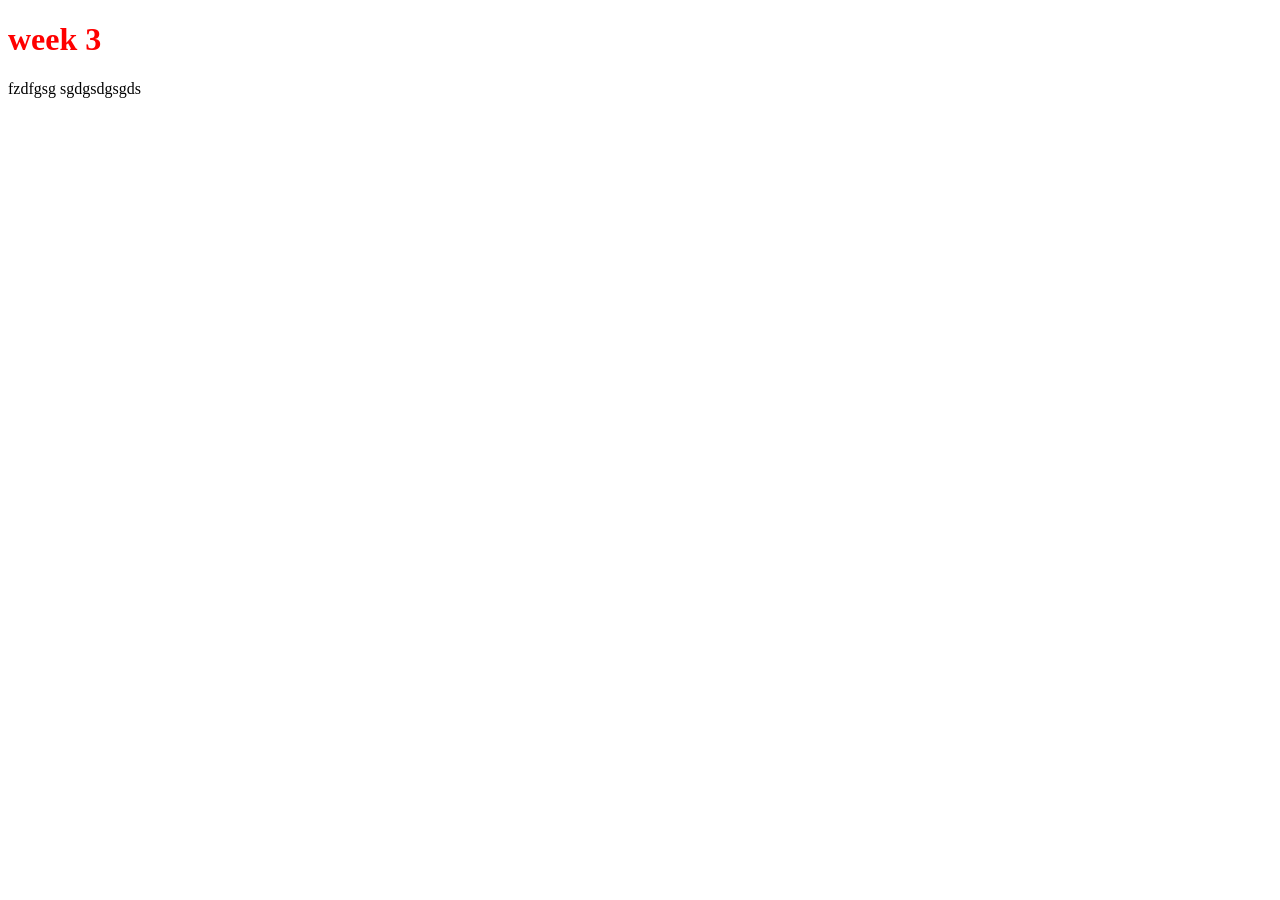
<file: week3/index.html>
<!doctype html>
<html lang="en">
  <head>
    <meta charset="UTF-8" />
    <meta name="viewport" content="width=device-width, initial-scale=1.0" />
    <title>Document</title>
    <link rel="stylesheet" href="style.css" />
  </head>
  <body>
    <h1>week 3</h1>
    <p>fzdfgsg sgdgsdgsgds</p>
  </body>
</html>
</file>
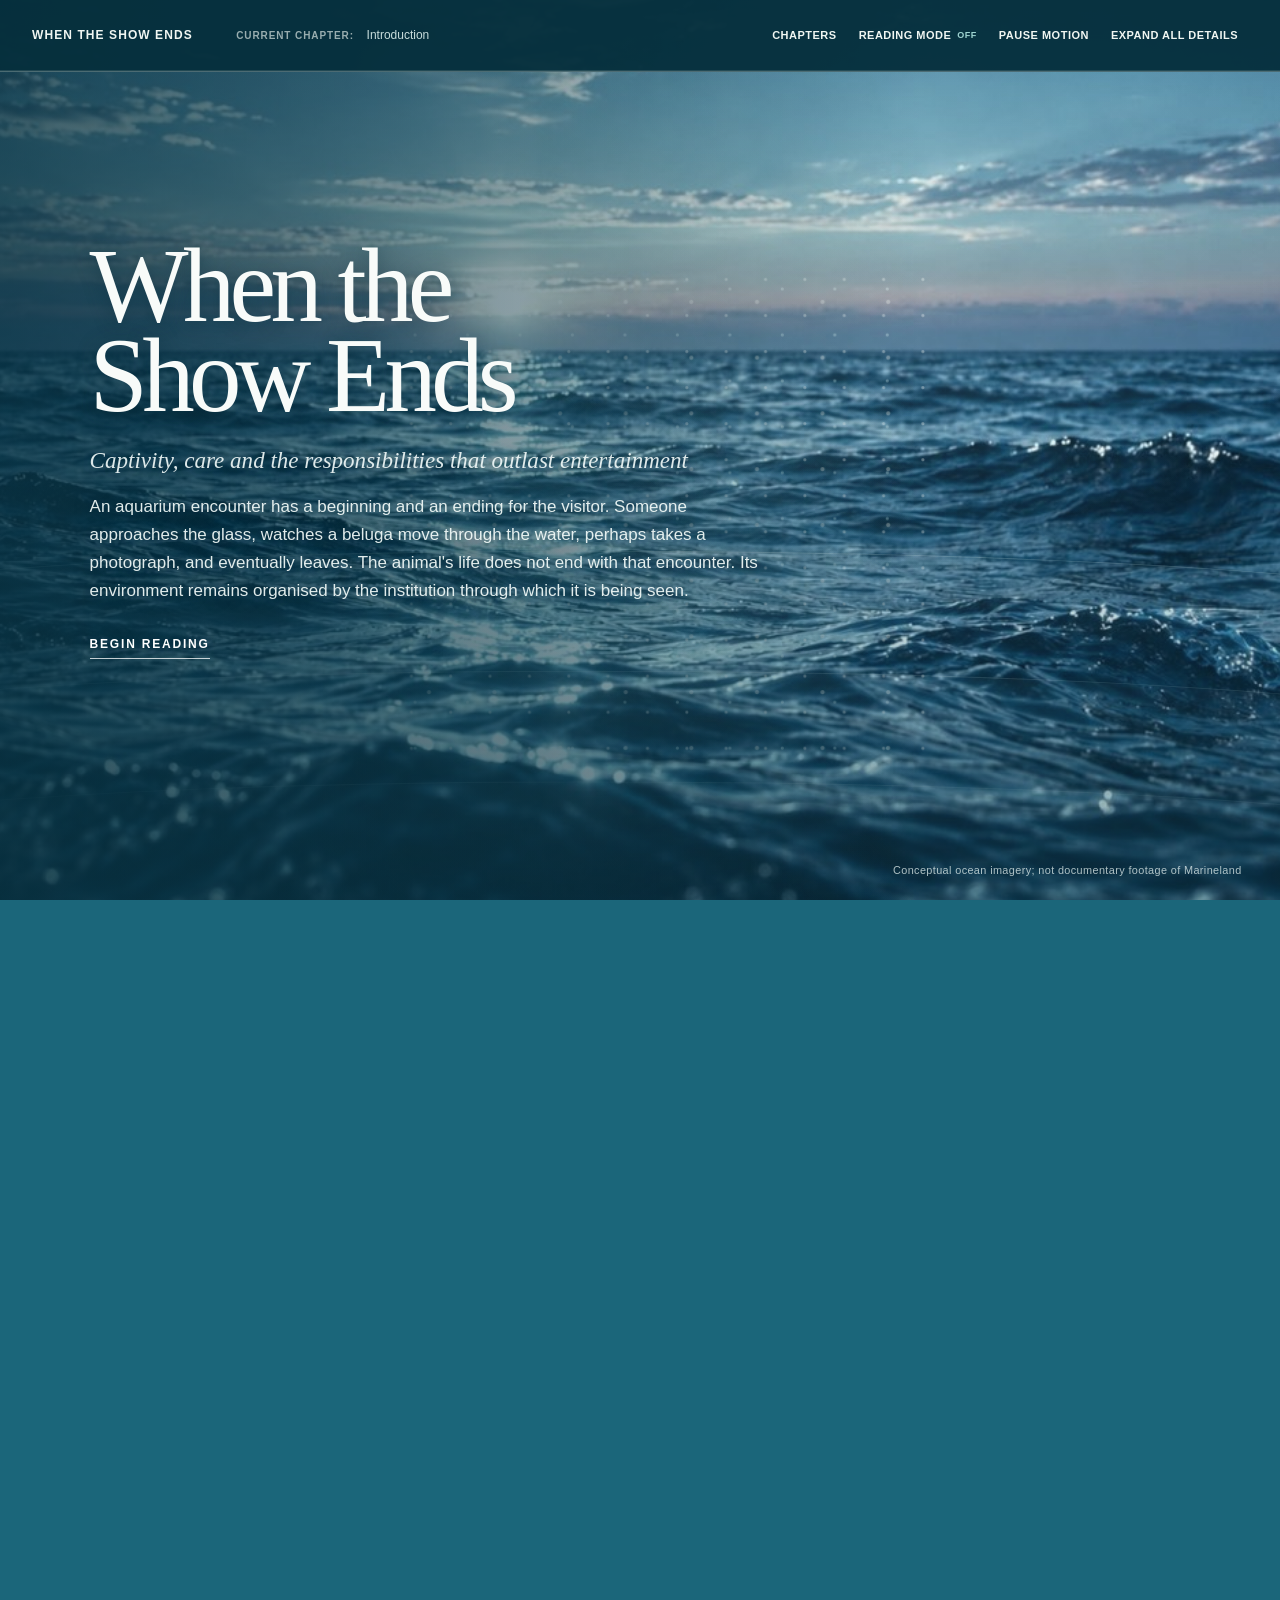
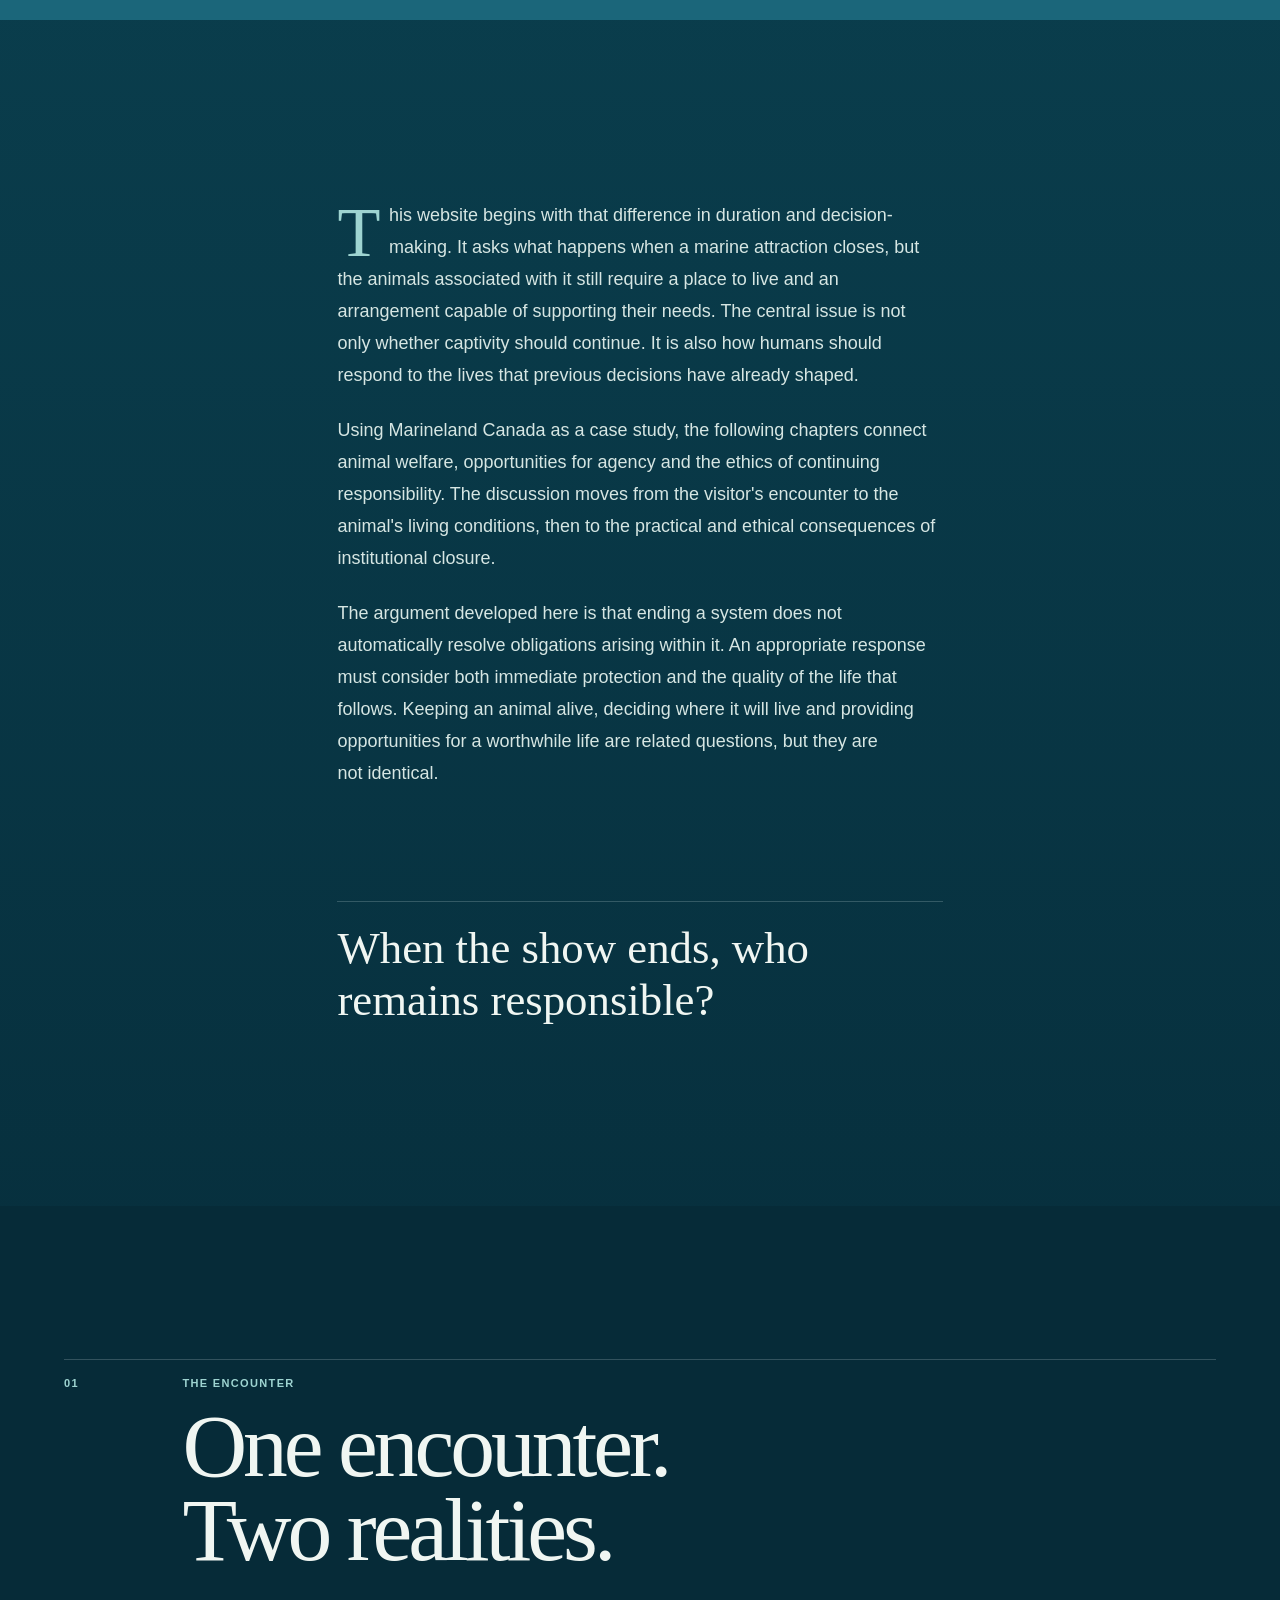
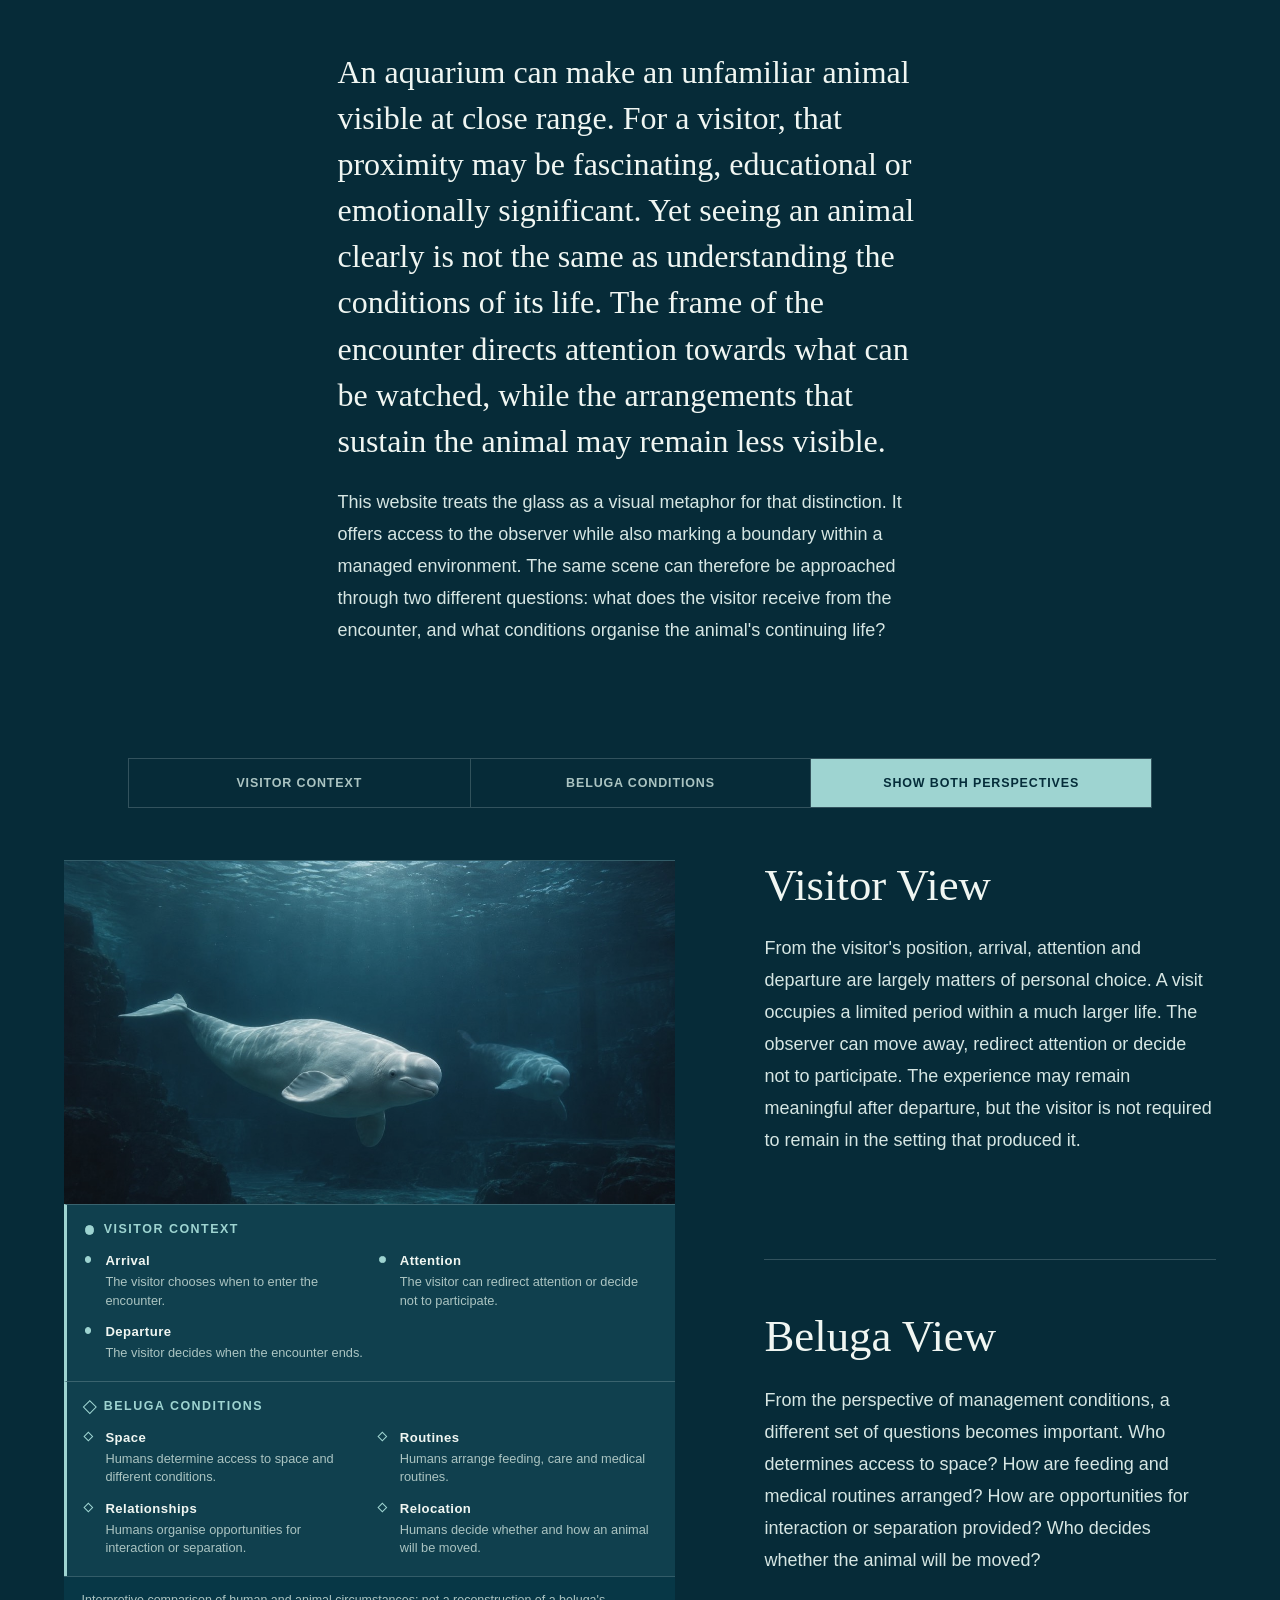
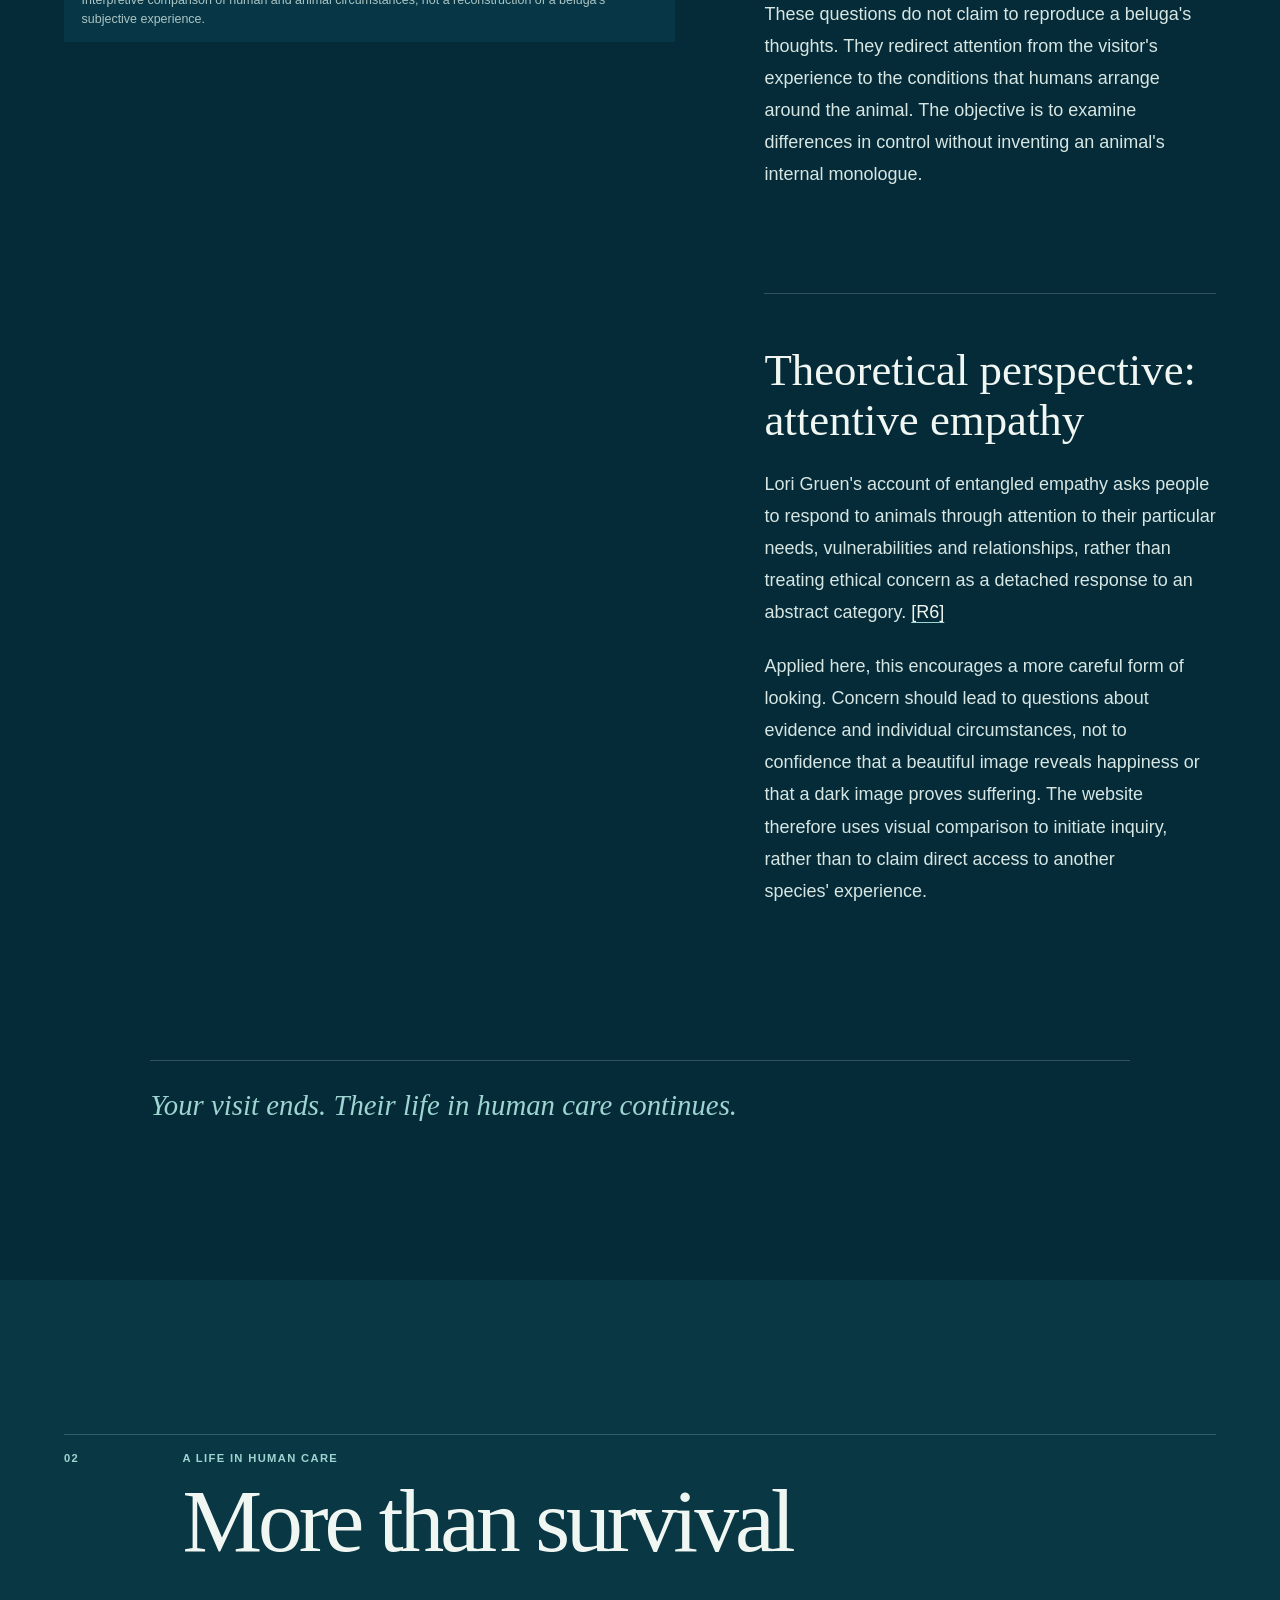
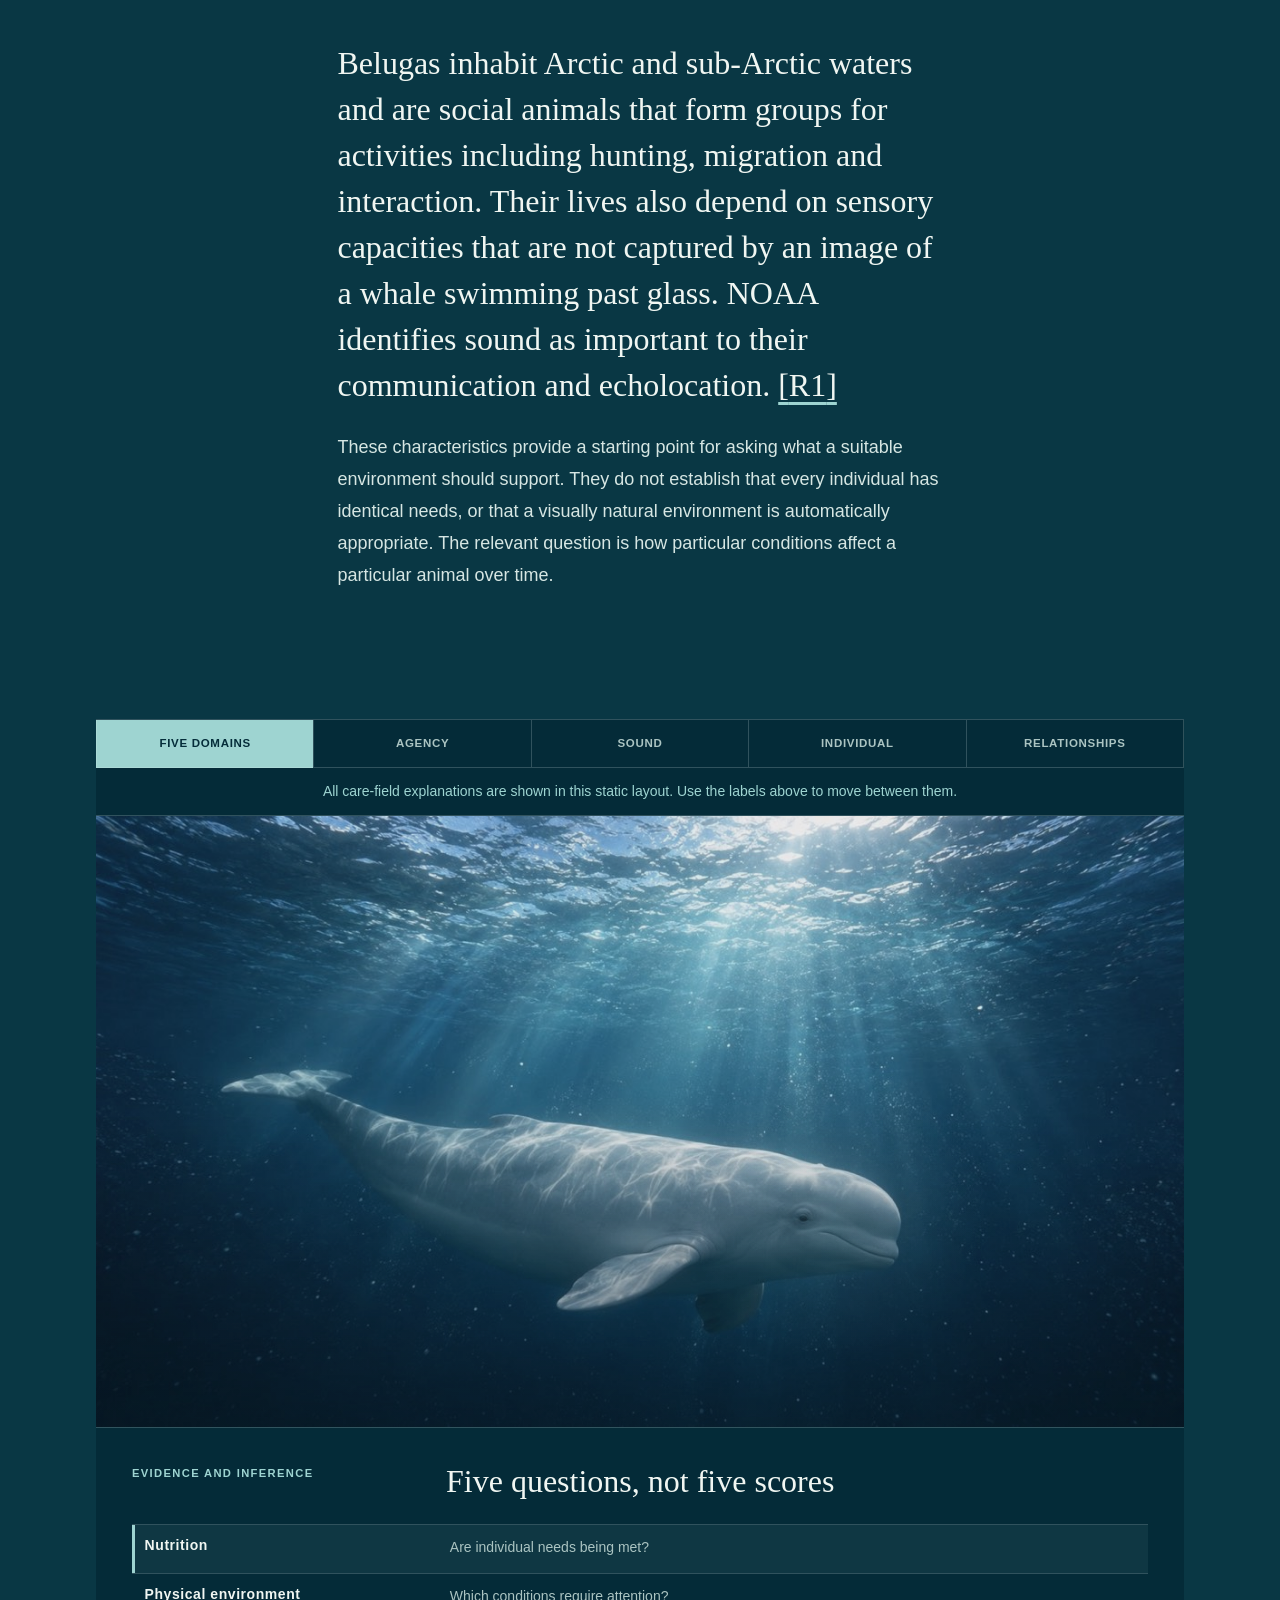
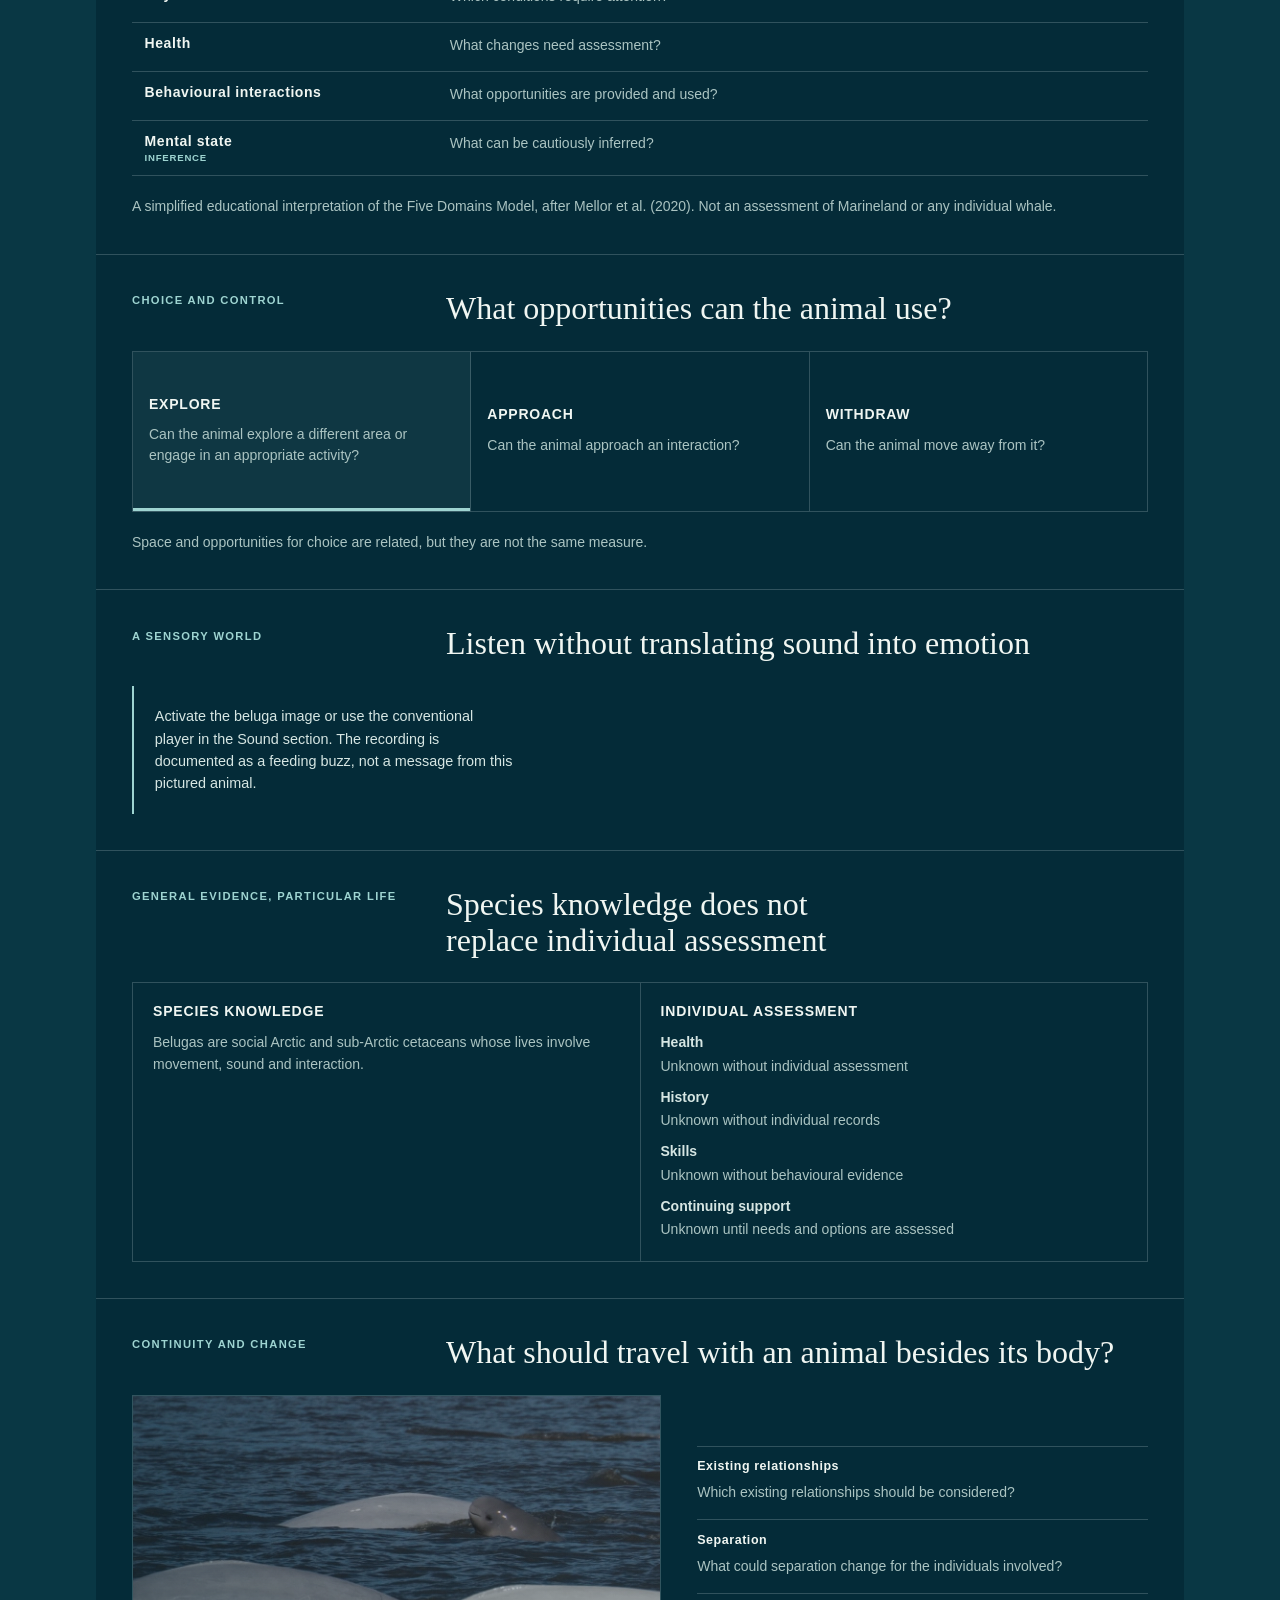
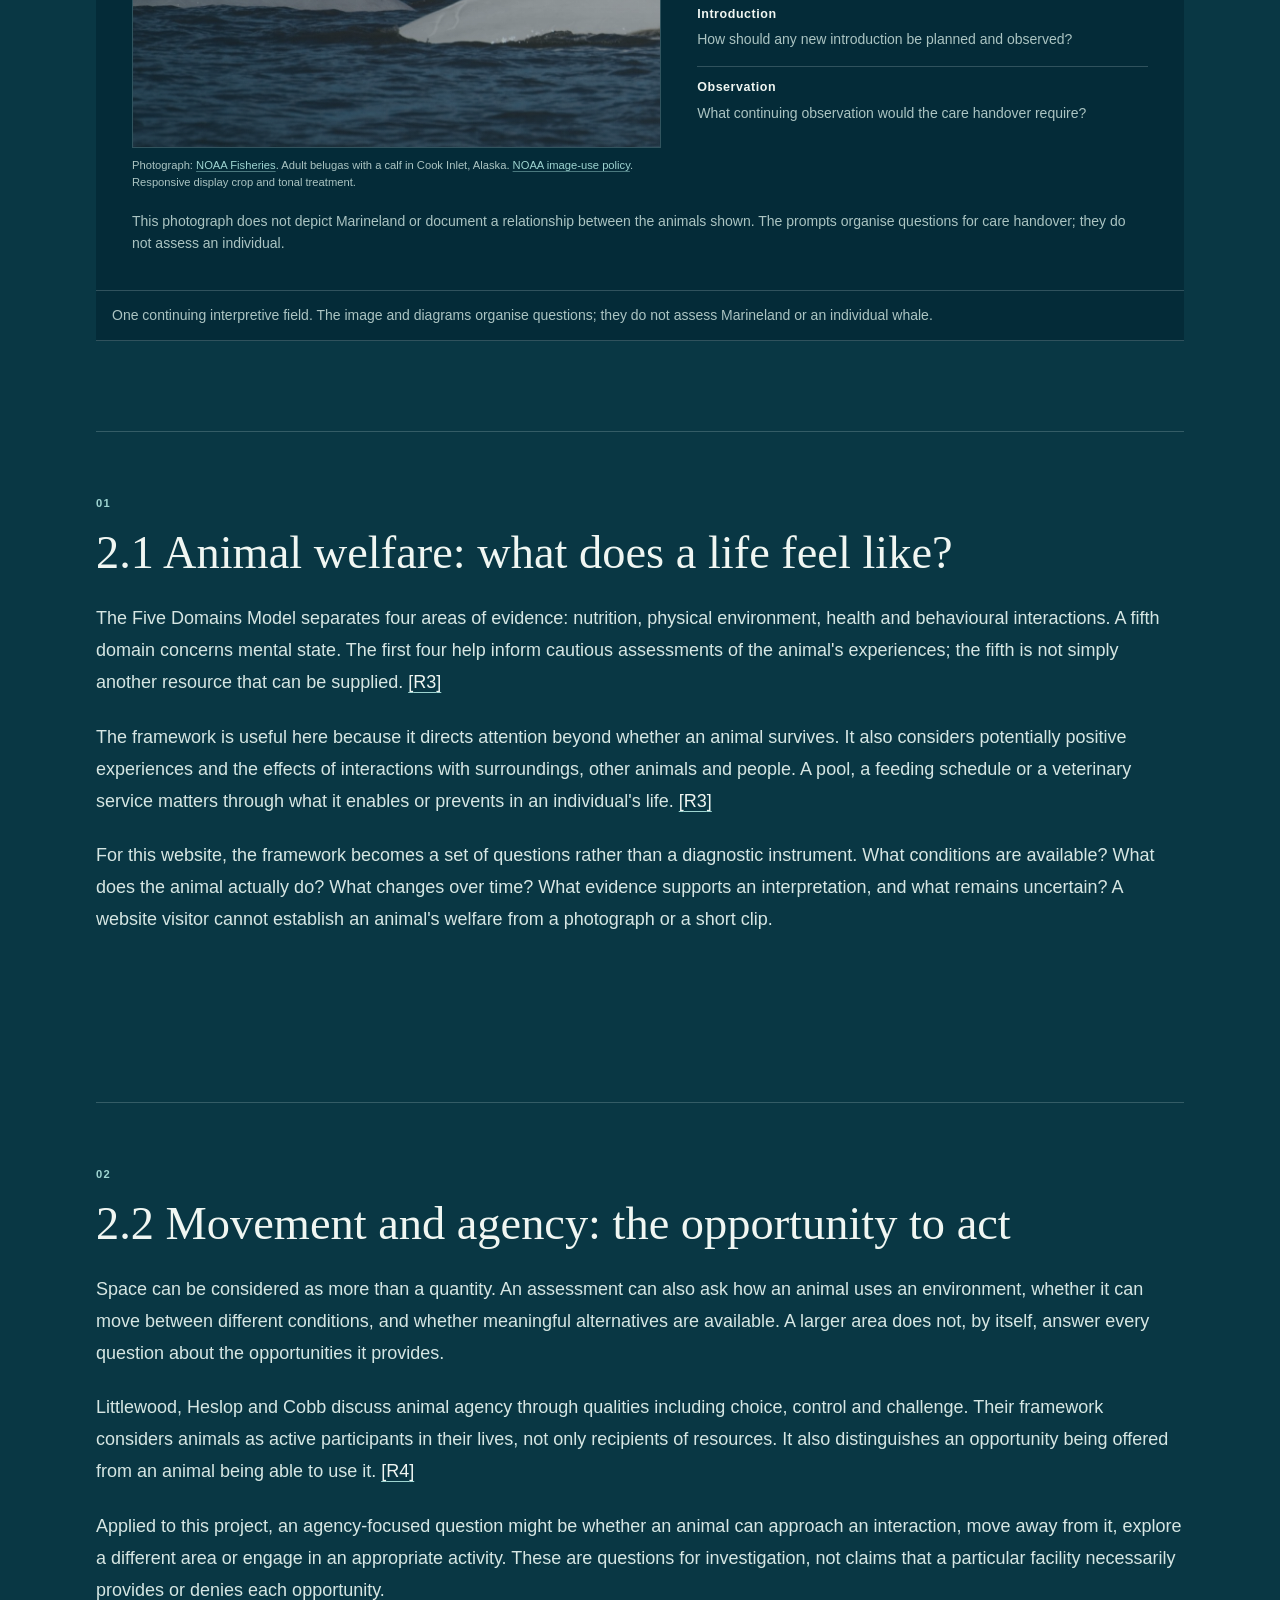
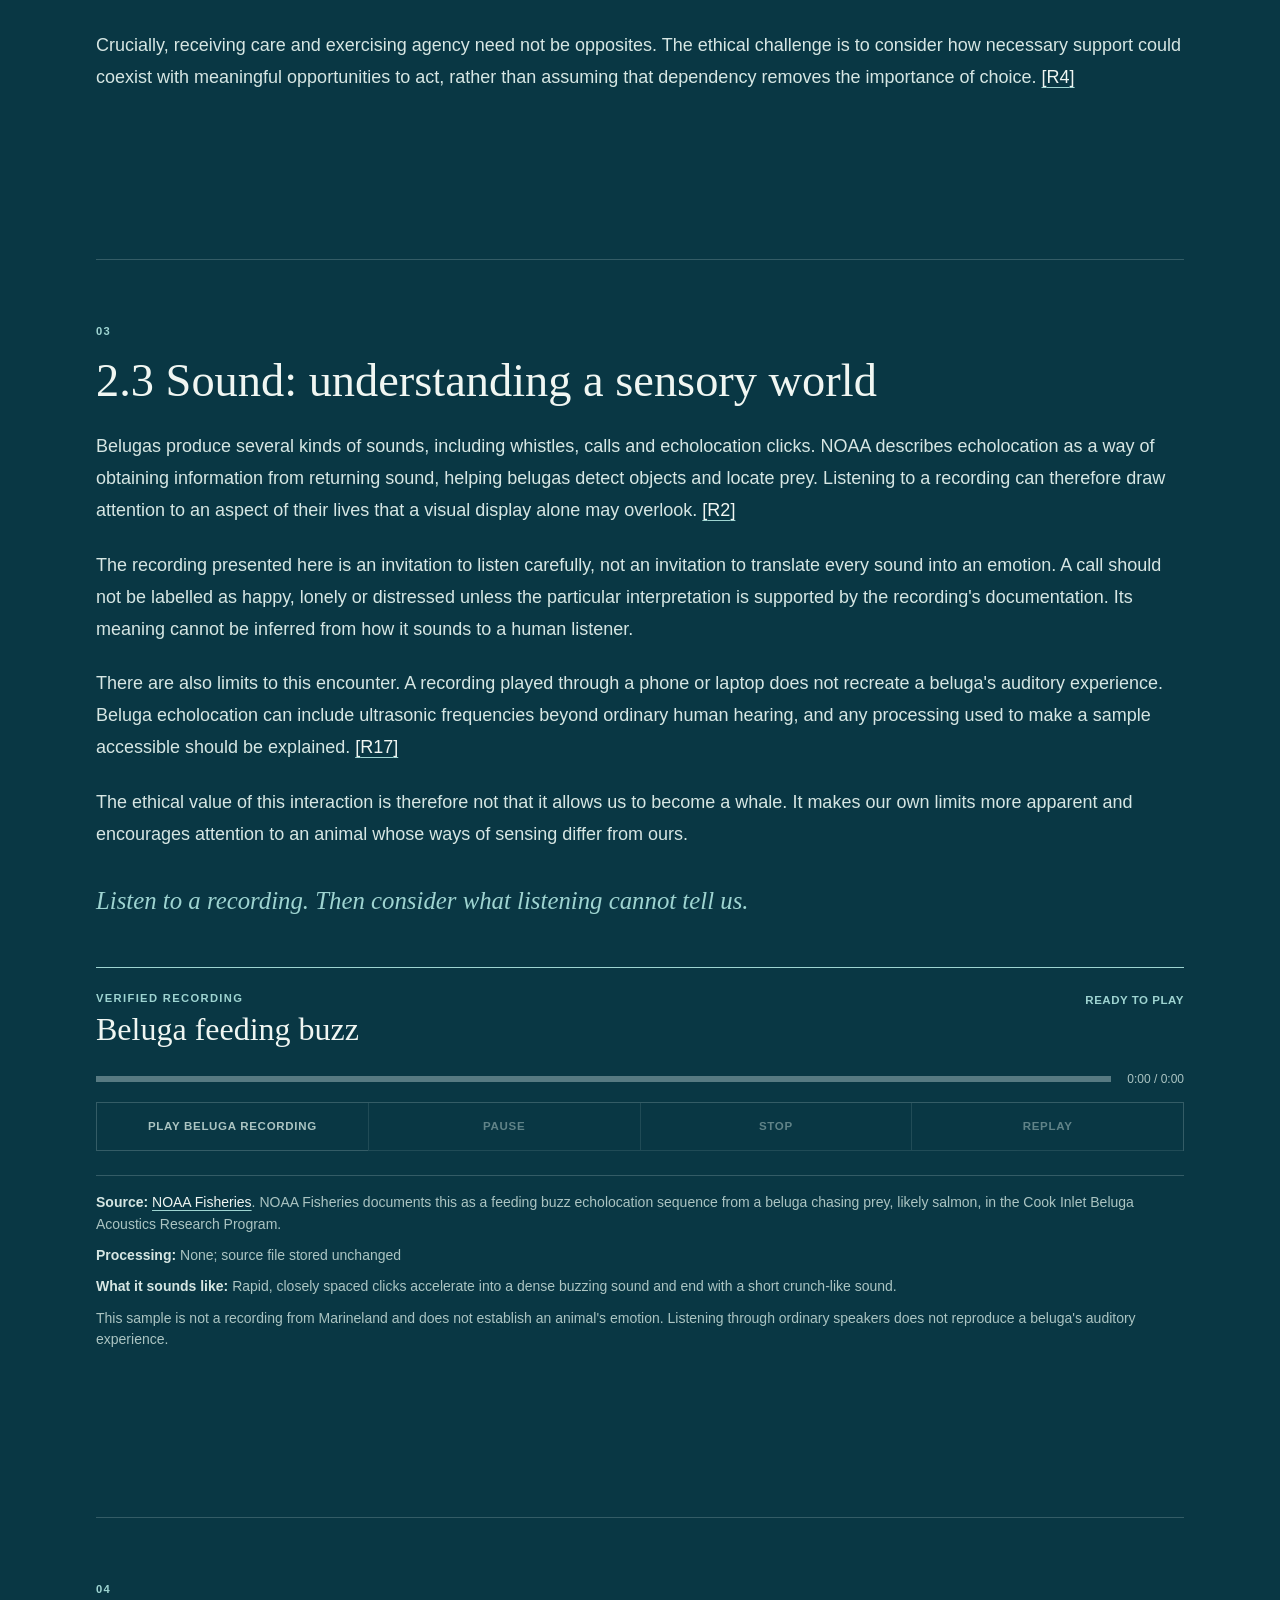
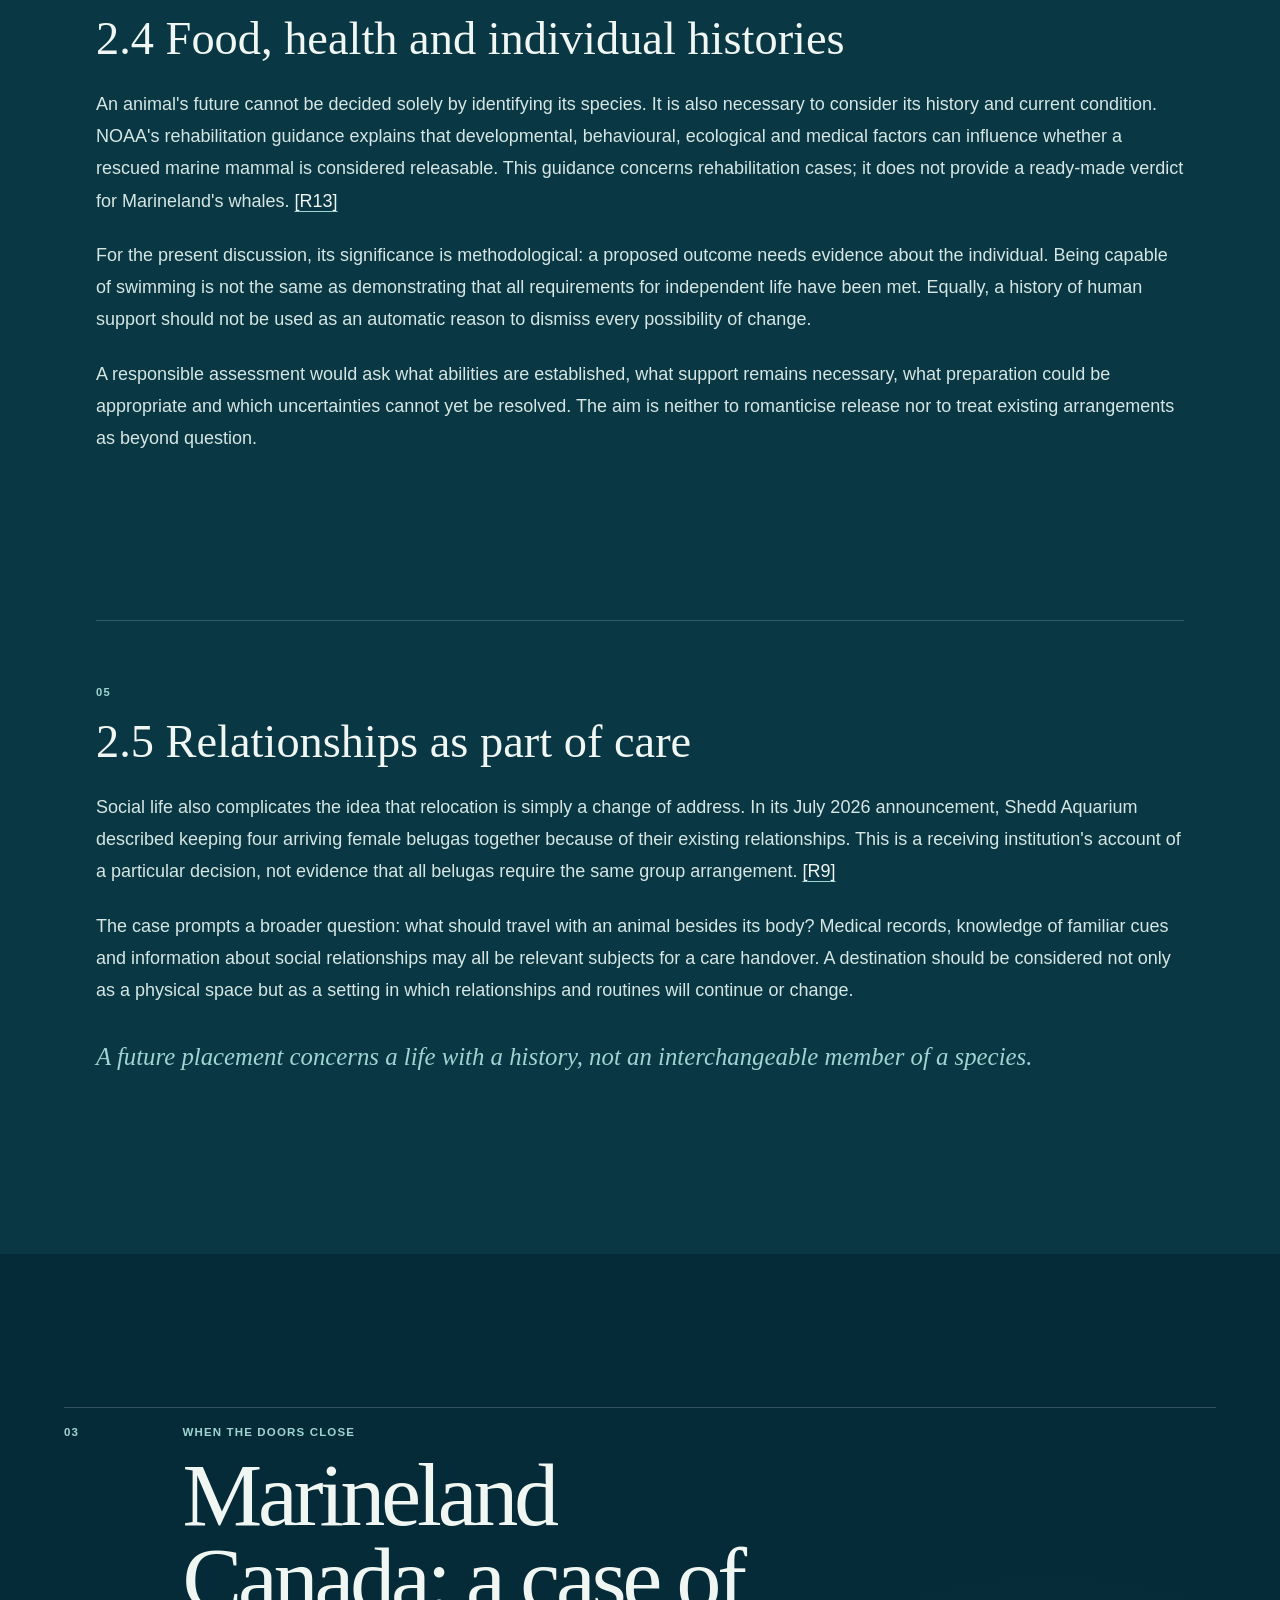
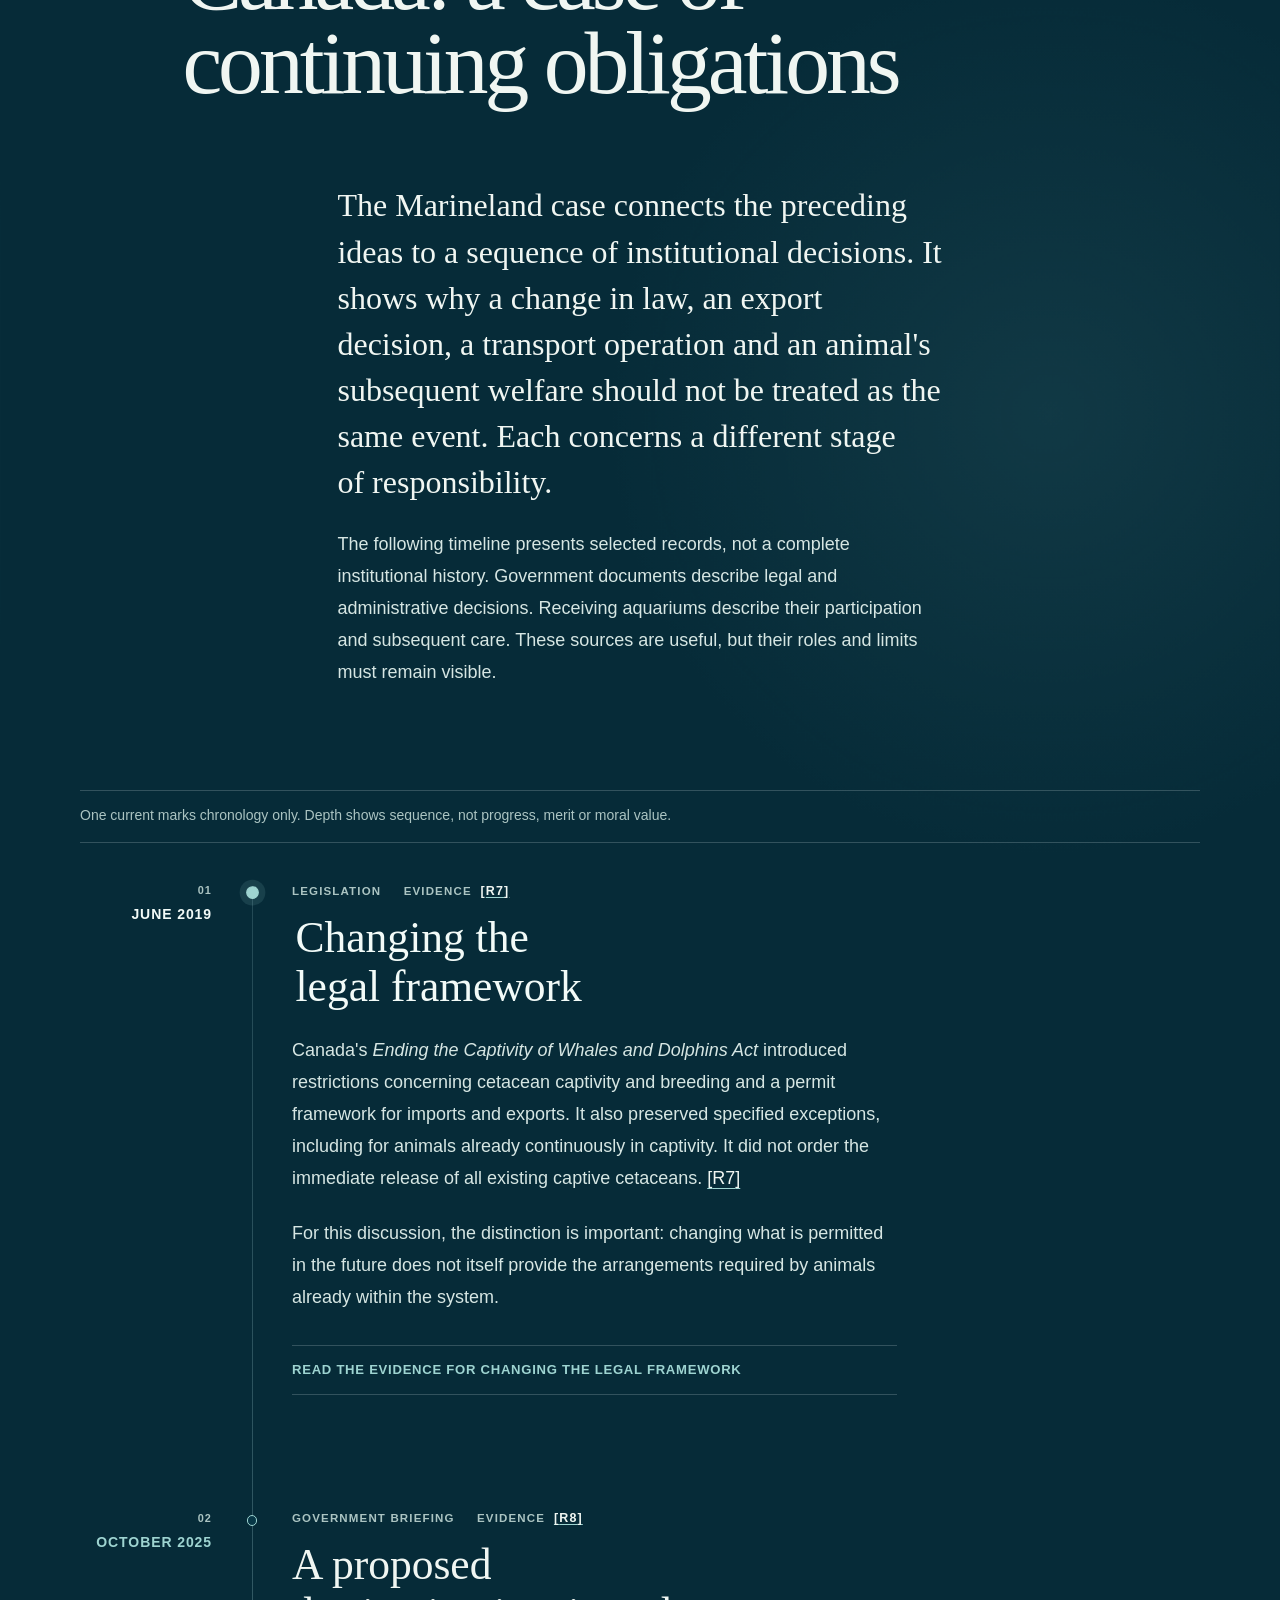
<file: when-the-show-ends/index.html>
<!DOCTYPE html><html lang="en"><head><meta charSet="utf-8"/><meta name="viewport" content="width=device-width, initial-scale=1"/><link rel="preload" as="image" imageSrcSet="/when-the-show-ends/images/ocean-surface-v3.jpg 640w, /when-the-show-ends/images/ocean-surface-v3.jpg 750w, /when-the-show-ends/images/ocean-surface-v3.jpg 828w, /when-the-show-ends/images/ocean-surface-v3.jpg 1080w, /when-the-show-ends/images/ocean-surface-v3.jpg 1200w, /when-the-show-ends/images/ocean-surface-v3.jpg 1920w, /when-the-show-ends/images/ocean-surface-v3.jpg 2048w" imageSizes="100vw" fetchPriority="high"/><link rel="preload" as="image" imageSrcSet="/when-the-show-ends/images/beluga-underwater-v2.jpg 640w, /when-the-show-ends/images/beluga-underwater-v2.jpg 750w, /when-the-show-ends/images/beluga-underwater-v2.jpg 828w, /when-the-show-ends/images/beluga-underwater-v2.jpg 1080w, /when-the-show-ends/images/beluga-underwater-v2.jpg 1200w, /when-the-show-ends/images/beluga-underwater-v2.jpg 1920w, /when-the-show-ends/images/beluga-underwater-v2.jpg 2048w" imageSizes="100vw" fetchPriority="high"/><link rel="stylesheet" href="/when-the-show-ends/assets/index-ClHGeSOg.css" data-rsc-css-href="/when-the-show-ends/assets/index-ClHGeSOg.css" data-precedence="vite-rsc/importer-resources"/><link rel="stylesheet" href="/when-the-show-ends/assets/StoryShell-c8NF6Y4i.css" data-precedence="vite-rsc/client-reference"/><link rel="stylesheet" href="/when-the-show-ends/assets/EncounterChapter-Cq7MQAHe.css" data-precedence="vite-rsc/client-reference"/><link rel="stylesheet" href="/when-the-show-ends/assets/HumanCareChapter-DQ5ikqdb.css" data-precedence="vite-rsc/client-reference"/><link rel="stylesheet" href="/when-the-show-ends/assets/MarinelandChapter-BosYTlg2.css" data-precedence="vite-rsc/client-reference"/><link rel="stylesheet" href="/when-the-show-ends/assets/ResponsibilityChapter-DeAuvcEv.css" data-precedence="vite-rsc/client-reference"/><link rel="stylesheet" href="/when-the-show-ends/assets/SourcesSection-ClprCEsl.css" data-precedence="vite-rsc/client-reference"/><link rel="stylesheet" href="/when-the-show-ends/assets/PathwayComparison-cWIj2lQ9.css" data-precedence="vite-rsc/client-reference"/><link rel="modulepreload" href="/when-the-show-ends/assets/layout-segment-context-BMlDAt_S.js" crossorigin=""/><link rel="modulepreload" href="/when-the-show-ends/assets/rolldown-runtime-S-ySWqyJ.js" crossorigin=""/><link rel="modulepreload" href="/when-the-show-ends/assets/index-D2ZO2VYW.js" crossorigin=""/><link rel="modulepreload" href="/when-the-show-ends/assets/framework-CXnKph_e.js" crossorigin=""/><link rel="modulepreload" href="/when-the-show-ends/assets/StoryShell-ChXmcO2v.js" crossorigin=""/><link rel="modulepreload" href="/when-the-show-ends/assets/ReaderPreferences-UbEEe_eT.js" crossorigin=""/><link rel="modulepreload" href="/when-the-show-ends/assets/image-BMpyC7AW.js" crossorigin=""/><link rel="modulepreload" href="/when-the-show-ends/assets/EncounterChapter-BaSdredr.js" crossorigin=""/><link rel="modulepreload" href="/when-the-show-ends/assets/RichText-OXFjgZR3.js" crossorigin=""/><link rel="modulepreload" href="/when-the-show-ends/assets/interactive-data-C2wNhH0g.js" crossorigin=""/><link rel="modulepreload" href="/when-the-show-ends/assets/HumanCareChapter-C3Fjfxek.js" crossorigin=""/><link rel="modulepreload" href="/when-the-show-ends/assets/MarinelandChapter-CXZa4SXy.js" crossorigin=""/><link rel="modulepreload" href="/when-the-show-ends/assets/EvidenceDisclosure-BkKq-csB.js" crossorigin=""/><link rel="modulepreload" href="/when-the-show-ends/assets/ResponsibilityChapter-CKDVQPFW.js" crossorigin=""/><link rel="modulepreload" href="/when-the-show-ends/assets/SourcesSection-DK3RHTEG.js" crossorigin=""/><link rel="modulepreload" href="/when-the-show-ends/assets/PathwayComparison-D3KnnTjw.js" crossorigin=""/><title>When the Show Ends: Captivity, Care and Responsibility</title><meta name="description" content="An evidence-led web essay about beluga captivity, institutional closure and the responsibilities that continue after entertainment ends."/><meta property="og:title" content="When the Show Ends: Captivity, Care and Responsibility"/><meta property="og:description" content="An evidence-led web essay about beluga captivity, institutional closure and the responsibilities that continue after entertainment ends."/><meta property="og:type" content="website"/><meta property="og:image" content="https://jenniferrrr-ovo.github.io/when-the-show-ends/og.jpg"/><meta property="og:image:width" content="1200"/><meta property="og:image:height" content="675"/><meta property="og:image:alt" content="When the Show Ends: Captivity, Care and Responsibility"/><meta name="twitter:card" content="summary_large_image"/><meta name="twitter:title" content="When the Show Ends: Captivity, Care and Responsibility"/><meta name="twitter:description" content="An evidence-led web essay about beluga captivity, institutional closure and the responsibilities that continue after entertainment ends."/><meta name="twitter:image" content="https://jenniferrrr-ovo.github.io/when-the-show-ends/og.jpg"/><link rel="icon" href="https://jenniferrrr-ovo.github.io/when-the-show-ends/icon.png" sizes="128x128" type="image/png"/><script>self.__VINEXT_RSC_PARAMS__={}</script><script>self.__VINEXT_RSC_NAV__={"pathname":"/","searchParams":[]}</script><link rel="modulepreload" href="/when-the-show-ends/assets/index-D2ZO2VYW.js" />
</head><body><div class="ocean-background" data-motion-surface="true" data-media-id="ghost-fibers-environment" aria-hidden="true"><div class="ocean-background__fallback" data-ocean-fallback="true"></div><div class="ghost-fibers-container ocean-background__fibers" aria-hidden="true" style="position:absolute;inset:0;width:100%;height:100%;overflow:hidden;pointer-events:none;background-color:#0b3f50"></div><div class="ocean-background__rays"></div><div class="ocean-background__bubbles"><span style="--bubble-left:4%;--bubble-size:3px;--bubble-delay:0s;--bubble-duration:11s;--bubble-drift:-18px"></span><span style="--bubble-left:47%;--bubble-size:4.8px;--bubble-delay:-1.15s;--bubble-duration:12.7s;--bubble-drift:-5px"></span><span style="--bubble-left:90%;--bubble-size:6.6px;--bubble-delay:-2.3s;--bubble-duration:14.4s;--bubble-drift:8px"></span><span style="--bubble-left:41%;--bubble-size:8.4px;--bubble-delay:-3.4499999999999997s;--bubble-duration:16.1s;--bubble-drift:-15px"></span><span style="--bubble-left:84%;--bubble-size:10.2px;--bubble-delay:-4.6s;--bubble-duration:17.8s;--bubble-drift:-2px"></span><span style="--bubble-left:35%;--bubble-size:12px;--bubble-delay:-5.75s;--bubble-duration:19.5s;--bubble-drift:11px"></span><span style="--bubble-left:78%;--bubble-size:3px;--bubble-delay:-6.8999999999999995s;--bubble-duration:21.2s;--bubble-drift:-12px"></span><span style="--bubble-left:29%;--bubble-size:4.8px;--bubble-delay:-8.049999999999999s;--bubble-duration:11s;--bubble-drift:1px"></span><span style="--bubble-left:72%;--bubble-size:6.6px;--bubble-delay:-9.2s;--bubble-duration:12.7s;--bubble-drift:14px"></span><span style="--bubble-left:23%;--bubble-size:8.4px;--bubble-delay:-10.35s;--bubble-duration:14.4s;--bubble-drift:-9px"></span><span style="--bubble-left:66%;--bubble-size:10.2px;--bubble-delay:-11.5s;--bubble-duration:16.1s;--bubble-drift:4px"></span><span style="--bubble-left:17%;--bubble-size:12px;--bubble-delay:0s;--bubble-duration:17.8s;--bubble-drift:17px"></span><span style="--bubble-left:60%;--bubble-size:3px;--bubble-delay:-1.15s;--bubble-duration:19.5s;--bubble-drift:-6px"></span><span style="--bubble-left:11%;--bubble-size:4.8px;--bubble-delay:-2.3s;--bubble-duration:21.2s;--bubble-drift:7px"></span><span style="--bubble-left:54%;--bubble-size:6.6px;--bubble-delay:-3.4499999999999997s;--bubble-duration:11s;--bubble-drift:-16px"></span><span style="--bubble-left:5%;--bubble-size:8.4px;--bubble-delay:-4.6s;--bubble-duration:12.7s;--bubble-drift:-3px"></span><span style="--bubble-left:48%;--bubble-size:10.2px;--bubble-delay:-5.75s;--bubble-duration:14.4s;--bubble-drift:10px"></span><span style="--bubble-left:91%;--bubble-size:12px;--bubble-delay:-6.8999999999999995s;--bubble-duration:16.1s;--bubble-drift:-13px"></span><span style="--bubble-left:42%;--bubble-size:3px;--bubble-delay:-8.049999999999999s;--bubble-duration:17.8s;--bubble-drift:0px"></span><span style="--bubble-left:85%;--bubble-size:4.8px;--bubble-delay:-9.2s;--bubble-duration:19.5s;--bubble-drift:13px"></span><span style="--bubble-left:36%;--bubble-size:6.6px;--bubble-delay:-10.35s;--bubble-duration:21.2s;--bubble-drift:-10px"></span><span style="--bubble-left:79%;--bubble-size:8.4px;--bubble-delay:-11.5s;--bubble-duration:11s;--bubble-drift:3px"></span></div><div class="ocean-background__depth"></div></div><div class="ocean-gutter-bubbles" aria-hidden="true"><span data-gutter-bubble="true" style="--bubble-left:1.1%;--bubble-size:3px;--bubble-delay:0s;--bubble-duration:13s;--bubble-drift:5px"></span><span data-gutter-bubble="true" style="--bubble-left:98.25%;--bubble-size:4.5px;--bubble-delay:-1.8s;--bubble-duration:15.1s;--bubble-drift:-7px"></span><span data-gutter-bubble="true" style="--bubble-left:2.4000000000000004%;--bubble-size:6px;--bubble-delay:-3.6s;--bubble-duration:17.2s;--bubble-drift:9px"></span><span data-gutter-bubble="true" style="--bubble-left:98.9%;--bubble-size:7.5px;--bubble-delay:-5.4s;--bubble-duration:19.3s;--bubble-drift:-11px"></span><span data-gutter-bubble="true" style="--bubble-left:1.75%;--bubble-size:3px;--bubble-delay:-7.2s;--bubble-duration:21.4s;--bubble-drift:5px"></span><span data-gutter-bubble="true" style="--bubble-left:97.6%;--bubble-size:4.5px;--bubble-delay:-9s;--bubble-duration:13s;--bubble-drift:-7px"></span><span data-gutter-bubble="true" style="--bubble-left:1.1%;--bubble-size:6px;--bubble-delay:-10.8s;--bubble-duration:15.1s;--bubble-drift:9px"></span><span data-gutter-bubble="true" style="--bubble-left:98.25%;--bubble-size:7.5px;--bubble-delay:0s;--bubble-duration:17.2s;--bubble-drift:-11px"></span><span data-gutter-bubble="true" style="--bubble-left:2.4000000000000004%;--bubble-size:3px;--bubble-delay:-1.8s;--bubble-duration:19.3s;--bubble-drift:5px"></span><span data-gutter-bubble="true" style="--bubble-left:98.9%;--bubble-size:4.5px;--bubble-delay:-3.6s;--bubble-duration:21.4s;--bubble-drift:-7px"></span><span data-gutter-bubble="true" style="--bubble-left:1.75%;--bubble-size:6px;--bubble-delay:-5.4s;--bubble-duration:13s;--bubble-drift:9px"></span><span data-gutter-bubble="true" style="--bubble-left:97.6%;--bubble-size:7.5px;--bubble-delay:-7.2s;--bubble-duration:15.1s;--bubble-drift:-11px"></span><span data-gutter-bubble="true" style="--bubble-left:1.1%;--bubble-size:3px;--bubble-delay:-9s;--bubble-duration:17.2s;--bubble-drift:5px"></span><span data-gutter-bubble="true" style="--bubble-left:98.25%;--bubble-size:4.5px;--bubble-delay:-10.8s;--bubble-duration:19.3s;--bubble-drift:-7px"></span></div><a class="_skipLink_11x1g_1" href="#main-content">Skip to content</a><header class="_header_11x1g_21" aria-label="Reader controls"><a class="_brand_11x1g_38" href="#introduction"><span>When the Show Ends</span></a><p class="_currentChapter_11x1g_53" aria-live="polite" aria-atomic="true"><span class="_currentLabel_11x1g_64">Current chapter: </span><span>Introduction</span></p><div class="_controls_11x1g_73" role="group" aria-label="Reading preferences"><button class="_control_11x1g_73" type="button" data-reading-control="chapters" aria-expanded="false" aria-controls="story-chapter-menu">Chapters</button><button class="_control_11x1g_73" type="button" data-reading-control="reading-mode" aria-pressed="false"><span>Reading mode</span><span class="_controlState_11x1g_118" aria-hidden="true">Off</span></button><button class="_control_11x1g_73" type="button" data-reading-control="motion" aria-pressed="false">Pause motion</button><button class="_control_11x1g_73" type="button" data-reading-control="details" aria-pressed="false">Expand all details</button></div><nav class="_chapterMenu_11x1g_127" id="story-chapter-menu" aria-label="Chapters" hidden=""><div class="_menuHeading_11x1g_144"><span>Chapters</span><button class="_menuClose_11x1g_82" type="button" aria-label="Close Chapters menu"><span aria-hidden="true">×</span></button></div><ol class="_chapterList_11x1g_164"><li><a class="_chapterLink_11x1g_174" href="#introduction" aria-current="location"><span class="_chapterNumber_11x1g_194" aria-hidden="true"></span><span>Introduction</span></a></li><li><a class="_chapterLink_11x1g_174" href="#encounter"><span class="_chapterNumber_11x1g_194" aria-hidden="true">01</span><span>The Encounter</span></a></li><li><a class="_chapterLink_11x1g_174" href="#human-care"><span class="_chapterNumber_11x1g_194" aria-hidden="true">02</span><span>A Life in Human Care</span></a></li><li><a class="_chapterLink_11x1g_174" href="#marineland"><span class="_chapterNumber_11x1g_194" aria-hidden="true">03</span><span>When the Doors Close</span></a></li><li><a class="_chapterLink_11x1g_174" href="#dilemma"><span class="_chapterNumber_11x1g_194" aria-hidden="true">04</span><span>The Dilemma</span></a></li><li><a class="_chapterLink_11x1g_174" href="#responsibility"><span class="_chapterNumber_11x1g_194" aria-hidden="true">05</span><span>Responsibility Remains</span></a></li><li><a class="_chapterLink_11x1g_174" href="#sources"><span class="_chapterNumber_11x1g_194" aria-hidden="true"></span><span>Sources</span></a></li></ol></nav><div class="_readingPosition_11x1g_202" role="progressbar" data-reading-position="true" aria-label="Reading position" aria-valuemin="0" aria-valuemax="100" aria-valuenow="0" aria-valuetext="0% down the page"><span aria-hidden="true"></span></div></header><noscript><nav class="_noScriptNavigation_11x1g_220" aria-label="Chapters"><h2 class="_noScriptHeading_11x1g_229">Chapters</h2><ol class="_noScriptList_11x1g_237"><li><a href="#introduction"><span>Introduction</span></a></li><li><a href="#encounter"><span class="_noScriptChapterNumber_11x1g_257">01</span><span>The Encounter</span></a></li><li><a href="#human-care"><span class="_noScriptChapterNumber_11x1g_257">02</span><span>A Life in Human Care</span></a></li><li><a href="#marineland"><span class="_noScriptChapterNumber_11x1g_257">03</span><span>When the Doors Close</span></a></li><li><a href="#dilemma"><span class="_noScriptChapterNumber_11x1g_257">04</span><span>The Dilemma</span></a></li><li><a href="#responsibility"><span class="_noScriptChapterNumber_11x1g_257">05</span><span>Responsibility Remains</span></a></li><li><a href="#sources"><span>Sources</span></a></li></ol></nav></noscript><main id="main-content"><article aria-label="When the Show Ends"><section id="introduction" class="_root_jyrx9_1" aria-labelledby="opening-title" aria-describedby="opening-description" data-chapter="introduction"><div class="_stickyScene_jyrx9_11" data-sticky-scene="true" data-opening-poster="true" data-motion-surface="true"><div class="_scene_jyrx9_22" aria-hidden="true"><div class="_surfaceLayer_jyrx9_23"><img src="/when-the-show-ends/images/ocean-surface-v3.jpg" alt="" width="1672" height="941" loading="eager" fetchPriority="high" decoding="async" srcSet="/when-the-show-ends/images/ocean-surface-v3.jpg 640w, /when-the-show-ends/images/ocean-surface-v3.jpg 750w, /when-the-show-ends/images/ocean-surface-v3.jpg 828w, /when-the-show-ends/images/ocean-surface-v3.jpg 1080w, /when-the-show-ends/images/ocean-surface-v3.jpg 1200w, /when-the-show-ends/images/ocean-surface-v3.jpg 1920w, /when-the-show-ends/images/ocean-surface-v3.jpg 2048w" sizes="100vw" class="_surfaceImage_jyrx9_25" data-nimg="1" data-media-id="ocean-surface-opening"/><div class="_surfaceSparkle_jyrx9_65"></div><div class="_foam_jyrx9_83"><span></span><span></span><span></span></div></div><div class="_underwaterWindow_jyrx9_24"><img src="/when-the-show-ends/images/beluga-underwater-v2.jpg" alt="" width="1672" height="941" loading="eager" fetchPriority="high" decoding="async" srcSet="/when-the-show-ends/images/beluga-underwater-v2.jpg 640w, /when-the-show-ends/images/beluga-underwater-v2.jpg 750w, /when-the-show-ends/images/beluga-underwater-v2.jpg 828w, /when-the-show-ends/images/beluga-underwater-v2.jpg 1080w, /when-the-show-ends/images/beluga-underwater-v2.jpg 1200w, /when-the-show-ends/images/beluga-underwater-v2.jpg 1920w, /when-the-show-ends/images/beluga-underwater-v2.jpg 2048w" sizes="100vw" class="_underwaterImage_jyrx9_26" data-nimg="1" data-media-id="beluga-underwater-opening"/><div class="_underwaterHaze_jyrx9_27"></div><div class="_caustics_jyrx9_28"></div><div class="_rays_jyrx9_29"><span class="_rayOne_jyrx9_176"></span><span class="_rayTwo_jyrx9_182"></span><span class="_rayThree_jyrx9_190"></span><span class="_rayFour_jyrx9_198"></span></div><div class="_plankton_jyrx9_30"><span style="left:11%;top:7%;width:1px;height:1px;animation-delay:0s;animation-duration:7s"></span><span style="left:48%;top:60%;width:1.7px;height:1.7px;animation-delay:-0.9s;animation-duration:8.4s"></span><span style="left:85%;top:13%;width:2.4px;height:2.4px;animation-delay:-1.8s;animation-duration:9.8s"></span><span style="left:22%;top:66%;width:3.0999999999999996px;height:3.0999999999999996px;animation-delay:-2.7s;animation-duration:11.2s"></span><span style="left:59%;top:19%;width:1px;height:1px;animation-delay:-3.6s;animation-duration:12.6s"></span><span style="left:96%;top:72%;width:1.7px;height:1.7px;animation-delay:-4.5s;animation-duration:14s"></span><span style="left:33%;top:25%;width:2.4px;height:2.4px;animation-delay:-5.4s;animation-duration:7s"></span><span style="left:70%;top:78%;width:3.0999999999999996px;height:3.0999999999999996px;animation-delay:-6.3s;animation-duration:8.4s"></span><span style="left:7%;top:31%;width:1px;height:1px;animation-delay:-7.2s;animation-duration:9.8s"></span><span style="left:44%;top:84%;width:1.7px;height:1.7px;animation-delay:0s;animation-duration:11.2s"></span><span style="left:81%;top:37%;width:2.4px;height:2.4px;animation-delay:-0.9s;animation-duration:12.6s"></span><span style="left:18%;top:90%;width:3.0999999999999996px;height:3.0999999999999996px;animation-delay:-1.8s;animation-duration:14s"></span><span style="left:55%;top:43%;width:1px;height:1px;animation-delay:-2.7s;animation-duration:7s"></span><span style="left:92%;top:96%;width:1.7px;height:1.7px;animation-delay:-3.6s;animation-duration:8.4s"></span><span style="left:29%;top:49%;width:2.4px;height:2.4px;animation-delay:-4.5s;animation-duration:9.8s"></span><span style="left:66%;top:2%;width:3.0999999999999996px;height:3.0999999999999996px;animation-delay:-5.4s;animation-duration:11.2s"></span><span style="left:3%;top:55%;width:1px;height:1px;animation-delay:-6.3s;animation-duration:12.6s"></span><span style="left:40%;top:8%;width:1.7px;height:1.7px;animation-delay:-7.2s;animation-duration:14s"></span><span style="left:77%;top:61%;width:2.4px;height:2.4px;animation-delay:0s;animation-duration:7s"></span><span style="left:14%;top:14%;width:3.0999999999999996px;height:3.0999999999999996px;animation-delay:-0.9s;animation-duration:8.4s"></span><span style="left:51%;top:67%;width:1px;height:1px;animation-delay:-1.8s;animation-duration:9.8s"></span><span style="left:88%;top:20%;width:1.7px;height:1.7px;animation-delay:-2.7s;animation-duration:11.2s"></span><span style="left:25%;top:73%;width:2.4px;height:2.4px;animation-delay:-3.6s;animation-duration:12.6s"></span><span style="left:62%;top:26%;width:3.0999999999999996px;height:3.0999999999999996px;animation-delay:-4.5s;animation-duration:14s"></span><span style="left:99%;top:79%;width:1px;height:1px;animation-delay:-5.4s;animation-duration:7s"></span><span style="left:36%;top:32%;width:1.7px;height:1.7px;animation-delay:-6.3s;animation-duration:8.4s"></span><span style="left:73%;top:85%;width:2.4px;height:2.4px;animation-delay:-7.2s;animation-duration:9.8s"></span><span style="left:10%;top:38%;width:3.0999999999999996px;height:3.0999999999999996px;animation-delay:0s;animation-duration:11.2s"></span><span style="left:47%;top:91%;width:1px;height:1px;animation-delay:-0.9s;animation-duration:12.6s"></span><span style="left:84%;top:44%;width:1.7px;height:1.7px;animation-delay:-1.8s;animation-duration:14s"></span></div><div class="_bubbles_jyrx9_31"><span style="left:5%;width:3px;height:3px;animation-delay:0s;animation-duration:8s"></span><span style="left:46%;width:5.2px;height:5.2px;animation-delay:-1.25s;animation-duration:9.7s"></span><span style="left:87%;width:7.4px;height:7.4px;animation-delay:-2.5s;animation-duration:11.4s"></span><span style="left:38%;width:9.600000000000001px;height:9.600000000000001px;animation-delay:-3.75s;animation-duration:13.1s"></span><span style="left:79%;width:11.8px;height:11.8px;animation-delay:-5s;animation-duration:14.8s"></span><span style="left:30%;width:3px;height:3px;animation-delay:-6.25s;animation-duration:8s"></span><span style="left:71%;width:5.2px;height:5.2px;animation-delay:-7.5s;animation-duration:9.7s"></span><span style="left:22%;width:7.4px;height:7.4px;animation-delay:-8.75s;animation-duration:11.4s"></span><span style="left:63%;width:9.600000000000001px;height:9.600000000000001px;animation-delay:0s;animation-duration:13.1s"></span><span style="left:14%;width:11.8px;height:11.8px;animation-delay:-1.25s;animation-duration:14.8s"></span><span style="left:55%;width:3px;height:3px;animation-delay:-2.5s;animation-duration:8s"></span><span style="left:6%;width:5.2px;height:5.2px;animation-delay:-3.75s;animation-duration:9.7s"></span><span style="left:47%;width:7.4px;height:7.4px;animation-delay:-5s;animation-duration:11.4s"></span><span style="left:88%;width:9.600000000000001px;height:9.600000000000001px;animation-delay:-6.25s;animation-duration:13.1s"></span><span style="left:39%;width:11.8px;height:11.8px;animation-delay:-7.5s;animation-duration:14.8s"></span><span style="left:80%;width:3px;height:3px;animation-delay:-8.75s;animation-duration:8s"></span><span style="left:31%;width:5.2px;height:5.2px;animation-delay:0s;animation-duration:9.7s"></span><span style="left:72%;width:7.4px;height:7.4px;animation-delay:-1.25s;animation-duration:11.4s"></span></div></div><div class="_waterline_jyrx9_241"><span></span><span></span></div><div class="_lensSpots_jyrx9_285"><span></span><span></span><span></span></div><div class="_colourGrade_jyrx9_32"></div></div><div class="_heroShade_jyrx9_33" aria-hidden="true"></div><div class="_heroFrame_jyrx9_343"><div class="_heroCopy_jyrx9_354"><h1 id="opening-title" class="_title_jyrx9_360">When the Show Ends</h1><p class="_subtitle_jyrx9_371">Captivity, care and the responsibilities that outlast entertainment</p><p class="_lead_jyrx9_381">An aquarium encounter has a beginning and an ending for the visitor. Someone approaches the glass, watches a beluga move through the water, perhaps takes a photograph, and eventually leaves. The animal&#x27;s life does not end with that encounter. Its environment remains organised by the institution through which it is being seen.</p><a class="_beginLink_jyrx9_397" href="#introduction-body">Begin reading</a></div></div><p class="_caption_jyrx9_423">Conceptual ocean imagery; not documentary footage of Marineland</p></div><p id="opening-description" class="_srOnly_jyrx9_438">As the page scrolls, the camera moves from a silver-blue dusk ocean surface, through a refracting waterline where a beluga passes, and into a quiet deep blue underwater environment.</p></section><div id="introduction-body" class="_introductionBody_166zd_1"><div class="_readingColumn_166zd_11"><p>This website begins with that difference in duration and decision-making. It asks what happens when a marine attraction closes, but the animals associated with it still require a place to live and an arrangement capable of supporting their needs. The central issue is not only whether captivity should continue. It is also how humans should respond to the lives that previous decisions have already shaped.</p><p>Using Marineland Canada as a case study, the following chapters connect animal welfare, opportunities for agency and the ethics of continuing responsibility. The discussion moves from the visitor&#x27;s encounter to the animal&#x27;s living conditions, then to the practical and ethical consequences of institutional closure.</p><p>The argument developed here is that ending a system does not automatically resolve obligations arising within it. An appropriate response must consider both immediate protection and the quality of the life that follows. Keeping an animal alive, deciding where it will live and providing opportunities for a worthwhile life are related questions, but they are not identical.</p><p class="_argumentQuestion_166zd_12">When the show ends, who remains responsible?</p></div></div><section id="encounter" class="_chapter_10x0z_1" data-chapter="encounter" data-perspective-mode="both" data-stored-perspective-mode="both" data-static-perspectives="false" aria-labelledby="encounter-title"><div class="_inner_10x0z_11"><header class="_heading_10x0z_16"><p class="_chapterNumber_10x0z_26" aria-hidden="true">01</p><div><p class="_eyebrow_10x0z_27">The Encounter</p><h2 id="encounter-title">One encounter. Two realities.</h2></div></header><div class="_lead_10x0z_59"><p>An aquarium can make an unfamiliar animal visible at close range. For a visitor, that proximity may be fascinating, educational or emotionally significant. Yet seeing an animal clearly is not the same as understanding the conditions of its life. The frame of the encounter directs attention towards what can be watched, while the arrangements that sustain the animal may remain less visible.</p><p>This website treats the glass as a visual metaphor for that distinction. It offers access to the observer while also marking a boundary within a managed environment. The same scene can therefore be approached through two different questions: what does the visitor receive from the encounter, and what conditions organise the animal&#x27;s continuing life?</p></div><fieldset class="_controls_10x0z_84" aria-describedby="encounter-control-help" data-perspective-controls="true"><legend class="_srOnly_10x0z_347">Perspective emphasis</legend><p id="encounter-control-help" class="_srOnly_10x0z_347">Use the arrow keys to change which annotations receive emphasis.</p><span class="_controlChoice_10x0z_109"><input id="encounter-perspective-visitor" class="_controlInput_10x0z_118" type="radio" aria-controls="encounter-visitor-annotations encounter-beluga-annotations" data-perspective-control="visitor" name="encounter-perspective" value="visitor"/><label for="encounter-perspective-visitor">Visitor context</label></span><span class="_controlChoice_10x0z_109"><input id="encounter-perspective-beluga" class="_controlInput_10x0z_118" type="radio" aria-controls="encounter-visitor-annotations encounter-beluga-annotations" data-perspective-control="beluga" name="encounter-perspective" value="beluga"/><label for="encounter-perspective-beluga">Beluga conditions</label></span><span class="_controlChoice_10x0z_109"><input id="encounter-perspective-both" class="_controlInput_10x0z_118" type="radio" aria-controls="encounter-visitor-annotations encounter-beluga-annotations" data-perspective-control="both" name="encounter-perspective" checked="" value="both"/><label for="encounter-perspective-both">Show both perspectives</label></span></fieldset><noscript><style>._controls_10x0z_84{display:none!important}</style><p class="_staticNote_10x0z_93">Both perspectives are shown below. Interactive emphasis requires JavaScript.</p></noscript><div class="_experience_10x0z_166"><div class="_sceneRail_10x0z_175" data-shared-scene-rail="true"><figure class="_scene_10x0z_175" data-shared-scene="true" data-media-id="beluga-shared-scene"><img src="/when-the-show-ends/images/beluga-hero.jpg" alt="A conceptual underwater view of a beluga, used for interpretation rather than documentary evidence." width="1672" height="941" loading="lazy" decoding="async" srcSet="/when-the-show-ends/images/beluga-hero.jpg 640w, /when-the-show-ends/images/beluga-hero.jpg 750w, /when-the-show-ends/images/beluga-hero.jpg 828w, /when-the-show-ends/images/beluga-hero.jpg 1080w, /when-the-show-ends/images/beluga-hero.jpg 1200w, /when-the-show-ends/images/beluga-hero.jpg 1920w, /when-the-show-ends/images/beluga-hero.jpg 2048w" sizes="(max-width: 1050px) 100vw, 58vw" class="_sceneImage_10x0z_186" data-nimg="1" data-scene-image="true"/><div id="encounter-visitor-annotations" class="_annotationGroup_10x0z_196 _visitor_10x0z_232" role="group" aria-labelledby="encounter-visitor-annotations-label" data-annotation-group="visitor" data-emphasized="true"><p id="encounter-visitor-annotations-label" class="_annotationHeading_10x0z_28"><span class="_groupMarker_10x0z_209" aria-hidden="true"></span>Visitor context</p><ul><li data-perspective-annotation="true" data-annotation-id="visitor-arrival" data-perspective="visitor"><span class="_annotationMarker_10x0z_210" aria-hidden="true"></span><span><strong>Arrival</strong><span>The visitor chooses when to enter the encounter.</span></span></li><li data-perspective-annotation="true" data-annotation-id="visitor-attention" data-perspective="visitor"><span class="_annotationMarker_10x0z_210" aria-hidden="true"></span><span><strong>Attention</strong><span>The visitor can redirect attention or decide not to participate.</span></span></li><li data-perspective-annotation="true" data-annotation-id="visitor-departure" data-perspective="visitor"><span class="_annotationMarker_10x0z_210" aria-hidden="true"></span><span><strong>Departure</strong><span>The visitor decides when the encounter ends.</span></span></li></ul></div><div id="encounter-beluga-annotations" class="_annotationGroup_10x0z_196 _beluga_10x0z_238" role="group" aria-labelledby="encounter-beluga-annotations-label" data-annotation-group="beluga" data-emphasized="true"><p id="encounter-beluga-annotations-label" class="_annotationHeading_10x0z_28"><span class="_groupMarker_10x0z_209" aria-hidden="true"></span>Beluga conditions</p><ul><li data-perspective-annotation="true" data-annotation-id="beluga-space" data-perspective="beluga"><span class="_annotationMarker_10x0z_210" aria-hidden="true"></span><span><strong>Space</strong><span>Humans determine access to space and different conditions.</span></span></li><li data-perspective-annotation="true" data-annotation-id="beluga-routines" data-perspective="beluga"><span class="_annotationMarker_10x0z_210" aria-hidden="true"></span><span><strong>Routines</strong><span>Humans arrange feeding, care and medical routines.</span></span></li><li data-perspective-annotation="true" data-annotation-id="beluga-relationships" data-perspective="beluga"><span class="_annotationMarker_10x0z_210" aria-hidden="true"></span><span><strong>Relationships</strong><span>Humans organise opportunities for interaction or separation.</span></span></li><li data-perspective-annotation="true" data-annotation-id="beluga-relocation" data-perspective="beluga"><span class="_annotationMarker_10x0z_210" aria-hidden="true"></span><span><strong>Relocation</strong><span>Humans decide whether and how an animal will be moved.</span></span></li></ul></div><figcaption>Interpretive comparison of human and animal circumstances; not a reconstruction of a beluga&#x27;s subjective experience.</figcaption></figure></div><div class="_proseSequence_10x0z_296"><section class="_proseSection_10x0z_65" id="visitor-view" aria-labelledby="visitor-view-title" data-perspective-prose="visitor"><h3 id="visitor-view-title">Visitor View</h3><p>From the visitor&#x27;s position, arrival, attention and departure are largely matters of personal choice. A visit occupies a limited period within a much larger life. The observer can move away, redirect attention or decide not to participate. The experience may remain meaningful after departure, but the visitor is not required to remain in the setting that produced it.</p></section><section class="_proseSection_10x0z_65" id="beluga-view" aria-labelledby="beluga-view-title" data-perspective-prose="beluga"><h3 id="beluga-view-title">Beluga View</h3><p>From the perspective of management conditions, a different set of questions becomes important. Who determines access to space? How are feeding and medical routines arranged? How are opportunities for interaction or separation provided? Who decides whether the animal will be moved?</p><p>These questions do not claim to reproduce a beluga&#x27;s thoughts. They redirect attention from the visitor&#x27;s experience to the conditions that humans arrange around the animal. The objective is to examine differences in control without inventing an animal&#x27;s internal monologue.</p></section><section class="_proseSection_10x0z_65" id="attentive-empathy" aria-labelledby="attentive-empathy-title" data-perspective-prose="context"><h3 id="attentive-empathy-title">Theoretical perspective: attentive empathy</h3><p>Lori Gruen&#x27;s account of entangled empathy asks people to respond to animals through attention to their particular needs, vulnerabilities and relationships, rather than treating ethical concern as a detached response to an abstract category. <a href="#ref-R6" aria-label="Reference 6" data-citation="R6">[<!-- -->R6<!-- -->]</a></p><p>Applied here, this encourages a more careful form of looking. Concern should lead to questions about evidence and individual circumstances, not to confidence that a beautiful image reveals happiness or that a dark image proves suffering. The website therefore uses visual comparison to initiate inquiry, rather than to claim direct access to another species&#x27; experience.</p></section></div></div><p class="_closing_10x0z_335">Your visit ends. Their life in human care continues.</p></div></section><section id="human-care" class="_chapter_12hjo_1" data-chapter="human-care" aria-labelledby="human-care-title"><div class="_inner_12hjo_11"><header class="_heading_12hjo_16"><p class="_chapterNumber_12hjo_26" aria-hidden="true">02</p><div><p class="_eyebrow_12hjo_27">A Life in Human Care</p><h2 id="human-care-title">More than survival</h2></div></header><div class="_lead_12hjo_66"><p>Belugas inhabit Arctic and sub-Arctic waters and are social animals that form groups for activities including hunting, migration and interaction. Their lives also depend on sensory capacities that are not captured by an image of a whale swimming past glass. NOAA identifies sound as important to their communication and echolocation. <a href="#ref-R1" aria-label="Reference 1" data-citation="R1">[<!-- -->R1<!-- -->]</a></p><p>These characteristics provide a starting point for asking what a suitable environment should support. They do not establish that every individual has identical needs, or that a visually natural environment is automatically appropriate. The relevant question is how particular conditions affect a particular animal over time.</p></div><div class="_careExperience_12hjo_99" data-care-layout="static"><div class="_fieldRail_12hjo_112" data-care-field-rail="true"><figure class="_careField_12hjo_123" data-care-field="true" data-media-id="care-field-illustration" data-active-layer="five-domains" data-reading-layout="false" data-static-layout="true"><div class="_layerControls_12hjo_130" role="group" aria-label="Care field view"><button type="button" aria-pressed="true" aria-controls="care-layer-five-domains" data-care-layer-control="five-domains">Five Domains</button><button type="button" aria-pressed="false" aria-controls="care-layer-agency" data-care-layer-control="agency">Agency</button><button type="button" aria-pressed="false" aria-controls="care-layer-sound" data-care-layer-control="sound">Sound</button><button type="button" aria-pressed="false" aria-controls="care-layer-individual" data-care-layer-control="individual">Individual</button><button type="button" aria-pressed="false" aria-controls="care-layer-relationships" data-care-layer-control="relationships">Relationships</button></div><p class="_readingFieldNote_12hjo_171">All care-field explanations are shown in this static layout. Use the labels above to move between them.</p><div class="_fieldImage_12hjo_181"><img src="/when-the-show-ends/images/beluga-underwater-v2.jpg" alt="A conceptual beluga in an underwater field used to organise questions about care." width="1672" height="941" loading="lazy" decoding="async" srcSet="/when-the-show-ends/images/beluga-underwater-v2.jpg 640w, /when-the-show-ends/images/beluga-underwater-v2.jpg 750w, /when-the-show-ends/images/beluga-underwater-v2.jpg 828w, /when-the-show-ends/images/beluga-underwater-v2.jpg 1080w, /when-the-show-ends/images/beluga-underwater-v2.jpg 1200w, /when-the-show-ends/images/beluga-underwater-v2.jpg 1920w, /when-the-show-ends/images/beluga-underwater-v2.jpg 2048w" sizes="(max-width: 1050px) 100vw, 55vw" data-nimg="1"/><div class="_imageWash_12hjo_198" aria-hidden="true"></div><button class="_whaleTarget_12hjo_208" type="button" data-whale-hit-target="true" aria-label="Play beluga recording from care illustration"><span class="_srOnly_12hjo_734">Play beluga recording</span></button></div><div class="_fieldLayers_12hjo_281"><section id="care-layer-five-domains" class="_fieldLayer_12hjo_281" data-care-visual-layer="five-domains" data-active="true" data-visible="true" aria-hidden="false"><div class="_layerHeading_12hjo_30"><p>Evidence and inference</p><h3>Five questions, not five scores</h3></div><ol class="_domainList_12hjo_326"><li data-selected="true" data-domain-role="evidence"><button type="button" aria-pressed="true"><span>Nutrition</span><span>Are individual needs being met?</span></button></li><li data-selected="false" data-domain-role="evidence"><button type="button" aria-pressed="false"><span>Physical environment</span><span>Which conditions require attention?</span></button></li><li data-selected="false" data-domain-role="evidence"><button type="button" aria-pressed="false"><span>Health</span><span>What changes need assessment?</span></button></li><li data-selected="false" data-domain-role="evidence"><button type="button" aria-pressed="false"><span>Behavioural interactions</span><span>What opportunities are provided and used?</span></button></li><li data-selected="false" data-domain-role="inference"><button type="button" aria-pressed="false"><span>Mental state</span><span>What can be cautiously inferred?</span></button></li></ol><p class="_modelCaption_12hjo_381">A simplified educational interpretation of the Five Domains Model, after Mellor et al. (2020). Not an assessment of Marineland or any individual whale.</p></section><section id="care-layer-agency" class="_fieldLayer_12hjo_281" data-care-visual-layer="agency" data-active="false" data-visible="true" aria-hidden="false"><div class="_layerHeading_12hjo_30"><p>Choice and control</p><h3>What opportunities can the animal use?</h3></div><div class="_agencyChoices_12hjo_401"><button type="button" aria-labelledby="agency-explore-label" aria-describedby="agency-explore-question" aria-pressed="true" data-selected="true"><strong id="agency-explore-label">Explore</strong><span id="agency-explore-question">Can the animal explore a different area or engage in an appropriate activity?</span></button><button type="button" aria-labelledby="agency-approach-label" aria-describedby="agency-approach-question" aria-pressed="false" data-selected="false"><strong id="agency-approach-label">Approach</strong><span id="agency-approach-question">Can the animal approach an interaction?</span></button><button type="button" aria-labelledby="agency-withdraw-label" aria-describedby="agency-withdraw-question" aria-pressed="false" data-selected="false"><strong id="agency-withdraw-label">Withdraw</strong><span id="agency-withdraw-question">Can the animal move away from it?</span></button></div><p class="_layerQualification_12hjo_383">Space and opportunities for choice are related, but they are not the same measure.</p></section><section id="care-layer-sound" class="_fieldLayer_12hjo_281" data-care-visual-layer="sound" data-active="false" data-visible="true" aria-hidden="false"><div class="_layerHeading_12hjo_30"><p>A sensory world</p><h3>Listen without translating sound into emotion</h3></div><p class="_soundPrompt_12hjo_384">Activate the beluga image or use the conventional player in the Sound section. The recording is documented as a feeding buzz, not a message from this pictured animal.</p></section><section id="care-layer-individual" class="_fieldLayer_12hjo_281" data-care-visual-layer="individual" data-active="false" data-visible="true" aria-hidden="false"><div class="_layerHeading_12hjo_30"><p>General evidence, particular life</p><h3>Species knowledge does not replace individual assessment</h3></div><div class="_individualPair_12hjo_452"><section data-individual-panel="species"><h4>Species knowledge</h4><p>Belugas are social Arctic and sub-Arctic cetaceans whose lives involve movement, sound and interaction.</p></section><section data-individual-panel="individual"><h4>Individual assessment</h4><dl><div><dt>Health</dt><dd>Unknown without individual assessment</dd></div><div><dt>History</dt><dd>Unknown without individual records</dd></div><div><dt>Skills</dt><dd>Unknown without behavioural evidence</dd></div><div><dt>Continuing support</dt><dd>Unknown until needs and options are assessed</dd></div></dl></section></div></section><section id="care-layer-relationships" class="_fieldLayer_12hjo_281" data-care-visual-layer="relationships" data-active="false" data-visible="true" aria-hidden="false"><div class="_layerHeading_12hjo_30"><p>Continuity and change</p><h3>What should travel with an animal besides its body?</h3></div><div class="_relationshipField_12hjo_494"><div class="_relationshipMedia_12hjo_501"><div class="_relationshipArtwork_12hjo_505" data-relationship-artwork="true" data-media-id="relationship-care-photograph"><img src="/when-the-show-ends/images/belugas-cook-inlet-noaa.jpg" alt="Several pale adult belugas and one grey calf swimming at the surface in dark blue water." width="1280" height="853" loading="lazy" decoding="async" srcSet="/when-the-show-ends/images/belugas-cook-inlet-noaa.jpg 640w, /when-the-show-ends/images/belugas-cook-inlet-noaa.jpg 750w, /when-the-show-ends/images/belugas-cook-inlet-noaa.jpg 828w, /when-the-show-ends/images/belugas-cook-inlet-noaa.jpg 1080w, /when-the-show-ends/images/belugas-cook-inlet-noaa.jpg 1200w, /when-the-show-ends/images/belugas-cook-inlet-noaa.jpg 1920w, /when-the-show-ends/images/belugas-cook-inlet-noaa.jpg 2048w" sizes="(max-width: 760px) 92vw, 42rem" data-nimg="1"/><span class="_relationshipImageWash_12hjo_523" aria-hidden="true"></span></div><p class="_photoCredit_12hjo_533">Photograph:<!-- --> <a href="https://www.fisheries.noaa.gov/alaska/outreach-and-education/5-facts-learned-beluga-whale-research" target="_blank" rel="noreferrer">NOAA Fisheries</a>. Adult belugas with a calf in Cook Inlet, Alaska. <!-- --> <a href="https://www.fisheries.noaa.gov/national/about-us/website-policies-and-disclaimers#copyright-policy" target="_blank" rel="noreferrer">NOAA image-use policy</a>. Responsive display crop and tonal treatment.</p></div><ul class="_relationshipQuestions_12hjo_547" data-relationship-questions="true"><li data-relationship-question="true"><strong>Existing relationships</strong><span>Which existing relationships should be considered?</span></li><li data-relationship-question="true"><strong>Separation</strong><span>What could separation change for the individuals involved?</span></li><li data-relationship-question="true"><strong>Introduction</strong><span>How should any new introduction be planned and observed?</span></li><li data-relationship-question="true"><strong>Observation</strong><span>What continuing observation would the care handover require?</span></li></ul></div><p class="_modelCaption_12hjo_381">This photograph does not depict Marineland or document a relationship between the animals shown. The prompts organise questions for care handover; they do not assess an individual.</p></section></div><figcaption class="_fieldCaption_12hjo_382">One continuing interpretive field. The image and diagrams organise questions; they do not assess Marineland or an individual whale.</figcaption></figure></div><div class="_sectionSequence_12hjo_113"><section id="animal-welfare" class="_proseSection_12hjo_72" aria-labelledby="animal-welfare-title" data-care-section="true" data-care-subsection="true" data-care-layer-id="five-domains"><p class="_sectionNumber_12hjo_28" aria-hidden="true">01</p><h3 id="animal-welfare-title">2.1 Animal welfare: what does a life feel like?</h3><p>The Five Domains Model separates four areas of evidence: nutrition, physical environment, health and behavioural interactions. A fifth domain concerns mental state. The first four help inform cautious assessments of the animal&#x27;s experiences; the fifth is not simply another resource that can be supplied. <a href="#ref-R3" aria-label="Reference 3" data-citation="R3">[<!-- -->R3<!-- -->]</a></p><p>The framework is useful here because it directs attention beyond whether an animal survives. It also considers potentially positive experiences and the effects of interactions with surroundings, other animals and people. A pool, a feeding schedule or a veterinary service matters through what it enables or prevents in an individual&#x27;s life. <a href="#ref-R3" aria-label="Reference 3" data-citation="R3">[<!-- -->R3<!-- -->]</a></p><p>For this website, the framework becomes a set of questions rather than a diagnostic instrument. What conditions are available? What does the animal actually do? What changes over time? What evidence supports an interpretation, and what remains uncertain? A website visitor cannot establish an animal&#x27;s welfare from a photograph or a short clip.</p></section><section id="movement-agency" class="_proseSection_12hjo_72" aria-labelledby="movement-agency-title" data-care-section="true" data-care-subsection="true" data-care-layer-id="agency"><p class="_sectionNumber_12hjo_28" aria-hidden="true">02</p><h3 id="movement-agency-title">2.2 Movement and agency: the opportunity to act</h3><p>Space can be considered as more than a quantity. An assessment can also ask how an animal uses an environment, whether it can move between different conditions, and whether meaningful alternatives are available. A larger area does not, by itself, answer every question about the opportunities it provides.</p><p>Littlewood, Heslop and Cobb discuss animal agency through qualities including choice, control and challenge. Their framework considers animals as active participants in their lives, not only recipients of resources. It also distinguishes an opportunity being offered from an animal being able to use it. <a href="#ref-R4" aria-label="Reference 4" data-citation="R4">[<!-- -->R4<!-- -->]</a></p><p>Applied to this project, an agency-focused question might be whether an animal can approach an interaction, move away from it, explore a different area or engage in an appropriate activity. These are questions for investigation, not claims that a particular facility necessarily provides or denies each opportunity.</p><p>Crucially, receiving care and exercising agency need not be opposites. The ethical challenge is to consider how necessary support could coexist with meaningful opportunities to act, rather than assuming that dependency removes the importance of choice. <a href="#ref-R4" aria-label="Reference 4" data-citation="R4">[<!-- -->R4<!-- -->]</a></p></section><section id="sound" class="_proseSection_12hjo_72" aria-labelledby="sound-title" data-care-section="true" data-care-subsection="true" data-care-layer-id="sound"><p class="_sectionNumber_12hjo_28" aria-hidden="true">03</p><h3 id="sound-title">2.3 Sound: understanding a sensory world</h3><p>Belugas produce several kinds of sounds, including whistles, calls and echolocation clicks. NOAA describes echolocation as a way of obtaining information from returning sound, helping belugas detect objects and locate prey. Listening to a recording can therefore draw attention to an aspect of their lives that a visual display alone may overlook. <a href="#ref-R2" aria-label="Reference 2" data-citation="R2">[<!-- -->R2<!-- -->]</a></p><p>The recording presented here is an invitation to listen carefully, not an invitation to translate every sound into an emotion. A call should not be labelled as happy, lonely or distressed unless the particular interpretation is supported by the recording&#x27;s documentation. Its meaning cannot be inferred from how it sounds to a human listener.</p><p>There are also limits to this encounter. A recording played through a phone or laptop does not recreate a beluga&#x27;s auditory experience. Beluga echolocation can include ultrasonic frequencies beyond ordinary human hearing, and any processing used to make a sample accessible should be explained. <a href="#ref-R17" aria-label="Reference 17" data-citation="R17">[<!-- -->R17<!-- -->]</a></p><p>The ethical value of this interaction is therefore not that it allows us to become a whale. It makes our own limits more apparent and encourages attention to an animal whose ways of sensing differ from ours.</p><p class="_sectionClosing_12hjo_72">Listen to a recording. Then consider what listening cannot tell us.</p><figure class="_audioPlayer_12hjo_628" data-beluga-audio-player="true" data-audio-status="idle"><div class="_audioHeader_12hjo_316"><div><p class="_audioKicker_12hjo_29">Verified recording</p><h4>Beluga feeding buzz</h4></div><p class="_audioStatus_12hjo_645" role="status" aria-live="polite">Ready to play</p></div><audio data-beluga-audio-element="true" src="/when-the-show-ends/media/noaa-beluga-feeding-buzz.mp3" preload="none" aria-label="NOAA Fisheries beluga feeding buzz recording"></audio><div class="_audioProgress_12hjo_655"><progress aria-label="Beluga recording progress" max="1" value="0"></progress><span>0:00<!-- --> / <!-- -->0:00</span></div><div class="_audioControls_12hjo_137" role="group" aria-label="Recording controls"><button type="button">Play beluga recording</button><button type="button" disabled="">Pause</button><button type="button" disabled="">Stop</button><button type="button" disabled="">Replay</button></div><figcaption class="_audioProvenance_12hjo_93" data-audio-provenance="true"><p><strong>Source:</strong> <a href="https://www.fisheries.noaa.gov/alaska/outreach-and-education/5-facts-about-how-belugas-use-sound" target="_blank" rel="noreferrer" aria-label="NOAA Fisheries source">NOAA Fisheries</a>. <!-- -->NOAA Fisheries documents this as a feeding buzz echolocation sequence from a beluga chasing prey, likely salmon, in the Cook Inlet Beluga Acoustics Research Program.</p><p><strong>Processing:</strong> <!-- -->None; source file stored unchanged</p><p data-audio-description="true"><strong>What it sounds like:</strong> <!-- -->Rapid, closely spaced clicks accelerate into a dense buzzing sound and end with a short crunch-like sound.</p><p>This sample is not a recording from Marineland and does not establish an animal&#x27;s emotion. Listening through ordinary speakers does not reproduce a beluga&#x27;s auditory experience.</p></figcaption></figure></section><section id="individual-histories" class="_proseSection_12hjo_72" aria-labelledby="individual-histories-title" data-care-section="true" data-care-subsection="true" data-care-layer-id="individual"><p class="_sectionNumber_12hjo_28" aria-hidden="true">04</p><h3 id="individual-histories-title">2.4 Food, health and individual histories</h3><p>An animal&#x27;s future cannot be decided solely by identifying its species. It is also necessary to consider its history and current condition. NOAA&#x27;s rehabilitation guidance explains that developmental, behavioural, ecological and medical factors can influence whether a rescued marine mammal is considered releasable. This guidance concerns rehabilitation cases; it does not provide a ready-made verdict for Marineland&#x27;s whales. <a href="#ref-R13" aria-label="Reference 13" data-citation="R13">[<!-- -->R13<!-- -->]</a></p><p>For the present discussion, its significance is methodological: a proposed outcome needs evidence about the individual. Being capable of swimming is not the same as demonstrating that all requirements for independent life have been met. Equally, a history of human support should not be used as an automatic reason to dismiss every possibility of change.</p><p>A responsible assessment would ask what abilities are established, what support remains necessary, what preparation could be appropriate and which uncertainties cannot yet be resolved. The aim is neither to romanticise release nor to treat existing arrangements as beyond question.</p></section><section id="relationships" class="_proseSection_12hjo_72" aria-labelledby="relationships-title" data-care-section="true" data-care-subsection="true" data-care-layer-id="relationships"><p class="_sectionNumber_12hjo_28" aria-hidden="true">05</p><h3 id="relationships-title">2.5 Relationships as part of care</h3><p>Social life also complicates the idea that relocation is simply a change of address. In its July 2026 announcement, Shedd Aquarium described keeping four arriving female belugas together because of their existing relationships. This is a receiving institution&#x27;s account of a particular decision, not evidence that all belugas require the same group arrangement. <a href="#ref-R9" aria-label="Reference 9" data-citation="R9">[<!-- -->R9<!-- -->]</a></p><p>The case prompts a broader question: what should travel with an animal besides its body? Medical records, knowledge of familiar cues and information about social relationships may all be relevant subjects for a care handover. A destination should be considered not only as a physical space but as a setting in which relationships and routines will continue or change.</p><p class="_sectionClosing_12hjo_72">A future placement concerns a life with a history, not an interchangeable member of a species.</p></section></div></div></div></section><section id="marineland" class="_chapter_f13kk_1" data-chapter="marineland" aria-labelledby="marineland-title"><div class="_inner_f13kk_13"><header class="_heading_f13kk_18"><p class="_chapterNumber_f13kk_28" aria-hidden="true">03</p><div><p class="_eyebrow_f13kk_29">When the Doors Close</p><h2 id="marineland-title">Marineland Canada: a case of continuing obligations</h2></div></header><div class="_lead_f13kk_67"><p>The Marineland case connects the preceding ideas to a sequence of institutional decisions. It shows why a change in law, an export decision, a transport operation and an animal&#x27;s subsequent welfare should not be treated as the same event. Each concerns a different stage of responsibility.</p><p>The following timeline presents selected records, not a complete institutional history. Government documents describe legal and administrative decisions. Receiving aquariums describe their participation and subsequent care. These sources are useful, but their roles and limits must remain visible.</p></div><p class="_timelineKey_f13kk_104">One current marks chronology only. Depth shows sequence, not progress, merit or moral value.</p><ol class="_timeline_f13kk_104" aria-label="Selected Marineland records" data-media-id="marineland-evidence-timeline" data-timeline-layout="static"><li class="_currentCarrier_f13kk_126" role="presentation" aria-hidden="true"><span class="_currentLine_f13kk_130" data-timeline-current="true"></span></li><li class="_node_f13kk_146" data-timeline-node="true" data-timeline-id="legal-framework-2019" data-active="false"><div class="_majorDate_f13kk_154" data-major-date="true" data-date-key="2019-06"><span aria-hidden="true">01</span><time dateTime="2019-06">June 2019</time></div><span class="_marker_f13kk_180" aria-hidden="true"></span><article class="_event_f13kk_184" data-timeline-event="true" aria-labelledby="timeline-legal-framework-2019-title"><div class="_recordMeta_f13kk_30"><p>Legislation</p><p class="_referenceLinks_f13kk_31" aria-label="Evidence references for Changing the legal framework"><span>Evidence</span><a href="#ref-R7">[<!-- -->R7<!-- -->]</a></p></div><h3 id="timeline-legal-framework-2019-title">Changing the legal framework</h3><div class="_recordProse_f13kk_73" data-timeline-prose="true"><p>Canada&#x27;s <em>Ending the Captivity of Whales and Dolphins Act</em> introduced restrictions concerning cetacean captivity and breeding and a permit framework for imports and exports. It also preserved specified exceptions, including for animals already continuously in captivity. It did not order the immediate release of all existing captive cetaceans. <a href="#ref-R7" aria-label="Reference 7" data-citation="R7">[<!-- -->R7<!-- -->]</a></p><p>For this discussion, the distinction is important: changing what is permitted in the future does not itself provide the arrangements required by animals already within the system.</p></div><details class="_evidenceDisclosure_f13kk_243"><summary>Read the evidence for Changing the legal framework</summary><div><dl class="_evidenceNote_f13kk_33"><div><dt>Sources</dt><dd><p class="_referenceLinks_f13kk_31" aria-label="Evidence references for Changing the legal framework"><span>Evidence</span><a href="#ref-R7">[<!-- -->R7<!-- -->]</a></p></dd></div><div><dt>What this record supports</dt><dd>The Act introduced restrictions, a permit framework and specified exceptions.</dd></div><div><dt>What this record does not establish</dt><dd>The Act did not order immediate release and does not itself supply continuing-care arrangements.</dd></div></dl></div></details></article></li><li class="_node_f13kk_146" data-timeline-node="true" data-timeline-id="destination-rejected-2025" data-active="false"><div class="_majorDate_f13kk_154" data-major-date="true" data-date-key="2025-10"><span aria-hidden="true">02</span><time dateTime="2025-10">October 2025</time></div><span class="_marker_f13kk_180" aria-hidden="true"></span><article class="_event_f13kk_184" data-timeline-event="true" aria-labelledby="timeline-destination-rejected-2025-title"><div class="_recordMeta_f13kk_30"><p>Government briefing</p><p class="_referenceLinks_f13kk_31" aria-label="Evidence references for A proposed destination is rejected"><span>Evidence</span><a href="#ref-R8">[<!-- -->R8<!-- -->]</a></p></div><h3 id="timeline-destination-rejected-2025-title">A proposed destination is rejected</h3><div class="_recordProse_f13kk_73" data-timeline-prose="true"><p>A Canadian government briefing records the refusal of an application to export 30 belugas to Chimelong Ocean Kingdom in China. It identifies the proposed facility&#x27;s lack of a required non-breeding commitment and likely public entertainment use among the reasons. <a href="#ref-R8" aria-label="Reference 8" data-citation="R8">[<!-- -->R8<!-- -->]</a></p><p>Rejecting that proposal addressed one possible destination. It did not remove the continuing need for another care arrangement.</p></div><details class="_evidenceDisclosure_f13kk_243"><summary>Read the evidence for A proposed destination is rejected</summary><div><dl class="_evidenceNote_f13kk_33"><div><dt>Sources</dt><dd><p class="_referenceLinks_f13kk_31" aria-label="Evidence references for A proposed destination is rejected"><span>Evidence</span><a href="#ref-R8">[<!-- -->R8<!-- -->]</a></p></dd></div><div><dt>What this record supports</dt><dd>The briefing records the refusal and its stated reasons.</dd></div><div><dt>What this record does not establish</dt><dd>Refusal of one destination does not demonstrate that the continuing-care problem was resolved.</dd></div></dl></div></details></article></li><li class="_node_f13kk_146" data-timeline-node="true" data-timeline-id="conditional-approval-2026" data-active="false"><div class="_majorDate_f13kk_154" data-major-date="true" data-date-key="2026-01"><span aria-hidden="true">03</span><time dateTime="2026-01">January 2026</time></div><span class="_marker_f13kk_180" aria-hidden="true"></span><article class="_event_f13kk_184" data-timeline-event="true" aria-labelledby="timeline-conditional-approval-2026-title"><div class="_recordMeta_f13kk_30"><p>Government briefing</p><p class="_referenceLinks_f13kk_31" aria-label="Evidence references for Urgency and conditional approval"><span>Evidence</span><a href="#ref-R8">[<!-- -->R8<!-- -->]</a></p></div><h3 id="timeline-conditional-approval-2026-title">Urgency and conditional approval</h3><div class="_recordProse_f13kk_73" data-timeline-prose="true"><p>The same briefing records Marineland&#x27;s statement on 21 January that the animals faced euthanasia if export could not proceed. On 26 January, conditional approval was given for identified US facilities, subject to requirements including destination information, transport planning and individual veterinary assessments. <a href="#ref-R8" aria-label="Reference 8" data-citation="R8">[<!-- -->R8<!-- -->]</a></p><p>The euthanasia warning should be understood as a statement attributed to Marineland in a government record. It must not be transformed into a claim that no other conceivable option existed.</p></div><details class="_evidenceDisclosure_f13kk_243"><summary>Read the evidence for Urgency and conditional approval</summary><div><dl class="_evidenceNote_f13kk_33"><div><dt>Sources</dt><dd><p class="_referenceLinks_f13kk_31" aria-label="Evidence references for Urgency and conditional approval"><span>Evidence</span><a href="#ref-R8">[<!-- -->R8<!-- -->]</a></p></dd></div><div><dt>What this record supports</dt><dd>The briefing records the attributed 21 January statement and the 26 January conditional approval.</dd></div><div><dt>What this record does not establish</dt><dd>The euthanasia warning is an attributed institutional statement, not proof that no other conceivable option existed.</dd></div></dl></div></details></article></li><li class="_node_f13kk_146" data-timeline-node="true" data-timeline-id="initial-arrivals-2026" data-active="false"><div class="_majorDate_f13kk_154" data-major-date="true" data-date-key="2026-07"><span aria-hidden="true">04</span><time dateTime="2026-07">July 2026</time></div><span class="_marker_f13kk_180" aria-hidden="true"></span><article class="_event_f13kk_184" data-timeline-event="true" aria-labelledby="timeline-initial-arrivals-2026-title"><div class="_recordMeta_f13kk_30"><p>Institutional report</p><p class="_referenceLinks_f13kk_31" aria-label="Evidence references for Initial arrivals"><span>Evidence</span><a href="#ref-R9">[<!-- -->R9<!-- -->]</a></p></div><h3 id="timeline-initial-arrivals-2026-title">Initial arrivals</h3><div class="_recordProse_f13kk_73" data-timeline-prose="true"><p>Shedd Aquarium reported that four belugas arrived on 21 July as part of the coordinated relocation. The receiving institution described this as a first step towards stability and continuing care. <a href="#ref-R9" aria-label="Reference 9" data-citation="R9">[<!-- -->R9<!-- -->]</a></p><p>The distinction between arrival and long-term outcome is central to the website&#x27;s argument.</p></div><details class="_evidenceDisclosure_f13kk_243"><summary>Read the evidence for Initial arrivals</summary><div><dl class="_evidenceNote_f13kk_33"><div><dt>Sources</dt><dd><p class="_referenceLinks_f13kk_31" aria-label="Evidence references for Initial arrivals"><span>Evidence</span><a href="#ref-R9">[<!-- -->R9<!-- -->]</a></p></dd></div><div><dt>What this record supports</dt><dd>Shedd Aquarium reported four arrivals on 21 July.</dd></div><div><dt>What this record does not establish</dt><dd>This is a receiving institution&#x27;s account; arrival does not establish a long-term outcome.</dd></div></dl></div></details></article></li><li class="_node_f13kk_146" data-timeline-node="true" data-timeline-id="transport-complete-2026" data-active="false"><div class="_majorDate_f13kk_154" data-major-date="true" data-date-key="2026-09-01"><span aria-hidden="true">05</span><time dateTime="2026-09-01">September 2026</time></div><span class="_marker_f13kk_180" aria-hidden="true"></span><article class="_event_f13kk_184" data-timeline-event="true" aria-labelledby="timeline-transport-complete-2026-title"><div class="_recordMeta_f13kk_30"><p>Institutional report</p><p class="_referenceLinks_f13kk_31" aria-label="Evidence references for Transport completed, care continuing"><span>Evidence</span><a href="#ref-R10">[<!-- -->R10<!-- -->]</a></p></div><h3 id="timeline-transport-complete-2026-title">Transport completed, care continuing</h3><div class="_recordProse_f13kk_73" data-timeline-prose="true"><p>Georgia Aquarium reports that the consortium completed the movement of 30 belugas and four dolphins by 1 September, to receiving institutions in the United States and Spain. This is a reported transport total, not a statement of current survival or health. <a href="#ref-R10" aria-label="Reference 10" data-citation="R10">[<!-- -->R10<!-- -->]</a></p><p>The move changed where responsibility would be exercised. It did not establish, on its own, the quality of every animal&#x27;s subsequent life.</p></div><details class="_evidenceDisclosure_f13kk_243"><summary>Read the evidence for Transport completed, care continuing</summary><div><dl class="_evidenceNote_f13kk_33"><div><dt>Sources</dt><dd><p class="_referenceLinks_f13kk_31" aria-label="Evidence references for Transport completed, care continuing"><span>Evidence</span><a href="#ref-R10">[<!-- -->R10<!-- -->]</a></p></dd></div><div><dt>What this record supports</dt><dd>The participating consortium reported transfer completion and totals.</dd></div><div><dt>What this record does not establish</dt><dd>The report is not current population, survival, health or individual-welfare data.</dd></div></dl></div></details></article></li><li class="_node_f13kk_146" data-timeline-node="true" data-timeline-id="after-arrival-2026" data-active="false"><div class="_majorDate_f13kk_154" data-major-date="true" data-date-key="after-arrival"><span aria-hidden="true">06</span><strong>After arrival</strong></div><span class="_marker_f13kk_180" aria-hidden="true"></span><article class="_event_f13kk_184" data-timeline-event="true" aria-labelledby="timeline-after-arrival-2026-title"><div class="_recordMeta_f13kk_30"><p>Institutional report</p><p class="_referenceLinks_f13kk_31" aria-label="Evidence references for Individual records, incomplete knowledge"><span>Evidence</span><a href="#ref-R11">[<!-- -->R11<!-- -->]</a><a href="#ref-R12">[<!-- -->R12<!-- -->]</a></p></div><h3 id="timeline-after-arrival-2026-title">Individual records, incomplete knowledge</h3><div class="_recordProse_f13kk_73" data-timeline-prose="true"><p>These are selected examples, not a comprehensive health record or a count of all subsequent deaths. Together, they show why the meaning of a transfer cannot be exhausted by the moment of arrival. They also demonstrate the need to separate observations, institutional interpretations and unanswered questions.</p></div><details class="_evidenceDisclosure_f13kk_243"><summary>Read the evidence for Individual records, incomplete knowledge</summary><div><dl class="_evidenceNote_f13kk_33"><div><dt>Sources</dt><dd><p class="_referenceLinks_f13kk_31" aria-label="Evidence references for Individual records, incomplete knowledge"><span>Evidence</span><a href="#ref-R11">[<!-- -->R11<!-- -->]</a><a href="#ref-R12">[<!-- -->R12<!-- -->]</a></p></dd></div><div><dt>What this record supports</dt><dd>The updates provide two individual examples of reported care and health after arrival.</dd></div><div><dt>What this record does not establish</dt><dd>The examples are not a comprehensive health record, current census or independent welfare assessment.</dd></div></dl></div></details><ol class="_subrecordList_f13kk_299" aria-label="Selected individual records after arrival"><li class="_subrecord_f13kk_32" data-timeline-subrecord="osiris-2026-09-21"><div class="_subrecordDate_f13kk_32"><time dateTime="2026-09-21">21 September 2026</time><span>Institutional report</span></div><article class="_subrecordBody_f13kk_74" aria-labelledby="timeline-osiris-2026-09-21-title"><h4 id="timeline-osiris-2026-09-21-title">Osiris mortality announcement</h4><div data-timeline-prose="true"><p>A different update, dated 21 September, announced the death of Osiris. Shedd described continuing clinical concerns and said that the cause had not yet been established in that announcement. This statement should not be used to assign a cause to transport, captivity or previous care without further evidence. <a href="#ref-R12" aria-label="Reference 12" data-citation="R12">[<!-- -->R12<!-- -->]</a></p></div><p class="_referenceLinks_f13kk_31" aria-label="Evidence references for Osiris mortality announcement"><span>Evidence</span><a href="#ref-R12">[<!-- -->R12<!-- -->]</a></p><details class="_evidenceDisclosure_f13kk_243"><summary>Read the evidence for Osiris mortality announcement</summary><div><dl class="_evidenceNote_f13kk_33"><div><dt>Sources</dt><dd><p class="_referenceLinks_f13kk_31" aria-label="Evidence references for Osiris mortality announcement"><span>Evidence</span><a href="#ref-R12">[<!-- -->R12<!-- -->]</a></p></dd></div><div><dt>What this record supports</dt><dd>Shedd announced Osiris&#x27;s death and described continuing clinical concerns.</dd></div><div><dt>What this record does not establish</dt><dd>No cause should be inferred beyond the announcement, and this is not a comprehensive subsequent-health history.</dd></div></dl></div></details></article></li><li class="_subrecord_f13kk_32" data-timeline-subrecord="sierra-2026-10-02"><div class="_subrecordDate_f13kk_32"><time dateTime="2026-10-02">2 October 2026</time><span>Institutional report</span></div><article class="_subrecordBody_f13kk_74" aria-labelledby="timeline-sierra-2026-10-02-title"><h4 id="timeline-sierra-2026-10-02-title">Sierra care update</h4><div data-timeline-prose="true"><p>In an update dated 2 October, Shedd described using tactile cues to support Sierra&#x27;s participation in an eye examination and blood collection. The account illustrates the importance the institution assigned to learning an individual&#x27;s responses and adjusting care accordingly. <a href="#ref-R11" aria-label="Reference 11" data-citation="R11">[<!-- -->R11<!-- -->]</a></p></div><p class="_referenceLinks_f13kk_31" aria-label="Evidence references for Sierra care update"><span>Evidence</span><a href="#ref-R11">[<!-- -->R11<!-- -->]</a></p><details class="_evidenceDisclosure_f13kk_243"><summary>Read the evidence for Sierra care update</summary><div><dl class="_evidenceNote_f13kk_33"><div><dt>Sources</dt><dd><p class="_referenceLinks_f13kk_31" aria-label="Evidence references for Sierra care update"><span>Evidence</span><a href="#ref-R11">[<!-- -->R11<!-- -->]</a></p></dd></div><div><dt>What this record supports</dt><dd>Shedd described using tactile cues during an eye examination and blood collection.</dd></div><div><dt>What this record does not establish</dt><dd>This is the institution&#x27;s account of its care approach, not an independent welfare assessment.</dd></div></dl></div></details></article></li></ol></article></li></ol><p class="_closing_f13kk_340">Arrival is a milestone. Care continues.</p></div></section><section id="dilemma" class="_chapter_zyl3o_1" data-chapter="dilemma" aria-labelledby="dilemma-title"><div class="_inner_zyl3o_13"><header class="_chapterHeading_zyl3o_18"><p class="_chapterNumber_zyl3o_28" aria-hidden="true">04</p><div><p class="_eyebrow_zyl3o_29">The Dilemma</p><h2 id="dilemma-title">Evaluating conditions, not choosing a slogan</h2></div></header><div class="_lead_zyl3o_82"><p>Four pathways frequently frame this discussion: release, relocation, sanctuary care and remaining at the existing facility. Here they are analytical categories for comparing responsibilities, not a claim that all four were immediately available to every Marineland animal.</p><p>An ethical comparison must consider time as well as place. An arrangement that might be desirable after preparation may not be ready during an immediate care crisis. Conversely, a necessary short-term decision should not automatically be treated as the best permanent outcome.</p><p>The following questions are this project&#x27;s framework for discussion, not veterinary instructions or a complete regulatory checklist. Each pathway should be examined through possible benefits, necessary conditions, continuing support and unresolved concerns.</p></div><div class="_pathwaySequence_zyl3o_126"><article class="_pathway_zyl3o_30" data-pathway="release" aria-labelledby="pathway-release-title"><p class="_pathwayNumber_zyl3o_30" aria-hidden="true">4.1</p><div class="_pathwayBody_zyl3o_145"><header class="_pathwayHeading_zyl3o_149"><h3 id="pathway-release-title">Release</h3><p>Could independent life become possible?</p></header><figure class="_pathwayIllustration_zyl3o_178" data-pathway-illustration="release" data-media-id="pathway-release-illustration"><ol role="img" aria-label="Three related conditions: current support, individual assessment and possible independence."><li><strong>Current support</strong></li><li><strong>Individual assessment</strong></li><li><strong>Possible independence</strong></li></ol><figcaption>Conceptual relationship between conditions; not a documented plan for an individual animal.</figcaption></figure><div class="_pathwayProse_zyl3o_95"><p>Release expresses a powerful aspiration: that an animal might live without permanent institutional confinement. However, an aspiration is not the same as evidence that a particular release would be appropriate.</p><p>NOAA&#x27;s rehabilitation guidance considers the animal&#x27;s condition and behaviour, as well as possible effects on wild populations and post-release identification or monitoring. These principles show why suitability must be assessed rather than presumed. Their application to a long-term captive individual would require relevant expertise and case-specific evidence. <a href="#ref-R13" aria-label="Reference 13" data-citation="R13">[<!-- -->R13<!-- -->]</a></p><p>The ethical questions are therefore twofold. What could release make possible for this individual, and what avoidable risks could arise if it were attempted without adequate preparation? The desire to reduce human control should be accompanied by responsibility for the foreseeable consequences of doing so.</p></div><p class="_evaluationLabel_zyl3o_31">Questions for ethical evaluation</p><dl class="_evaluationFields_zyl3o_32"><div><dt>Potential contribution</dt><dd>A possibility of greater independence, where supported by evidence.</dd></div><div><dt>Conditions to examine</dt><dd>Individual suitability, environmental compatibility and a justified preparation plan.</dd></div><div><dt>Continuing responsibility</dt><dd>Appropriate assessment, monitoring and contingency arrangements.</dd></div><div><dt>Unresolved concern</dt><dd>Whether the particular animal could sustain an acceptable life in the proposed circumstances.</dd></div></dl><details class="_pathwayDisclosure_zyl3o_33"><summary aria-label="Explore the Release pathway">Explore this pathway</summary><div><dl class="_evidenceNote_zyl3o_34" data-pathway-evidence="release"><div><dt>Source or method</dt><dd>Government rehabilitation guidance; not an individual Marineland assessment</dd></div><div><dt>References</dt><dd class="_referenceLinks_zyl3o_119"><a href="#ref-R13">[<!-- -->R13<!-- -->]</a></dd></div><div><dt>What this supports</dt><dd>NOAA&#x27;s rehabilitation guidance considers the animal&#x27;s condition and behaviour, as well as possible effects on wild populations and post-release identification or monitoring.</dd></div><div><dt>Limitation</dt><dd>Their application to a long-term captive individual would require relevant expertise and case-specific evidence.</dd></div></dl></div></details></div></article><article class="_pathway_zyl3o_30" data-pathway="relocate" aria-labelledby="pathway-relocate-title"><p class="_pathwayNumber_zyl3o_30" aria-hidden="true">4.2</p><div class="_pathwayBody_zyl3o_145"><header class="_pathwayHeading_zyl3o_149"><h3 id="pathway-relocate-title">Relocate</h3><p>A new address, or a different life?</p></header><figure class="_pathwayIllustration_zyl3o_178" data-pathway-illustration="relocate" data-media-id="pathway-relocate-illustration"><ol role="img" aria-label="Three related conditions: a current setting, a care handover and a receiving setting."><li><strong>Current setting</strong></li><li><strong>Care handover</strong></li><li><strong>Receiving setting</strong></li></ol><figcaption>Conceptual relationship between conditions; not a documented plan for an individual animal.</figcaption></figure><div class="_pathwayProse_zyl3o_95"><p>Relocation may address an immediate need for an operational care setting. This was the pathway used in the consortium&#x27;s reported Marineland transfer operation. <a href="#ref-R10" aria-label="Reference 10" data-citation="R10">[<!-- -->R10<!-- -->]</a></p><p>The ethical evaluation should nevertheless continue beyond identifying a receiving institution. What facilities and expertise are appropriate to this individual? What information needs to accompany the animal? How will adaptation be assessed? What arrangements will remain in place if the first plan proves unsuitable?</p><p>Relocation should therefore be examined as a transition between care systems. It may preserve necessary support while leaving questions about confinement, opportunities for agency and future institutional stability unresolved. Describing a transfer as a rescue expresses the participating institution&#x27;s account of the intervention; it does not replace assessment of what follows.</p></div><p class="_evaluationLabel_zyl3o_31">Questions for ethical evaluation</p><dl class="_evaluationFields_zyl3o_32"><div><dt>Potential contribution</dt><dd>Continuity of care in another operational setting.</dd></div><div><dt>Conditions to examine</dt><dd>Receiving capacity, veterinary advice, transport planning and the handover of individual information.</dd></div><div><dt>Continuing responsibility</dt><dd>Observation, adaptation support and transparent long-term reporting.</dd></div><div><dt>Unresolved concern</dt><dd>Whether improved circumstances are achieved and maintained, rather than merely promised.</dd></div></dl><details class="_pathwayDisclosure_zyl3o_33"><summary aria-label="Explore the Relocate pathway">Explore this pathway</summary><div><dl class="_evidenceNote_zyl3o_34" data-pathway-evidence="relocate"><div><dt>Source or method</dt><dd>Participating institution&#x27;s report</dd></div><div><dt>References</dt><dd class="_referenceLinks_zyl3o_119"><a href="#ref-R10">[<!-- -->R10<!-- -->]</a></dd></div><div><dt>What this supports</dt><dd>This was the pathway used in the consortium&#x27;s reported Marineland transfer operation.</dd></div><div><dt>Limitation</dt><dd>Describing a transfer as a rescue expresses the participating institution&#x27;s account of the intervention; it does not replace assessment of what follows.</dd></div></dl></div></details></div></article><article class="_pathway_zyl3o_30" data-pathway="sanctuary" aria-labelledby="pathway-sanctuary-title"><p class="_pathwayNumber_zyl3o_30" aria-hidden="true">4.3</p><div class="_pathwayBody_zyl3o_145"><header class="_pathwayHeading_zyl3o_149"><h3 id="pathway-sanctuary-title">Sanctuary</h3><p>A different form of supported life</p></header><figure class="_pathwayIllustration_zyl3o_178" data-pathway-illustration="sanctuary" data-media-id="pathway-sanctuary-illustration"><ol role="img" aria-label="Three related conditions: current support, site readiness and supported coastal care."><li><strong>Current support</strong></li><li><strong>Site readiness</strong></li><li><strong>Supported coastal care</strong></li></ol><figcaption>Conceptual relationship between conditions; not a documented plan for an individual animal.</figcaption></figure><div class="_pathwayProse_zyl3o_95"><p>A seaside sanctuary proposes a different relationship between a natural marine setting and continuing human care. In the Whale Sanctuary Project&#x27;s proposed model, an enclosed coastal environment is combined with feeding, veterinary support and continuing management. It is not equivalent to unrestricted life in the wild. <a href="#ref-R14" aria-label="Reference 14" data-citation="R14">[<!-- -->R14<!-- -->]</a></p><p>The idea should be evaluated through both its ethical intentions and its practical readiness. A proposal can articulate a meaningful alternative without yet providing an immediately available placement. Conversely, the need for continued care does not by itself make all institutional settings ethically equivalent.</p><p>The Whale Sanctuary Project states that construction began in June 2026 and that transfers will not occur until the site is prepared. It also identifies remaining capital funding needs. These are the organisation&#x27;s reported development conditions, not an independent certification of readiness. <a href="#ref-R15" aria-label="Reference 15" data-citation="R15">[<!-- -->R15<!-- -->]</a></p></div><p class="_evaluationLabel_zyl3o_31">Questions for ethical evaluation</p><dl class="_evaluationFields_zyl3o_32"><div><dt>Potential contribution</dt><dd>A different supported environment intended to prioritise animal care over performance.</dd></div><div><dt>Conditions to examine</dt><dd>Site suitability, completed infrastructure, permissions, staffing and sustainable finance.</dd></div><div><dt>Continuing responsibility</dt><dd>Daily care, environmental observation, veterinary access and emergency planning.</dd></div><div><dt>Unresolved concern</dt><dd>When a particular sanctuary could receive a particular animal and sustain the promised conditions.</dd></div></dl><details class="_pathwayDisclosure_zyl3o_33"><summary aria-label="Explore the Sanctuary pathway">Explore this pathway</summary><div><dl class="_evidenceNote_zyl3o_34" data-pathway-evidence="sanctuary"><div><dt>Source or method</dt><dd>Sanctuary proponent&#x27;s description; sanctuary proponent&#x27;s project-status statement</dd></div><div><dt>References</dt><dd class="_referenceLinks_zyl3o_119"><a href="#ref-R14">[<!-- -->R14<!-- -->]</a><a href="#ref-R15">[<!-- -->R15<!-- -->]</a></dd></div><div><dt>What this supports</dt><dd>In the Whale Sanctuary Project&#x27;s proposed model, an enclosed coastal environment is combined with feeding, veterinary support and continuing management. The Whale Sanctuary Project states that construction began in June 2026 and that transfers will not occur until the site is prepared. It also identifies remaining capital funding needs.</dd></div><div><dt>Limitation</dt><dd>It is not equivalent to unrestricted life in the wild. These are the organisation&#x27;s reported development conditions, not an independent certification of readiness.</dd></div></dl></div></details></div></article><article class="_pathway_zyl3o_30" data-pathway="remain" aria-labelledby="pathway-remain-title"><p class="_pathwayNumber_zyl3o_30" aria-hidden="true">4.4</p><div class="_pathwayBody_zyl3o_145"><header class="_pathwayHeading_zyl3o_149"><h3 id="pathway-remain-title">Remain</h3><p>Can the existing care system continue?</p></header><figure class="_pathwayIllustration_zyl3o_178" data-pathway-illustration="remain" data-media-id="pathway-remain-illustration"><ol role="img" aria-label="Three related conditions: the existing setting, capacity review and continuing care."><li><strong>Existing setting</strong></li><li><strong>Capacity review</strong></li><li><strong>Continuing care</strong></li></ol><figcaption>Conceptual relationship between conditions; not a documented plan for an individual animal.</figcaption></figure><div class="_pathwayProse_zyl3o_95"><p>Remaining at an existing site should be assessed as a conditional arrangement, rather than automatically classified as either abandonment or safety. Its possible value lies in avoiding an immediate move while maintaining continuity. Its suitability depends on whether the necessary conditions can actually be secured.</p><p>The questions concern continuity of resources: who will retain staff, maintain infrastructure, arrange veterinary support and fund ongoing care? What changes would trigger reassessment? Is there a defined transition plan, or is uncertainty simply being extended?</p><p>This pathway also makes a larger ethical issue visible. Familiarity cannot compensate indefinitely for inadequate support, but institutional closure does not justify withdrawing essential care before an appropriate alternative is in place. This is a principle proposed by the project, not a claim about a particular organisation&#x27;s legally adjudicated obligations.</p></div><p class="_evaluationLabel_zyl3o_31">Questions for ethical evaluation</p><dl class="_evaluationFields_zyl3o_32"><div><dt>Potential contribution</dt><dd>Continuity while assessment or another placement is prepared.</dd></div><div><dt>Conditions to examine</dt><dd>Demonstrable operational capacity and a funded care plan.</dd></div><div><dt>Continuing responsibility</dt><dd>Maintenance, staffing, monitoring and scheduled review.</dd></div><div><dt>Unresolved concern</dt><dd>Whether the arrangement is sustainable or merely postpones a foreseeable failure.</dd></div></dl><details class="_pathwayDisclosure_zyl3o_33"><summary aria-label="Explore the Remain pathway">Explore this pathway</summary><div><dl class="_evidenceNote_zyl3o_34" data-pathway-evidence="remain"><div><dt>Source or method</dt><dd>This project&#x27;s ethical argument</dd></div><div><dt>What this supports</dt><dd>Institutional closure does not justify withdrawing essential care before an appropriate alternative is in place.</dd></div><div><dt>Limitation</dt><dd>This is a principle proposed by the project, not a claim about a particular organisation&#x27;s legally adjudicated obligations.</dd></div></dl></div></details></div></article></div><section class="_lookingAcross_zyl3o_83" id="looking-across-pathways" aria-labelledby="looking-across-pathways-title"><h3 id="looking-across-pathways-title">Looking across the pathways</h3><p>The four pathways need not represent four permanently separate futures. A temporary arrangement might precede a later transfer, while further assessment might change what can reasonably be considered. However, a proposed sequence must not be confused with a documented plan for a real animal.</p><p>The central test is not whether a destination has a reassuring name. It is whether an arrangement can be justified through evidence, implemented under appropriate conditions and reviewed as the animal&#x27;s needs change.</p></section><section class="_comparison_zyl3o_35" aria-labelledby="comparison-title" data-pathway-comparison="true" data-comparison-ready="false"><header class="_comparisonHeading_zyl3o_35"><p>Optional comparison</p><h3 id="comparison-title">Compare two pathways</h3><p id="comparison-instruction">Choose two different pathways. The comparison reorganises the same four questions above; it does not calculate a result.</p></header><p class="_comparisonFallback_zyl3o_428">The complete pathway text and evaluation questions remain available above.</p></section><p class="_closing_zyl3o_84">What matters is not only where an animal goes, but what kind of life becomes possible there.</p></div></section><section id="responsibility" class="_chapter_fpkeo_1" data-chapter="responsibility" aria-labelledby="responsibility-title"><div class="_inner_fpkeo_13"><header class="_heading_fpkeo_18"><p class="_chapterNumber_fpkeo_28" aria-hidden="true">05</p><div><p class="_eyebrow_fpkeo_29">Responsibility Remains</p><h2 id="responsibility-title">What does it mean to remain responsible?</h2></div></header><div class="_lead_fpkeo_67"><p>The moment of closure is visible. The work of continuing care is less easily contained in a single image. It includes repeated decisions, changing needs and commitments that extend beyond the moment when an institution stops attracting visitors.</p><p>The ethical question is therefore not only who can receive an animal, but who should remain answerable for the life that follows. An account of responsibility needs to consider the history that produced the situation, the capacities required to respond and the ways in which promises can be examined.</p></div><div class="_proseFlow_fpkeo_68"><section id="relational-responsibility" class="_proseSection_fpkeo_80" aria-labelledby="relational-responsibility-title"><h3 id="relational-responsibility-title">Relational responsibility: why history matters</h3><p>In <em>Animal Ethics in Context</em>, Clare Palmer argues that obligations to assist animals can depend on relationships, histories and human involvement in producing dependency or vulnerability. On this account, similar capacities do not necessarily mean that every animal stands in an identical relationship to human duties of assistance. <a href="#ref-R5" aria-label="Reference 5" data-citation="R5">[<!-- -->R5<!-- -->]</a></p><p>Applied to the present project, this perspective supports a particular argument: when human decisions have shaped the conditions on which an animal relies, withdrawing from those conditions requires an account of what will replace them. The argument is not that all forms of captivity must therefore continue. It is that ending or changing a system should include responsibility for the animals affected by the transition.</p><p>Dependency is not used here as a reason to dismiss freedom or agency. It identifies a relationship that must be taken seriously while alternatives are considered. A responsible future should ask both what support remains necessary and how unnecessary restrictions could be reduced.</p></section><section id="accountability" class="_proseSection_fpkeo_80" aria-labelledby="accountability-title"><h3 id="accountability-title">Accountability: turning concern into commitments</h3><p>This website proposes that a care commitment should be examinable. It should identify who provides support, how that support is sustained, what is being observed and what will happen when circumstances change. Good intentions matter, but they do not substitute for an arrangement that can continue operating.</p><p>The original operator, a receiving organisation, regulatory bodies and relevant specialists may occupy different roles. Their responsibilities should not be treated as interchangeable, and ethical expectations should not be presented as established legal duties without jurisdiction-specific evidence.</p><p>The public&#x27;s role is also different from that of a veterinarian or a regulator. Public attention can demand clear information and resist premature narratives of closure. It cannot replace individual assessment with a vote on which destination appears most appealing.</p></section></div><figure class="_responsibilityFigure_fpkeo_121" data-continuing-care-figure="true" data-media-id="continuing-care-diagram" data-motion="running" data-has-selection="false"><figcaption class="_careCore_fpkeo_133"><span class="_coreOrbit_fpkeo_164" aria-hidden="true"><span data-responsibility-ripple="true"></span></span><strong>Continuing care</strong><span>Five questions that remain in view together</span></figcaption><ol class="_questionList_fpkeo_30"><li data-selected="false"><div class="_questionStatic_fpkeo_212" data-responsibility-question="care"><strong>Care</strong><span>Who maintains food provision, environmental support and appropriate professional attention?</span></div></li><li data-selected="false"><div class="_questionStatic_fpkeo_212" data-responsibility-question="agency"><strong>Agency</strong><span>What opportunities can the animal use to influence its surroundings and interactions?</span></div></li><li data-selected="false"><div class="_questionStatic_fpkeo_212" data-responsibility-question="relationships"><strong>Relationships</strong><span>How are individual histories and social circumstances considered?</span></div></li><li data-selected="false"><div class="_questionStatic_fpkeo_212" data-responsibility-question="continuity"><strong>Continuity</strong><span>What resources and contingency arrangements support the commitment over time?</span></div></li><li data-selected="false"><div class="_questionStatic_fpkeo_212" data-responsibility-question="transparency"><strong>Transparency</strong><span>What is reported, what remains uncertain and who responds when concerns emerge?</span></div></li></ol></figure><div class="_proseFlow_fpkeo_68"><section id="open-questions" class="_proseSection_fpkeo_80" aria-labelledby="open-questions-title"><h3 id="open-questions-title">Questions that should remain open</h3><p>These questions turn the ending of a show into the beginning of sustained scrutiny. They also resist two misleading conclusions: that moving an animal automatically resolves the problem, or that an imperfect choice makes continued responsibility pointless.</p><p>A responsible decision may remain difficult. It should nevertheless be open to evidence, explanation and revision.</p></section><section id="closing-statement" class="_proseSection_fpkeo_80" aria-labelledby="closing-statement-title"><h3 id="closing-statement-title">Closing statement</h3><p>An institution can stop selling tickets. An exhibition can end. A transfer can be completed. None of these moments, by itself, settles what is owed to the animals whose lives have been shaped by the institution.</p><p><em>When the Show Ends</em> asks the reader to understand closure as a transition in responsibility rather than its disappearance. The measure of that transition is not simply whether an animal has left one place, but whether its continuing life is being supported in ways that can be justified and sustained.</p></section></div><div class="_closingPair_fpkeo_69" data-responsibility-closing-pair="true"><p>The doors can close in a day. Dependency does not.</p><p>When the show ends, who remains responsible?</p></div><figure class="_finalOcean_fpkeo_32" data-media-id="final-ocean-placement"><img src="/when-the-show-ends/images/ocean-surface-v3.jpg" alt="A conceptual open sea at dusk, used as a reflective closing image." width="1672" height="941" loading="lazy" decoding="async" srcSet="/when-the-show-ends/images/ocean-surface-v3.jpg 640w, /when-the-show-ends/images/ocean-surface-v3.jpg 750w, /when-the-show-ends/images/ocean-surface-v3.jpg 828w, /when-the-show-ends/images/ocean-surface-v3.jpg 1080w, /when-the-show-ends/images/ocean-surface-v3.jpg 1200w, /when-the-show-ends/images/ocean-surface-v3.jpg 1920w, /when-the-show-ends/images/ocean-surface-v3.jpg 2048w" sizes="(max-width: 760px) 100vw, 74rem" data-nimg="1"/><figcaption>Conceptual ocean imagery; not documentary footage of Marineland</figcaption></figure><nav class="_endLinks_fpkeo_31" aria-label="Continue reading"><a href="#dilemma">Review the pathways</a><a href="#sources">Read the evidence</a></nav></div></section><section id="sources" class="_chapter_p7phs_1" data-chapter="sources" aria-labelledby="sources-title"><div class="_inner_p7phs_13"><header class="_heading_p7phs_18"><p class="_eyebrow_p7phs_24">Sources</p><h2 id="sources-title">Sources and Method</h2></header><div class="_lead_p7phs_53"><p>This website combines scientific literature, ethical scholarship, government records and statements from organisations involved in animal care or sanctuary development. These sources answer different questions. A theoretical framework helps structure an argument; it does not establish the facts of an individual case. An institutional update documents what its publisher reports; it is not automatically an independent welfare assessment.</p><p>The article distinguishes reported events from interpretation and retains uncertainty where the available evidence does not resolve a question. The Marineland material presents selected records rather than a complete history or a current census of animals.</p><p>Conceptual imagery is used to explain relationships and questions. It should not be mistaken for documentary evidence. Recordings retain their own provenance and do not represent the sounds of Marineland unless the documentation explicitly identifies that location.</p></div><p class="_evidenceDate_p7phs_25">Evidence reviewed: 9 October 2026.</p><div class="_disclosureWrap_p7phs_82" data-source-disclosure="references"><details class="_sourceDisclosure_p7phs_26" open=""><summary aria-label="References, 17 entries">References</summary><div><ol class="_referenceList_p7phs_118"><li id="ref-R1" data-reference-entry="R1"><span aria-hidden="true">R1</span><div><p>NOAA Fisheries (n.d.) Beluga Whale: Science.</p><p class="_referenceType_p7phs_27">Government species information</p><a href="https://www.fisheries.noaa.gov/species/beluga-whale/science" target="_blank" rel="noreferrer">View original source for <!-- -->R1<span class="_srOnly_p7phs_173"> (opens in a new tab)</span></a></div></li><li id="ref-R2" data-reference-entry="R2"><span aria-hidden="true">R2</span><div><p>NOAA Fisheries (n.d.) 5 Facts About How Belugas Use Sound.</p><p class="_referenceType_p7phs_27">Government science communication; recording source page</p><a href="https://www.fisheries.noaa.gov/alaska/outreach-and-education/5-facts-about-how-belugas-use-sound" target="_blank" rel="noreferrer">View original source for <!-- -->R2<span class="_srOnly_p7phs_173"> (opens in a new tab)</span></a></div></li><li id="ref-R3" data-reference-entry="R3"><span aria-hidden="true">R3</span><div><p>Mellor, D.J., Beausoleil, N.J., Littlewood, K.E., McLean, A.N., McGreevy, P.D., Jones, B. and Wilkins, C. (2020) The 2020 Five Domains Model: Including Human-Animal Interactions in Assessments of Animal Welfare. Animals, 10(10), 1870.</p><p class="_referenceType_p7phs_27">Peer-reviewed welfare framework</p><a href="https://doi.org/10.3390/ani10101870" target="_blank" rel="noreferrer">View original source for <!-- -->R3<span class="_srOnly_p7phs_173"> (opens in a new tab)</span></a></div></li><li id="ref-R4" data-reference-entry="R4"><span aria-hidden="true">R4</span><div><p>Littlewood, K.E., Heslop, M.V. and Cobb, M.L. (2023) The agency domain and behavioral interactions: assessing positive animal welfare using the Five Domains Model. Frontiers in Veterinary Science, 10, 1284869.</p><p class="_referenceType_p7phs_27">Peer-reviewed theoretical framework</p><a href="https://doi.org/10.3389/fvets.2023.1284869" target="_blank" rel="noreferrer">View original source for <!-- -->R4<span class="_srOnly_p7phs_173"> (opens in a new tab)</span></a></div></li><li id="ref-R5" data-reference-entry="R5"><span aria-hidden="true">R5</span><div><p>Palmer, C. (2010) Animal Ethics in Context. Columbia University Press.</p><p class="_referenceType_p7phs_27">Ethical scholarship; publisher synopsis used for verification</p><a href="https://cup.columbia.edu/book/animal-ethics-in-context/9780231129046/" target="_blank" rel="noreferrer">View original source for <!-- -->R5<span class="_srOnly_p7phs_173"> (opens in a new tab)</span></a></div></li><li id="ref-R6" data-reference-entry="R6"><span aria-hidden="true">R6</span><div><p>Gruen, L. (2015) Entangled Empathy: An Alternative Ethic for Our Relationships with Animals. Lantern Books.</p><p class="_referenceType_p7phs_27">Ethical scholarship; author&#x27;s description used for verification</p><a href="https://www.lorigruen.com/entangled-empathy/" target="_blank" rel="noreferrer">View original source for <!-- -->R6<span class="_srOnly_p7phs_173"> (opens in a new tab)</span></a></div></li><li id="ref-R7" data-reference-entry="R7"><span aria-hidden="true">R7</span><div><p>Government of Canada (2019) Ending the Captivity of Whales and Dolphins Act, S.C. 2019, c. 11.</p><p class="_referenceType_p7phs_27">Legislation</p><a href="https://laws.justice.gc.ca/eng/AnnualStatutes/2019_11/FullText.html" target="_blank" rel="noreferrer">View original source for <!-- -->R7<span class="_srOnly_p7phs_173"> (opens in a new tab)</span></a></div></li><li id="ref-R8" data-reference-entry="R8"><span aria-hidden="true">R8</span><div><p>Privy Council Office (2026) Question Period Note: Cetacean Export. PCO-QP-2026-001, 27 January.</p><p class="_referenceType_p7phs_27">Government briefing</p><a href="https://search.open.canada.ca/qpnotes/record/pco-bcp%2CPCO-QP-2026-001" target="_blank" rel="noreferrer">View original source for <!-- -->R8<span class="_srOnly_p7phs_173"> (opens in a new tab)</span></a></div></li><li id="ref-R9" data-reference-entry="R9"><span aria-hidden="true">R9</span><div><p>Shedd Aquarium (2026) First Rescued Belugas Arrive Safely at Shedd Aquarium. 21 July.</p><p class="_referenceType_p7phs_27">Receiving institution&#x27;s report</p><a href="https://www.sheddaquarium.org/about-shedd/press-releases/first-rescued-belugas-arrive-safely" target="_blank" rel="noreferrer">View original source for <!-- -->R9<span class="_srOnly_p7phs_173"> (opens in a new tab)</span></a></div></li><li id="ref-R10" data-reference-entry="R10"><span aria-hidden="true">R10</span><div><p>Georgia Aquarium (2026) Rescuing Beluga Whales. Includes an update reporting completion on 1 September.</p><p class="_referenceType_p7phs_27">Participating institution&#x27;s report</p><a href="https://www.georgiaaquarium.org/resource-center/stories/rescuing-belugas/" target="_blank" rel="noreferrer">View original source for <!-- -->R10<span class="_srOnly_p7phs_173"> (opens in a new tab)</span></a></div></li><li id="ref-R11" data-reference-entry="R11"><span aria-hidden="true">R11</span><div><p>Shedd Aquarium (2026) Small Steps for the Rescued Belugas. 2 October.</p><p class="_referenceType_p7phs_27">Receiving institution&#x27;s care update</p><a href="https://www.sheddaquarium.org/stories/small-steps-for-the-rescued-belugas" target="_blank" rel="noreferrer">View original source for <!-- -->R11<span class="_srOnly_p7phs_173"> (opens in a new tab)</span></a></div></li><li id="ref-R12" data-reference-entry="R12"><span aria-hidden="true">R12</span><div><p>Shedd Aquarium (2026) Remembering Osiris, a Rescued Beluga Whale. 21 September.</p><p class="_referenceType_p7phs_27">Receiving institution&#x27;s mortality announcement</p><a href="https://www.sheddaquarium.org/stories/remembering-osiris-a-rescued-beluga-whale" target="_blank" rel="noreferrer">View original source for <!-- -->R12<span class="_srOnly_p7phs_173"> (opens in a new tab)</span></a></div></li><li id="ref-R13" data-reference-entry="R13"><span aria-hidden="true">R13</span><div><p>NOAA Fisheries (n.d.) Marine Mammal Rehabilitation.</p><p class="_referenceType_p7phs_27">Government rehabilitation guidance; not an individual Marineland assessment</p><a href="https://www.fisheries.noaa.gov/marine-mammal-protection/marine-mammal-rehabilitation" target="_blank" rel="noreferrer">View original source for <!-- -->R13<span class="_srOnly_p7phs_173"> (opens in a new tab)</span></a></div></li><li id="ref-R14" data-reference-entry="R14"><span aria-hidden="true">R14</span><div><p>The Whale Sanctuary Project (n.d.) Frequently Asked Questions.</p><p class="_referenceType_p7phs_27">Sanctuary proponent&#x27;s description</p><a href="https://whalesanctuaryproject.org/faq-sanctuary/" target="_blank" rel="noreferrer">View original source for <!-- -->R14<span class="_srOnly_p7phs_173"> (opens in a new tab)</span></a></div></li><li id="ref-R15" data-reference-entry="R15"><span aria-hidden="true">R15</span><div><p>The Whale Sanctuary Project (n.d.) Is It True?</p><p class="_referenceType_p7phs_27">Sanctuary proponent&#x27;s project-status statement</p><a href="https://whalesanctuaryproject.org/is-it-true/" target="_blank" rel="noreferrer">View original source for <!-- -->R15<span class="_srOnly_p7phs_173"> (opens in a new tab)</span></a></div></li><li id="ref-R16" data-reference-entry="R16"><span aria-hidden="true">R16</span><div><p>World Wide Web Consortium (2024) Web Content Accessibility Guidelines (WCAG) 2.2. Recommendation, 12 December.</p><p class="_referenceType_p7phs_27">Development accessibility reference</p><a href="https://www.w3.org/TR/WCAG22/" target="_blank" rel="noreferrer">View original source for <!-- -->R16<span class="_srOnly_p7phs_173"> (opens in a new tab)</span></a></div></li><li id="ref-R17" data-reference-entry="R17"><span aria-hidden="true">R17</span><div><p>NOAA Fisheries (2021) Beluga Whale Sounds Aid Scientific Understanding of When Whales Are Hunting Prey. 30 November.</p><p class="_referenceType_p7phs_27">Government research communication</p><a href="https://www.fisheries.noaa.gov/feature-story/beluga-whale-sounds-aid-scientific-understanding-when-whales-are-hunting-prey" target="_blank" rel="noreferrer">View original source for <!-- -->R17<span class="_srOnly_p7phs_173"> (opens in a new tab)</span></a></div></li></ol></div></details></div></div></section></article></main><script id="_R_">import("/when-the-show-ends/assets/index-D2ZO2VYW.js")</script></body></html><script>self.__VINEXT_RSC_CHUNKS__=self.__VINEXT_RSC_CHUNKS__||[];self.__VINEXT_RSC_CHUNKS__.push("2:I[\"db2d7a0ef853\",[],\"Children\",1]\n3:I[\"60cc4758763d\",[],\"LayoutSegmentProvider\",1]\n4:I[\"db2d7a0ef853\",[],\"Slot\",1]\n5:I[\"1898864fcfca\",[],\"RedirectBoundary\",1]\n:HL[\"/when-the-show-ends/assets/index-ClHGeSOg.css\",\"style\"]\n")</script><script>self.__VINEXT_RSC_CHUNKS__=self.__VINEXT_RSC_CHUNKS__||[];self.__VINEXT_RSC_CHUNKS__.push("0:{\"__route\":\"route:/\",\"__interceptionContext\":null,\"__layoutIds\":[\"layout:/\"],\"__rootLayout\":\"/\",\"page:/\":\"$L1\",\"layout:/\":[[[[\"$\",\"link\",\"css:/when-the-show-ends/assets/index-ClHGeSOg.css\",{\"rel\":\"stylesheet\",\"precedence\":\"vite-rsc/importer-resources\",\"href\":\"/when-the-show-ends/assets/index-ClHGeSOg.css\",\"data-rsc-css-href\":\"/when-the-show-ends/assets/index-ClHGeSOg.css\"}],\"$undefined\"],[\"$\",\"html\",null,{\"lang\":\"en\",\"children\":[\"$\",\"body\",null,{\"children\":[\"$\",\"$L2\",null,{}]}]}]],null],\"route:/\":[[[\"$\",\"meta\",null,{\"charSet\":\"utf-8\"}],[[\"$\",\"title\",\"0\",{\"children\":\"When the Show Ends: Captivity, Care and Responsibility\"}],[\"$\",\"meta\",\"1\",{\"name\":\"description\",\"content\":\"An evidence-led web essay about beluga captivity, institutional closure and the responsibilities that continue after entertainment ends.\"}],[\"$\",\"meta\",\"2\",{\"property\":\"og:title\",\"content\":\"When the Show Ends: Captivity, Care and Responsibility\"}],[\"$\",\"meta\",\"3\",{\"property\":\"og:description\",\"content\":\"An evidence-led web essay about beluga captivity, institutional closure and the responsibilities that continue after entertainment ends.\"}],[\"$\",\"meta\",\"4\",{\"property\":\"og:type\",\"content\":\"website\"}],[\"$\",\"meta\",\"5\",{\"property\":\"og:image\",\"content\":\"https://jenniferrrr-ovo.github.io/when-the-show-ends/og.jpg\"}],[\"$\",\"meta\",\"6\",{\"property\":\"og:image:width\",\"content\":\"1200\"}],[\"$\",\"meta\",\"7\",{\"property\":\"og:image:height\",\"content\":\"675\"}],[\"$\",\"meta\",\"8\",{\"property\":\"og:image:alt\",\"content\":\"When the Show Ends: Captivity, Care and Responsibility\"}],[\"$\",\"meta\",\"9\",{\"name\":\"twitter:card\",\"content\":\"summary_large_image\"}],[\"$\",\"meta\",\"10\",{\"name\":\"twitter:title\",\"content\":\"When the Show Ends: Captivity, Care and Responsibility\"}],[\"$\",\"meta\",\"11\",{\"name\":\"twitter:description\",\"content\":\"An evidence-led web essay about beluga captivity, institutional closure and the responsibilities that continue after entertainment ends.\"}],[\"$\",\"meta\",\"12\",{\"name\":\"twitter:image\",\"content\":\"https://jenniferrrr-ovo.github.io/when-the-show-ends/og.jpg\"}],[\"$\",\"link\",\"13\",{\"rel\":\"icon\",\"href\":\"https://jenniferrrr-ovo.github.io/when-the-show-ends/icon.png\",\"sizes\":\"128x128\",\"type\":\"image/png\"}]],[[\"$\",\"meta\",\"0\",{\"name\":\"viewport\",\"content\":\"width=device-width, initial-scale=1\"}]]],[\"$\",\"$L3\",null,{\"segmentMap\":{\"children\":[]},\"children\":[\"$\",\"$L4\",null,{\"id\":\"layout:/\",\"parallelSlots\":\"$undefined\",\"children\":[\"$\",\"$L5\",null,{\"children\":[\"$\",\"$L3\",null,{\"segmentMap\":{\"children\":[]},\"children\":[\"$\",\"$L4\",null,{\"id\":\"page:/\"}]}]}]}]}]],\"__layoutFlags\":{\"layout:/\":\"s\"},\"__artifactCompatibility\":{\"schemaVersion\":1,\"graphVersion\":\"app-route-graph:4uhn5s1wvoptc\",\"deploymentVersion\":\"fa40a995-9043-49e2-99aa-b01b84f51775\",\"appElementsSchemaVersion\":1,\"rscPayloadSchemaVersion\":1,\"rootBoundaryId\":\"/\",\"renderEpoch\":null}}\n")</script><script>self.__VINEXT_RSC_CHUNKS__=self.__VINEXT_RSC_CHUNKS__||[];self.__VINEXT_RSC_CHUNKS__.push("6:I[\"a6926c718330\",[],\"StoryShell\",1]\n7:I[\"9fb86276be8f\",[],\"default\",1]\n")</script><script>self.__VINEXT_RSC_CHUNKS__=self.__VINEXT_RSC_CHUNKS__||[];self.__VINEXT_RSC_CHUNKS__.push("1:[\"$\",\"$L6\",null,{\"children\":[\"$\",\"main\",null,{\"id\":\"main-content\",\"children\":[\"$\",\"article\",null,{\"aria-label\":\"When the Show Ends\",\"children\":[[[[\"$\",\"link\",\"css:/when-the-show-ends/assets/index-ClHGeSOg.css\",{\"rel\":\"stylesheet\",\"precedence\":\"vite-rsc/importer-resources\",\"href\":\"/when-the-show-ends/assets/index-ClHGeSOg.css\",\"data-rsc-css-href\":\"/when-the-show-ends/assets/index-ClHGeSOg.css\"}],\"$undefined\"],[\"$\",\"section\",null,{\"id\":\"introduction\",\"className\":\"_root_jyrx9_1\",\"aria-labelledby\":\"opening-title\",\"aria-describedby\":\"opening-description\",\"data-chapter\":\"introduction\",\"children\":[[\"$\",\"div\",null,{\"className\":\"_stickyScene_jyrx9_11\",\"data-sticky-scene\":true,\"data-opening-poster\":true,\"data-motion-surface\":true,\"children\":[[\"$\",\"div\",null,{\"className\":\"_scene_jyrx9_22\",\"aria-hidden\":\"true\",\"children\":[[\"$\",\"div\",null,{\"className\":\"_surfaceLayer_jyrx9_23\",\"children\":[[\"$\",\"$L7\",null,{\"className\":\"_surfaceImage_jyrx9_25\",\"data-media-id\":\"ocean-surface-opening\",\"src\":\"/when-the-show-ends/images/ocean-surface-v3.jpg\",\"alt\":\"\",\"width\":1672,\"height\":941,\"sizes\":\"100vw\",\"priority\":true,\"unoptimized\":true}],[\"$\",\"div\",null,{\"className\":\"_surfaceSparkle_jyrx9_65\"}],[\"$\",\"div\",null,{\"className\":\"_foam_jyrx9_83\",\"children\":[[\"$\",\"span\",null,{}],[\"$\",\"span\",null,{}],[\"$\",\"span\",null,{}]]}]]}],[\"$\",\"div\",null,{\"className\":\"_underwaterWindow_jyrx9_24\",\"children\":[[\"$\",\"$L7\",null,{\"className\":\"_underwaterImage_jyrx9_26\",\"data-media-id\":\"beluga-underwater-opening\",\"src\":\"/when-the-show-ends/images/beluga-underwater-v2.jpg\",\"alt\":\"\",\"width\":1672,\"height\":941,\"sizes\":\"100vw\",\"priority\":true,\"unoptimized\":true}],[\"$\",\"div\",null,{\"className\":\"_underwaterHaze_jyrx9_27\"}],[\"$\",\"div\",null,{\"className\":\"_caustics_jyrx9_28\"}],[\"$\",\"div\",null,{\"className\":\"_rays_jyrx9_29\",\"children\":[[\"$\",\"span\",null,{\"className\":\"_rayOne_jyrx9_176\"}],[\"$\",\"span\",null,{\"className\":\"_rayTwo_jyrx9_182\"}],[\"$\",\"span\",null,{\"className\":\"_rayThree_jyrx9_190\"}],[\"$\",\"span\",null,{\"className\":\"_rayFour_jyrx9_198\"}]]}],[\"$\",\"div\",null,{\"className\":\"_plankton_jyrx9_30\",\"children\":[[\"$\",\"span\",\"0\",{\"style\":{\"left\":\"11%\",\"top\":\"7%\",\"width\":\"1px\",\"height\":\"1px\",\"animationDelay\":\"0s\",\"animationDuration\":\"7s\"}}],[\"$\",\"span\",\"1\",{\"style\":{\"left\":\"48%\",\"top\":\"60%\",\"width\":\"1.7px\",\"height\":\"1.7px\",\"animationDelay\":\"-0.9s\",\"animationDuration\":\"8.4s\"}}],[\"$\",\"span\",\"2\",{\"style\":{\"left\":\"85%\",\"top\":\"13%\",\"width\":\"2.4px\",\"height\":\"2.4px\",\"animationDelay\":\"-1.8s\",\"animationDuration\":\"9.8s\"}}],[\"$\",\"span\",\"3\",{\"style\":{\"left\":\"22%\",\"top\":\"66%\",\"width\":\"3.0999999999999996px\",\"height\":\"3.0999999999999996px\",\"animationDelay\":\"-2.7s\",\"animationDuration\":\"11.2s\"}}],[\"$\",\"span\",\"4\",{\"style\":{\"left\":\"59%\",\"top\":\"19%\",\"width\":\"1px\",\"height\":\"1px\",\"animationDelay\":\"-3.6s\",\"animationDuration\":\"12.6s\"}}],[\"$\",\"span\",\"5\",{\"style\":{\"left\":\"96%\",\"top\":\"72%\",\"width\":\"1.7px\",\"height\":\"1.7px\",\"animationDelay\":\"-4.5s\",\"animationDuration\":\"14s\"}}],[\"$\",\"span\",\"6\",{\"style\":{\"left\":\"33%\",\"top\":\"25%\",\"width\":\"2.4px\",\"height\":\"2.4px\",\"animationDelay\":\"-5.4s\",\"animationDuration\":\"7s\"}}],[\"$\",\"span\",\"7\",{\"style\":{\"left\":\"70%\",\"top\":\"78%\",\"width\":\"3.0999999999999996px\",\"height\":\"3.0999999999999996px\",\"animationDelay\":\"-6.3s\",\"animationDuration\":\"8.4s\"}}],[\"$\",\"span\",\"8\",{\"style\":{\"left\":\"7%\",\"top\":\"31%\",\"width\":\"1px\",\"height\":\"1px\",\"animationDelay\":\"-7.2s\",\"animationDuration\":\"9.8s\"}}],[\"$\",\"span\",\"9\",{\"style\":{\"left\":\"44%\",\"top\":\"84%\",\"width\":\"1.7px\",\"height\":\"1.7px\",\"animationDelay\":\"0s\",\"animationDuration\":\"11.2s\"}}],[\"$\",\"span\",\"10\",{\"style\":{\"left\":\"81%\",\"top\":\"37%\",\"width\":\"2.4px\",\"height\":\"2.4px\",\"animationDelay\":\"-0.9s\",\"animationDuration\":\"12.6s\"}}],[\"$\",\"span\",\"11\",{\"style\":{\"left\":\"18%\",\"top\":\"90%\",\"width\":\"3.0999999999999996px\",\"height\":\"3.0999999999999996px\",\"animationDelay\":\"-1.8s\",\"animationDuration\":\"14s\"}}],[\"$\",\"span\",\"12\",{\"style\":{\"left\":\"55%\",\"top\":\"43%\",\"width\":\"1px\",\"height\":\"1px\",\"animationDelay\":\"-2.7s\",\"animationDuration\":\"7s\"}}],[\"$\",\"span\",\"13\",{\"style\":{\"left\":\"92%\",\"top\":\"96%\",\"width\":\"1.7px\",\"height\":\"1.7px\",\"animationDelay\":\"-3.6s\",\"animationDuration\":\"8.4s\"}}],[\"$\",\"span\",\"14\",{\"style\":{\"left\":\"29%\",\"top\":\"49%\",\"width\":\"2.4px\",\"height\":\"2.4px\",\"animationDelay\":\"-4.5s\",\"animationDuration\":\"9.8s\"}}],[\"$\",\"span\",\"15\",{\"style\":{\"left\":\"66%\",\"top\":\"2%\",\"width\":\"3.0999999999999996px\",\"height\":\"3.0999999999999996px\",\"animationDelay\":\"-5.4s\",\"animationDuration\":\"11.2s\"}}],[\"$\",\"span\",\"16\",{\"style\":{\"left\":\"3%\",\"top\":\"55%\",\"width\":\"1px\",\"height\":\"1px\",\"animationDelay\":\"-6.3s\",\"animationDuration\":\"12.6s\"}}],[\"$\",\"span\",\"17\",{\"style\":{\"left\":\"40%\",\"top\":\"8%\",\"width\":\"1.7px\",\"height\":\"1.7px\",\"animationDelay\":\"-7.2s\",\"animationDuration\":\"14s\"}}],[\"$\",\"span\",\"18\",{\"style\":{\"left\":\"77%\",\"top\":\"61%\",\"width\":\"2.4px\",\"height\":\"2.4px\",\"animationDelay\":\"0s\",\"animationDuration\":\"7s\"}}],\"$L8\",\"$L9\",\"$La\",\"$Lb\",\"$Lc\",\"$Ld\",\"$Le\",\"$Lf\",\"$L10\",\"$L11\",\"$L12\"]}],\"$L13\"]}],\"$L14\",\"$L15\",\"$L16\"]}],\"$L17\",\"$L18\",\"$L19\"]}],\"$L1a\"]}]],\"$L1b\"]}]}]}]\n")</script><script>self.__VINEXT_RSC_CHUNKS__=self.__VINEXT_RSC_CHUNKS__||[];self.__VINEXT_RSC_CHUNKS__.push("1c:\"$Sreact.fragment\"\n1d:I[\"ba10035c36b2\",[],\"EncounterChapter\",1]\n8:[\"$\",\"span\",\"19\",{\"style\":{\"left\":\"14%\",\"top\":\"14%\",\"width\":\"3.0999999999999996px\",\"height\":\"3.0999999999999996px\",\"animationDelay\":\"-0.9s\",\"animationDuration\":\"8.4s\"}}]\n9:[\"$\",\"span\",\"20\",{\"style\":{\"left\":\"51%\",\"top\":\"67%\",\"width\":\"1px\",\"height\":\"1px\",\"animationDelay\":\"-1.8s\",\"animationDuration\":\"9.8s\"}}]\na:[\"$\",\"span\",\"21\",{\"style\":{\"left\":\"88%\",\"top\":\"20%\",\"width\":\"1.7px\",\"height\":\"1.7px\",\"animationDelay\":\"-2.7s\",\"animationDuration\":\"11.2s\"}}]\nb:[\"$\",\"span\",\"22\",{\"style\":{\"left\":\"25%\",\"top\":\"73%\",\"width\":\"2.4px\",\"height\":\"2.4px\",\"animationDelay\":\"-3.6s\",\"animationDuration\":\"12.6s\"}}]\nc:[\"$\",\"span\",\"23\",{\"style\":{\"left\":\"62%\",\"top\":\"26%\",\"width\":\"3.0999999999999996px\",\"height\":\"3.0999999999999996px\",\"animationDelay\":\"-4.5s\",\"animationDuration\":\"14s\"}}]\nd:[\"$\",\"span\",\"24\",{\"style\":{\"left\":\"99%\",\"top\":\"79%\",\"width\":\"1px\",\"height\":\"1px\",\"animationDelay\":\"-5.4s\",\"animationDuration\":\"7s\"}}]\ne:[\"$\",\"span\",\"25\",{\"style\":{\"left\":\"36%\",\"top\":\"32%\",\"width\":\"1.7px\",\"height\":\"1.7px\",\"animationDelay\":\"-6.3s\",\"animationDuration\":\"8.4s\"}}]\nf:[\"$\",\"span\",\"26\",{\"style\":{\"left\":\"73%\",\"top\":\"85%\",\"width\":\"2.4px\",\"height\":\"2.4px\",\"animationDelay\":\"-7.2s\",\"animationDuration\":\"9.8s\"}}]\n10:[\"$\",\"span\",\"27\",{\"style\":{\"left\":\"10%\",\"top\":\"38%\",\"width\":\"3.0999999999999996px\",\"height\":\"3.0999999999999996px\",\"animationDelay\":\"0s\",\"animationDuration\":\"11.2s\"}}]\n11:[\"$\",\"span\",\"28\",{\"style\":{\"left\":\"47%\",\"top\":\"91%\",\"width\":\"1px\",\"height\":\"1px\",\"animationDelay\":\"-0.9s\",\"animationDuration\":\"12.6s\"}}]\n12:[\"$\",\"span\",\"29\",{\"style\":{\"left\":\"84%\",\"top\":\"44%\",\"width\":\"1.7px\",\"height\":\"1.7px\",\"animationDelay\":\"-1.8s\",\"animationDuration\":\"14s\"}}]\n")</script><script>self.__VINEXT_RSC_CHUNKS__=self.__VINEXT_RSC_CHUNKS__||[];self.__VINEXT_RSC_CHUNKS__.push("13:[\"$\",\"div\",null,{\"className\":\"_bubbles_jyrx9_31\",\"children\":[[\"$\",\"span\",\"0\",{\"style\":{\"left\":\"5%\",\"width\":\"3px\",\"height\":\"3px\",\"animationDelay\":\"0s\",\"animationDuration\":\"8s\"}}],[\"$\",\"span\",\"1\",{\"style\":{\"left\":\"46%\",\"width\":\"5.2px\",\"height\":\"5.2px\",\"animationDelay\":\"-1.25s\",\"animationDuration\":\"9.7s\"}}],[\"$\",\"span\",\"2\",{\"style\":{\"left\":\"87%\",\"width\":\"7.4px\",\"height\":\"7.4px\",\"animationDelay\":\"-2.5s\",\"animationDuration\":\"11.4s\"}}],[\"$\",\"span\",\"3\",{\"style\":{\"left\":\"38%\",\"width\":\"9.600000000000001px\",\"height\":\"9.600000000000001px\",\"animationDelay\":\"-3.75s\",\"animationDuration\":\"13.1s\"}}],[\"$\",\"span\",\"4\",{\"style\":{\"left\":\"79%\",\"width\":\"11.8px\",\"height\":\"11.8px\",\"animationDelay\":\"-5s\",\"animationDuration\":\"14.8s\"}}],[\"$\",\"span\",\"5\",{\"style\":{\"left\":\"30%\",\"width\":\"3px\",\"height\":\"3px\",\"animationDelay\":\"-6.25s\",\"animationDuration\":\"8s\"}}],[\"$\",\"span\",\"6\",{\"style\":{\"left\":\"71%\",\"width\":\"5.2px\",\"height\":\"5.2px\",\"animationDelay\":\"-7.5s\",\"animationDuration\":\"9.7s\"}}],[\"$\",\"span\",\"7\",{\"style\":{\"left\":\"22%\",\"width\":\"7.4px\",\"height\":\"7.4px\",\"animationDelay\":\"-8.75s\",\"animationDuration\":\"11.4s\"}}],[\"$\",\"span\",\"8\",{\"style\":{\"left\":\"63%\",\"width\":\"9.600000000000001px\",\"height\":\"9.600000000000001px\",\"animationDelay\":\"0s\",\"animationDuration\":\"13.1s\"}}],[\"$\",\"span\",\"9\",{\"style\":{\"left\":\"14%\",\"width\":\"11.8px\",\"height\":\"11.8px\",\"animationDelay\":\"-1.25s\",\"animationDuration\":\"14.8s\"}}],[\"$\",\"span\",\"10\",{\"style\":{\"left\":\"55%\",\"width\":\"3px\",\"height\":\"3px\",\"animationDelay\":\"-2.5s\",\"animationDuration\":\"8s\"}}],[\"$\",\"span\",\"11\",{\"style\":{\"left\":\"6%\",\"width\":\"5.2px\",\"height\":\"5.2px\",\"animationDelay\":\"-3.75s\",\"animationDuration\":\"9.7s\"}}],[\"$\",\"span\",\"12\",{\"style\":{\"left\":\"47%\",\"width\":\"7.4px\",\"height\":\"7.4px\",\"animationDelay\":\"-5s\",\"animationDuration\":\"11.4s\"}}],[\"$\",\"span\",\"13\",{\"style\":{\"left\":\"88%\",\"width\":\"9.600000000000001px\",\"height\":\"9.600000000000001px\",\"animationDelay\":\"-6.25s\",\"animationDuration\":\"13.1s\"}}],[\"$\",\"span\",\"14\",{\"style\":{\"left\":\"39%\",\"width\":\"11.8px\",\"height\":\"11.8px\",\"animationDelay\":\"-7.5s\",\"animationDuration\":\"14.8s\"}}],[\"$\",\"span\",\"15\",{\"style\":{\"left\":\"80%\",\"width\":\"3px\",\"height\":\"3px\",\"animationDelay\":\"-8.75s\",\"animationDuration\":\"8s\"}}],[\"$\",\"span\",\"16\",{\"style\":{\"left\":\"31%\",\"width\":\"5.2px\",\"height\":\"5.2px\",\"animationDelay\":\"0s\",\"animationDuration\":\"9.7s\"}}],[\"$\",\"span\",\"17\",{\"style\":{\"left\":\"72%\",\"width\":\"7.4px\",\"height\":\"7.4px\",\"animationDelay\":\"-1.25s\",\"animationDuration\":\"11.4s\"}}]]}]\n")</script><script>self.__VINEXT_RSC_CHUNKS__=self.__VINEXT_RSC_CHUNKS__||[];self.__VINEXT_RSC_CHUNKS__.push("14:[\"$\",\"div\",null,{\"className\":\"_waterline_jyrx9_241\",\"children\":[[\"$\",\"span\",null,{}],[\"$\",\"span\",null,{}]]}]\n15:[\"$\",\"div\",null,{\"className\":\"_lensSpots_jyrx9_285\",\"children\":[[\"$\",\"span\",null,{}],[\"$\",\"span\",null,{}],[\"$\",\"span\",null,{}]]}]\n16:[\"$\",\"div\",null,{\"className\":\"_colourGrade_jyrx9_32\"}]\n17:[\"$\",\"div\",null,{\"className\":\"_heroShade_jyrx9_33\",\"aria-hidden\":\"true\"}]\n18:[\"$\",\"div\",null,{\"className\":\"_heroFrame_jyrx9_343\",\"children\":[\"$\",\"div\",null,{\"className\":\"_heroCopy_jyrx9_354\",\"children\":[[\"$\",\"h1\",null,{\"id\":\"opening-title\",\"className\":\"_title_jyrx9_360\",\"children\":\"When the Show Ends\"}],[\"$\",\"p\",null,{\"className\":\"_subtitle_jyrx9_371\",\"children\":\"Captivity, care and the responsibilities that outlast entertainment\"}],[\"$\",\"p\",null,{\"className\":\"_lead_jyrx9_381\",\"children\":[[\"$\",\"$1c\",\"text-0\",{\"children\":\"An aquarium encounter has a beginning and an ending for the visitor. Someone approaches the glass, watches a beluga move through the water, perhaps takes a photograph, and eventually leaves. The animal's life does not end with that encounter. Its environment remains organised by the institution through which it is being seen.\"}]]}],[\"$\",\"a\",null,{\"className\":\"_beginLink_jyrx9_397\",\"href\":\"#introduction-body\",\"children\":\"Begin reading\"}]]}]}]\n19:[\"$\",\"p\",null,{\"className\":\"_caption_jyrx9_423\",\"children\":\"Conceptual ocean imagery; not documentary footage of Marineland\"}]\n1a:[\"$\",\"p\",null,{\"id\":\"opening-description\",\"className\":\"_srOnly_jyrx9_438\",\"children\":\"As the page scrolls, the camera moves from a silver-blue dusk ocean surface, through a refracting waterline where a beluga passes, and into a quiet deep blue underwater environment.\"}]\n")</script><script>self.__VINEXT_RSC_CHUNKS__=self.__VINEXT_RSC_CHUNKS__||[];self.__VINEXT_RSC_CHUNKS__.push("1b:[[[\"$\",\"link\",\"css:/when-the-show-ends/assets/index-ClHGeSOg.css\",{\"rel\":\"stylesheet\",\"precedence\":\"vite-rsc/importer-resources\",\"href\":\"/when-the-show-ends/assets/index-ClHGeSOg.css\",\"data-rsc-css-href\":\"/when-the-show-ends/assets/index-ClHGeSOg.css\"}],\"$undefined\"],[[\"$\",\"div\",null,{\"id\":\"introduction-body\",\"className\":\"_introductionBody_166zd_1\",\"children\":[\"$\",\"div\",null,{\"className\":\"_readingColumn_166zd_11\",\"children\":[[[\"$\",\"p\",\"This website begins with that difference in duration and decision-making. It asks what happens when a marine attraction closes, but the animals associated with it still require a place to live and an arrangement capable of supporting their needs. The central issue is not only whether captivity should continue. It is also how humans should respond to the lives that previous decisions have already shaped.\",{\"children\":[[\"$\",\"$1c\",\"text-0\",{\"children\":\"This website begins with that difference in duration and decision-making. It asks what happens when a marine attraction closes, but the animals associated with it still require a place to live and an arrangement capable of supporting their needs. The central issue is not only whether captivity should continue. It is also how humans should respond to the lives that previous decisions have already shaped.\"}]]}],[\"$\",\"p\",\"Using Marineland Canada as a case study, the following chapters connect animal welfare, opportunities for agency and the ethics of continuing responsibility. The discussion moves from the visitor's encounter to the animal's living conditions, then to the practical and ethical consequences of institutional closure.\",{\"children\":[[\"$\",\"$1c\",\"text-0\",{\"children\":\"Using Marineland Canada as a case study, the following chapters connect animal welfare, opportunities for agency and the ethics of continuing responsibility. The discussion moves from the visitor's encounter to the animal's living conditions, then to the practical and ethical consequences of institutional closure.\"}]]}],[\"$\",\"p\",\"The argument developed here is that ending a system does not automatically resolve obligations arising within it. An appropriate response must consider both immediate protection and the quality of the life that follows. Keeping an animal alive, deciding where it will live and providing opportunities for a worthwhile life are related questions, but they are not identical.\",{\"children\":[[\"$\",\"$1c\",\"text-0\",{\"children\":\"The argument developed here is that ending a system does not automatically resolve obligations arising within it. An appropriate response must consider both immediate protection and the quality of the life that follows. Keeping an animal alive, deciding where it will live and providing opportunities for a worthwhile life are related questions, but they are not identical.\"}]]}]],[\"$\",\"p\",null,{\"className\":\"_argumentQuestion_166zd_12\",\"children\":\"When the show ends, who remains responsible?\"}]]}]}],[\"$\",\"$L1d\",null,{\"chapter\":{\"id\":\"encounter\",\"number\":\"01\",\"eyebrow\":\"The Encounter\",\"title\":\"One encounter. Two realities.\",\"lead\":[\"An aquarium can make an unfamiliar animal visible at close range. For a visitor, that proximity may be fascinating, educational or emotionally significant. Yet seeing an animal clearly is not the same as understanding the conditions of its life. The frame of the encounter directs attention towards what can be watched, while the arrangements that sustain the animal may remain less visible.\",\"This website treats the glass as a visual metaphor for that distinction. It offers access to the observer while also marking a boundary within a managed environment. The same scene can therefore be approached through two different questions: what does the visitor receive from the encounter, and what conditions organise the animal's continuing life?\"],\"sections\":[{\"id\":\"visitor-view\",\"heading\":\"Visitor View\",\"paragraphs\":[\"From the visitor's position, arrival, attention and departure are largely matters of personal choice. A visit occupies a limited period within a much larger life. The observer can move away, redirect attention or decide not to participate. The experience may remain meaningful after departure, but the visitor is not required to remain in the setting that produced it.\"]},{\"id\":\"beluga-view\",\"heading\":\"Beluga View\",\"paragraphs\":[\"From the perspective of management conditions, a different set of questions becomes important. Who determines access to space? How are feeding and medical routines arranged? How are opportunities for interaction or separation provided? Who decides whether the animal will be moved?\",\"These questions do not claim to reproduce a beluga's thoughts. They redirect attention from the visitor's experience to the conditions that humans arrange around the animal. The objective is to examine differences in control without inventing an animal's internal monologue.\"]},{\"id\":\"attentive-empathy\",\"heading\":\"Theoretical perspective: attentive empathy\",\"paragraphs\":[\"Lori Gruen's account of entangled empathy asks people to respond to animals through attention to their particular needs, vulnerabilities and relationships, rather than treating ethical concern as a detached response to an abstract category. [R6]\",\"Applied here, this encourages a more careful form of looking. Concern should lead to questions about evidence and individual circumstances, not to confidence that a beautiful image reveals happiness or that a dark image proves suffering. The website therefore uses visual comparison to initiate inquiry, rather than to claim direct access to another species' experience.\"]}],\"closing\":\"Your visit ends. Their life in human care continues.\"}}],\"$L1e\",\"$L1f\",\"$L20\",\"$L21\",\"$L22\"]]\n")</script><script>self.__VINEXT_RSC_CHUNKS__=self.__VINEXT_RSC_CHUNKS__||[];self.__VINEXT_RSC_CHUNKS__.push("23:I[\"bf5967b85b1b\",[],\"HumanCareChapter\",1]\n24:I[\"be0253760fce\",[],\"MarinelandChapter\",1]\n30:I[\"f24bc05cee90\",[],\"ResponsibilityChapter\",1]\n31:I[\"ce097b0baa17\",[],\"SourcesSection\",1]\n")</script><script>self.__VINEXT_RSC_CHUNKS__=self.__VINEXT_RSC_CHUNKS__||[];self.__VINEXT_RSC_CHUNKS__.push("1e:[\"$\",\"$L23\",null,{\"chapter\":{\"id\":\"human-care\",\"number\":\"02\",\"eyebrow\":\"A Life in Human Care\",\"title\":\"More than survival\",\"lead\":[\"Belugas inhabit Arctic and sub-Arctic waters and are social animals that form groups for activities including hunting, migration and interaction. Their lives also depend on sensory capacities that are not captured by an image of a whale swimming past glass. NOAA identifies sound as important to their communication and echolocation. [R1]\",\"These characteristics provide a starting point for asking what a suitable environment should support. They do not establish that every individual has identical needs, or that a visually natural environment is automatically appropriate. The relevant question is how particular conditions affect a particular animal over time.\"],\"sections\":[{\"id\":\"animal-welfare\",\"heading\":\"2.1 Animal welfare: what does a life feel like?\",\"paragraphs\":[\"The Five Domains Model separates four areas of evidence: nutrition, physical environment, health and behavioural interactions. A fifth domain concerns mental state. The first four help inform cautious assessments of the animal's experiences; the fifth is not simply another resource that can be supplied. [R3]\",\"The framework is useful here because it directs attention beyond whether an animal survives. It also considers potentially positive experiences and the effects of interactions with surroundings, other animals and people. A pool, a feeding schedule or a veterinary service matters through what it enables or prevents in an individual's life. [R3]\",\"For this website, the framework becomes a set of questions rather than a diagnostic instrument. What conditions are available? What does the animal actually do? What changes over time? What evidence supports an interpretation, and what remains uncertain? A website visitor cannot establish an animal's welfare from a photograph or a short clip.\"]},{\"id\":\"movement-agency\",\"heading\":\"2.2 Movement and agency: the opportunity to act\",\"paragraphs\":[\"Space can be considered as more than a quantity. An assessment can also ask how an animal uses an environment, whether it can move between different conditions, and whether meaningful alternatives are available. A larger area does not, by itself, answer every question about the opportunities it provides.\",\"Littlewood, Heslop and Cobb discuss animal agency through qualities including choice, control and challenge. Their framework considers animals as active participants in their lives, not only recipients of resources. It also distinguishes an opportunity being offered from an animal being able to use it. [R4]\",\"Applied to this project, an agency-focused question might be whether an animal can approach an interaction, move away from it, explore a different area or engage in an appropriate activity. These are questions for investigation, not claims that a particular facility necessarily provides or denies each opportunity.\",\"Crucially, receiving care and exercising agency need not be opposites. The ethical challenge is to consider how necessary support could coexist with meaningful opportunities to act, rather than assuming that dependency removes the importance of choice. [R4]\"]},{\"id\":\"sound\",\"heading\":\"2.3 Sound: understanding a sensory world\",\"paragraphs\":[\"Belugas produce several kinds of sounds, including whistles, calls and echolocation clicks. NOAA describes echolocation as a way of obtaining information from returning sound, helping belugas detect objects and locate prey. Listening to a recording can therefore draw attention to an aspect of their lives that a visual display alone may overlook. [R2]\",\"The recording presented here is an invitation to listen carefully, not an invitation to translate every sound into an emotion. A call should not be labelled as happy, lonely or distressed unless the particular interpretation is supported by the recording's documentation. Its meaning cannot be inferred from how it sounds to a human listener.\",\"There are also limits to this encounter. A recording played through a phone or laptop does not recreate a beluga's auditory experience. Beluga echolocation can include ultrasonic frequencies beyond ordinary human hearing, and any processing used to make a sample accessible should be explained. [R17]\",\"The ethical value of this interaction is therefore not that it allows us to become a whale. It makes our own limits more apparent and encourages attention to an animal whose ways of sensing differ from ours.\"],\"closing\":\"Listen to a recording. Then consider what listening cannot tell us.\"},{\"id\":\"individual-histories\",\"heading\":\"2.4 Food, health and individual histories\",\"paragraphs\":[\"An animal's future cannot be decided solely by identifying its species. It is also necessary to consider its history and current condition. NOAA's rehabilitation guidance explains that developmental, behavioural, ecological and medical factors can influence whether a rescued marine mammal is considered releasable. This guidance concerns rehabilitation cases; it does not provide a ready-made verdict for Marineland's whales. [R13]\",\"For the present discussion, its significance is methodological: a proposed outcome needs evidence about the individual. Being capable of swimming is not the same as demonstrating that all requirements for independent life have been met. Equally, a history of human support should not be used as an automatic reason to dismiss every possibility of change.\",\"A responsible assessment would ask what abilities are established, what support remains necessary, what preparation could be appropriate and which uncertainties cannot yet be resolved. The aim is neither to romanticise release nor to treat existing arrangements as beyond question.\"]},{\"id\":\"relationships\",\"heading\":\"2.5 Relationships as part of care\",\"paragraphs\":[\"Social life also complicates the idea that relocation is simply a change of address. In its July 2026 announcement, Shedd Aquarium described keeping four arriving female belugas together because of their existing relationships. This is a receiving institution's account of a particular decision, not evidence that all belugas require the same group arrangement. [R9]\",\"The case prompts a broader question: what should travel with an animal besides its body? Medical records, knowledge of familiar cues and information about social relationships may all be relevant subjects for a care handover. A destination should be considered not only as a physical space but as a setting in which relationships and routines will continue or change.\"],\"closing\":\"A future placement concerns a life with a history, not an interchangeable member of a species.\"}]}}]\n")</script><script>self.__VINEXT_RSC_CHUNKS__=self.__VINEXT_RSC_CHUNKS__||[];self.__VINEXT_RSC_CHUNKS__.push("1f:[\"$\",\"$L24\",null,{\"chapter\":{\"id\":\"marineland\",\"number\":\"03\",\"eyebrow\":\"When the Doors Close\",\"title\":\"Marineland Canada: a case of continuing obligations\",\"lead\":[\"The Marineland case connects the preceding ideas to a sequence of institutional decisions. It shows why a change in law, an export decision, a transport operation and an animal's subsequent welfare should not be treated as the same event. Each concerns a different stage of responsibility.\",\"The following timeline presents selected records, not a complete institutional history. Government documents describe legal and administrative decisions. Receiving aquariums describe their participation and subsequent care. These sources are useful, but their roles and limits must remain visible.\"],\"sections\":[],\"closing\":\"Arrival is a milestone. Care continues.\"}}]\n")</script><script>self.__VINEXT_RSC_CHUNKS__=self.__VINEXT_RSC_CHUNKS__||[];self.__VINEXT_RSC_CHUNKS__.push("20:[[[\"$\",\"link\",\"css:/when-the-show-ends/assets/index-ClHGeSOg.css\",{\"rel\":\"stylesheet\",\"precedence\":\"vite-rsc/importer-resources\",\"href\":\"/when-the-show-ends/assets/index-ClHGeSOg.css\",\"data-rsc-css-href\":\"/when-the-show-ends/assets/index-ClHGeSOg.css\"}],\"$undefined\"],[\"$\",\"section\",null,{\"id\":\"dilemma\",\"className\":\"_chapter_zyl3o_1\",\"data-chapter\":\"dilemma\",\"aria-labelledby\":\"dilemma-title\",\"children\":[\"$\",\"div\",null,{\"className\":\"_inner_zyl3o_13\",\"children\":[[\"$\",\"header\",null,{\"className\":\"_chapterHeading_zyl3o_18\",\"children\":[[\"$\",\"p\",null,{\"className\":\"_chapterNumber_zyl3o_28\",\"aria-hidden\":\"true\",\"children\":\"04\"}],[\"$\",\"div\",null,{\"children\":[[\"$\",\"p\",null,{\"className\":\"_eyebrow_zyl3o_29\",\"children\":\"The Dilemma\"}],[\"$\",\"h2\",null,{\"id\":\"dilemma-title\",\"children\":\"Evaluating conditions, not choosing a slogan\"}]]}]]}],[\"$\",\"div\",null,{\"className\":\"_lead_zyl3o_82\",\"children\":[[\"$\",\"p\",\"dilemma-lead-0\",{\"children\":[[\"$\",\"$1c\",\"text-0\",{\"children\":\"Four pathways frequently frame this discussion: release, relocation, sanctuary care and remaining at the existing facility. Here they are analytical categories for comparing responsibilities, not a claim that all four were immediately available to every Marineland animal.\"}]]}],[\"$\",\"p\",\"dilemma-lead-1\",{\"children\":[[\"$\",\"$1c\",\"text-0\",{\"children\":\"An ethical comparison must consider time as well as place. An arrangement that might be desirable after preparation may not be ready during an immediate care crisis. Conversely, a necessary short-term decision should not automatically be treated as the best permanent outcome.\"}]]}],[\"$\",\"p\",\"dilemma-lead-2\",{\"children\":[[\"$\",\"$1c\",\"text-0\",{\"children\":\"The following questions are this project's framework for discussion, not veterinary instructions or a complete regulatory checklist. Each pathway should be examined through possible benefits, necessary conditions, continuing support and unresolved concerns.\"}]]}]]}],[\"$\",\"div\",null,{\"className\":\"_pathwaySequence_zyl3o_126\",\"children\":[[\"$\",\"article\",\"release\",{\"className\":\"_pathway_zyl3o_30\",\"data-pathway\":\"release\",\"aria-labelledby\":\"pathway-release-title\",\"children\":[[\"$\",\"p\",null,{\"className\":\"_pathwayNumber_zyl3o_30\",\"aria-hidden\":\"true\",\"children\":\"4.1\"}],[\"$\",\"div\",null,{\"className\":\"_pathwayBody_zyl3o_145\",\"children\":[[\"$\",\"header\",null,{\"className\":\"_pathwayHeading_zyl3o_149\",\"children\":[[\"$\",\"h3\",null,{\"id\":\"pathway-release-title\",\"children\":\"Release\"}],[\"$\",\"p\",null,{\"children\":\"Could independent life become possible?\"}]]}],[\"$\",\"figure\",null,{\"className\":\"_pathwayIllustration_zyl3o_178\",\"data-pathway-illustration\":\"release\",\"data-media-id\":\"pathway-release-illustration\",\"children\":[[\"$\",\"ol\",null,{\"role\":\"img\",\"aria-label\":\"Three related conditions: current support, individual assessment and possible independence.\",\"children\":[[\"$\",\"li\",\"Current support\",{\"children\":[\"$\",\"strong\",null,{\"children\":\"Current support\"}]}],[\"$\",\"li\",\"Individual assessment\",{\"children\":[\"$\",\"strong\",null,{\"children\":\"Individual assessment\"}]}],[\"$\",\"li\",\"Possible independence\",{\"children\":[\"$\",\"strong\",null,{\"children\":\"Possible independence\"}]}]]}],[\"$\",\"figcaption\",null,{\"children\":\"Conceptual relationship between conditions; not a documented plan for an individual animal.\"}]]}],[\"$\",\"div\",null,{\"className\":\"_pathwayProse_zyl3o_95\",\"children\":[[\"$\",\"p\",\"release-0\",{\"children\":[[\"$\",\"$1c\",\"text-0\",{\"children\":\"Release expresses a powerful aspiration: that an animal might live without permanent institutional confinement. However, an aspiration is not the same as evidence that a particular release would be appropriate.\"}]]}],[\"$\",\"p\",\"release-1\",{\"children\":[[\"$\",\"$1c\",\"text-0\",{\"children\":\"NOAA's rehabilitation guidance considers the animal's condition and behaviour, as well as possible effects on wild populations and post-release identification or monitoring. These principles show why suitability must be assessed rather than presumed. Their application to a long-term captive individual would require relevant expertise and case-specific evidence. \"}],\"$L25\"]}],\"$L26\"]}],\"$L27\",\"$L28\",\"$L29\"]}]]}],\"$L2a\",\"$L2b\",\"$L2c\"]}],[\"$L2d\"],\"$L2e\",\"$L2f\"]}]}]]\n")</script><script>self.__VINEXT_RSC_CHUNKS__=self.__VINEXT_RSC_CHUNKS__||[];self.__VINEXT_RSC_CHUNKS__.push("21:[\"$\",\"$L30\",null,{\"chapter\":{\"id\":\"responsibility\",\"number\":\"05\",\"eyebrow\":\"Responsibility Remains\",\"title\":\"What does it mean to remain responsible?\",\"lead\":[\"The moment of closure is visible. The work of continuing care is less easily contained in a single image. It includes repeated decisions, changing needs and commitments that extend beyond the moment when an institution stops attracting visitors.\",\"The ethical question is therefore not only who can receive an animal, but who should remain answerable for the life that follows. An account of responsibility needs to consider the history that produced the situation, the capacities required to respond and the ways in which promises can be examined.\"],\"sections\":[{\"id\":\"relational-responsibility\",\"heading\":\"Relational responsibility: why history matters\",\"paragraphs\":[\"In *Animal Ethics in Context*, Clare Palmer argues that obligations to assist animals can depend on relationships, histories and human involvement in producing dependency or vulnerability. On this account, similar capacities do not necessarily mean that every animal stands in an identical relationship to human duties of assistance. [R5]\",\"Applied to the present project, this perspective supports a particular argument: when human decisions have shaped the conditions on which an animal relies, withdrawing from those conditions requires an account of what will replace them. The argument is not that all forms of captivity must therefore continue. It is that ending or changing a system should include responsibility for the animals affected by the transition.\",\"Dependency is not used here as a reason to dismiss freedom or agency. It identifies a relationship that must be taken seriously while alternatives are considered. A responsible future should ask both what support remains necessary and how unnecessary restrictions could be reduced.\"]},{\"id\":\"accountability\",\"heading\":\"Accountability: turning concern into commitments\",\"paragraphs\":[\"This website proposes that a care commitment should be examinable. It should identify who provides support, how that support is sustained, what is being observed and what will happen when circumstances change. Good intentions matter, but they do not substitute for an arrangement that can continue operating.\",\"The original operator, a receiving organisation, regulatory bodies and relevant specialists may occupy different roles. Their responsibilities should not be treated as interchangeable, and ethical expectations should not be presented as established legal duties without jurisdiction-specific evidence.\",\"The public's role is also different from that of a veterinarian or a regulator. Public attention can demand clear information and resist premature narratives of closure. It cannot replace individual assessment with a vote on which destination appears most appealing.\"]},{\"id\":\"open-questions\",\"heading\":\"Questions that should remain open\",\"paragraphs\":[\"These questions turn the ending of a show into the beginning of sustained scrutiny. They also resist two misleading conclusions: that moving an animal automatically resolves the problem, or that an imperfect choice makes continued responsibility pointless.\",\"A responsible decision may remain difficult. It should nevertheless be open to evidence, explanation and revision.\"]},{\"id\":\"closing-statement\",\"heading\":\"Closing statement\",\"paragraphs\":[\"An institution can stop selling tickets. An exhibition can end. A transfer can be completed. None of these moments, by itself, settles what is owed to the animals whose lives have been shaped by the institution.\",\"*When the Show Ends* asks the reader to understand closure as a transition in responsibility rather than its disappearance. The measure of that transition is not simply whether an animal has left one place, but whether its continuing life is being supported in ways that can be justified and sustained.\"],\"closing\":\"The doors can close in a day. Dependency does not.\"}],\"closing\":\"When the show ends, who remains responsible?\"}}]\n")</script><script>self.__VINEXT_RSC_CHUNKS__=self.__VINEXT_RSC_CHUNKS__||[];self.__VINEXT_RSC_CHUNKS__.push("22:[\"$\",\"$L31\",null,{\"chapter\":{\"id\":\"sources\",\"number\":null,\"eyebrow\":\"Sources\",\"title\":\"Sources and Method\",\"lead\":[\"This website combines scientific literature, ethical scholarship, government records and statements from organisations involved in animal care or sanctuary development. These sources answer different questions. A theoretical framework helps structure an argument; it does not establish the facts of an individual case. An institutional update documents what its publisher reports; it is not automatically an independent welfare assessment.\",\"The article distinguishes reported events from interpretation and retains uncertainty where the available evidence does not resolve a question. The Marineland material presents selected records rather than a complete history or a current census of animals.\",\"Conceptual imagery is used to explain relationships and questions. It should not be mistaken for documentary evidence. Recordings retain their own provenance and do not represent the sounds of Marineland unless the documentation explicitly identifies that location.\"],\"sections\":[],\"closing\":\"Evidence reviewed: 9 October 2026.\"}}]\n")</script><script>self.__VINEXT_RSC_CHUNKS__=self.__VINEXT_RSC_CHUNKS__||[];self.__VINEXT_RSC_CHUNKS__.push("32:I[\"bbdf41d87652\",[],\"EvidenceDisclosure\",1]\n3b:I[\"db30b0c42148\",[],\"PathwayComparison\",1]\n25:[\"$\",\"a\",\"citation-1\",{\"href\":\"#ref-R13\",\"aria-label\":\"Reference 13\",\"data-citation\":\"R13\",\"children\":[\"[\",\"R13\",\"]\"]}]\n26:[\"$\",\"p\",\"release-2\",{\"children\":[[\"$\",\"$1c\",\"text-0\",{\"children\":\"The ethical questions are therefore twofold. What could release make possible for this individual, and what avoidable risks could arise if it were attempted without adequate preparation? The desire to reduce human control should be accompanied by responsibility for the foreseeable consequences of doing so.\"}]]}]\n27:[\"$\",\"p\",null,{\"className\":\"_evaluationLabel_zyl3o_31\",\"children\":\"Questions for ethical evaluation\"}]\n28:[\"$\",\"dl\",null,{\"className\":\"_evaluationFields_zyl3o_32\",\"children\":[[\"$\",\"div\",\"potentialContribution\",{\"children\":[[\"$\",\"dt\",null,{\"children\":\"Potential contribution\"}],[\"$\",\"dd\",null,{\"children\":\"A possibility of greater independence, where supported by evidence.\"}]]}],[\"$\",\"div\",\"conditionsToExamine\",{\"children\":[[\"$\",\"dt\",null,{\"children\":\"Conditions to examine\"}],[\"$\",\"dd\",null,{\"children\":\"Individual suitability, environmental compatibility and a justified preparation plan.\"}]]}],[\"$\",\"div\",\"continuingResponsibility\",{\"children\":[[\"$\",\"dt\",null,{\"children\":\"Continuing responsibility\"}],[\"$\",\"dd\",null,{\"children\":\"Appropriate assessment, monitoring and contingency arrangements.\"}]]}],[\"$\",\"div\",\"unresolvedConcern\",{\"children\":[[\"$\",\"dt\",null,{\"children\":\"Unresolved concern\"}],[\"$\",\"dd\",null,{\"children\":\"Whether the particular animal could sustain an acceptable life in the proposed circumstances.\"}]]}]]}]\n")</script><script>self.__VINEXT_RSC_CHUNKS__=self.__VINEXT_RSC_CHUNKS__||[];self.__VINEXT_RSC_CHUNKS__.push("29:[\"$\",\"$L32\",null,{\"className\":\"_pathwayDisclosure_zyl3o_33\",\"summary\":\"Explore this pathway\",\"summaryAriaLabel\":\"Explore the Release pathway\",\"children\":[\"$\",\"dl\",null,{\"className\":\"_evidenceNote_zyl3o_34\",\"data-pathway-evidence\":\"release\",\"children\":[[\"$\",\"div\",null,{\"children\":[[\"$\",\"dt\",null,{\"children\":\"Source or method\"}],[\"$\",\"dd\",null,{\"children\":\"Government rehabilitation guidance; not an individual Marineland assessment\"}]]}],[\"$\",\"div\",null,{\"children\":[[\"$\",\"dt\",null,{\"children\":\"References\"}],[\"$\",\"dd\",null,{\"className\":\"_referenceLinks_zyl3o_119\",\"children\":[[\"$\",\"a\",\"R13\",{\"href\":\"#ref-R13\",\"children\":[\"[\",\"R13\",\"]\"]}]]}]]}],[\"$\",\"div\",null,{\"children\":[[\"$\",\"dt\",null,{\"children\":\"What this supports\"}],[\"$\",\"dd\",null,{\"children\":\"NOAA's rehabilitation guidance considers the animal's condition and behaviour, as well as possible effects on wild populations and post-release identification or monitoring.\"}]]}],[\"$\",\"div\",null,{\"children\":[[\"$\",\"dt\",null,{\"children\":\"Limitation\"}],[\"$\",\"dd\",null,{\"children\":\"Their application to a long-term captive individual would require relevant expertise and case-specific evidence.\"}]]}]]}]}]\n")</script><script>self.__VINEXT_RSC_CHUNKS__=self.__VINEXT_RSC_CHUNKS__||[];self.__VINEXT_RSC_CHUNKS__.push("2a:[\"$\",\"article\",\"relocate\",{\"className\":\"_pathway_zyl3o_30\",\"data-pathway\":\"relocate\",\"aria-labelledby\":\"pathway-relocate-title\",\"children\":[[\"$\",\"p\",null,{\"className\":\"_pathwayNumber_zyl3o_30\",\"aria-hidden\":\"true\",\"children\":\"4.2\"}],[\"$\",\"div\",null,{\"className\":\"_pathwayBody_zyl3o_145\",\"children\":[[\"$\",\"header\",null,{\"className\":\"_pathwayHeading_zyl3o_149\",\"children\":[[\"$\",\"h3\",null,{\"id\":\"pathway-relocate-title\",\"children\":\"Relocate\"}],[\"$\",\"p\",null,{\"children\":\"A new address, or a different life?\"}]]}],[\"$\",\"figure\",null,{\"className\":\"_pathwayIllustration_zyl3o_178\",\"data-pathway-illustration\":\"relocate\",\"data-media-id\":\"pathway-relocate-illustration\",\"children\":[[\"$\",\"ol\",null,{\"role\":\"img\",\"aria-label\":\"Three related conditions: a current setting, a care handover and a receiving setting.\",\"children\":[[\"$\",\"li\",\"Current setting\",{\"children\":[\"$\",\"strong\",null,{\"children\":\"Current setting\"}]}],[\"$\",\"li\",\"Care handover\",{\"children\":[\"$\",\"strong\",null,{\"children\":\"Care handover\"}]}],[\"$\",\"li\",\"Receiving setting\",{\"children\":[\"$\",\"strong\",null,{\"children\":\"Receiving setting\"}]}]]}],[\"$\",\"figcaption\",null,{\"children\":\"Conceptual relationship between conditions; not a documented plan for an individual animal.\"}]]}],[\"$\",\"div\",null,{\"className\":\"_pathwayProse_zyl3o_95\",\"children\":[[\"$\",\"p\",\"relocate-0\",{\"children\":[[\"$\",\"$1c\",\"text-0\",{\"children\":\"Relocation may address an immediate need for an operational care setting. This was the pathway used in the consortium's reported Marineland transfer operation. \"}],[\"$\",\"a\",\"citation-1\",{\"href\":\"#ref-R10\",\"aria-label\":\"Reference 10\",\"data-citation\":\"R10\",\"children\":[\"[\",\"R10\",\"]\"]}]]}],[\"$\",\"p\",\"relocate-1\",{\"children\":[[\"$\",\"$1c\",\"text-0\",{\"children\":\"The ethical evaluation should nevertheless continue beyond identifying a receiving institution. What facilities and expertise are appropriate to this individual? What information needs to accompany the animal? How will adaptation be assessed? What arrangements will remain in place if the first plan proves unsuitable?\"}]]}],[\"$\",\"p\",\"relocate-2\",{\"children\":[[\"$\",\"$1c\",\"text-0\",{\"children\":\"Relocation should therefore be examined as a transition between care systems. It may preserve necessary support while leaving questions about confinement, opportunities for agency and future institutional stability unresolved. Describing a transfer as a rescue expresses the participating institution's account of the intervention; it does not replace assessment of what follows.\"}]]}]]}],[\"$\",\"p\",null,{\"className\":\"_evaluationLabel_zyl3o_31\",\"children\":\"Questions for ethical evaluation\"}],[\"$\",\"dl\",null,{\"className\":\"_evaluationFields_zyl3o_32\",\"children\":[[\"$\",\"div\",\"potentialContribution\",{\"children\":[[\"$\",\"dt\",null,{\"children\":\"Potential contribution\"}],[\"$\",\"dd\",null,{\"children\":\"Continuity of care in another operational setting.\"}]]}],[\"$\",\"div\",\"conditionsToExamine\",{\"children\":[[\"$\",\"dt\",null,{\"children\":\"Conditions to examine\"}],[\"$\",\"dd\",null,{\"children\":\"Receiving capacity, veterinary advice, transport planning and the handover of individual information.\"}]]}],[\"$\",\"div\",\"continuingResponsibility\",{\"children\":[[\"$\",\"dt\",null,{\"children\":\"Continuing responsibility\"}],[\"$\",\"dd\",null,{\"children\":\"Observation, adaptation support and transparent long-term reporting.\"}]]}],[\"$\",\"div\",\"unresolvedConcern\",{\"children\":[[\"$\",\"dt\",null,{\"children\":\"Unresolved concern\"}],[\"$\",\"dd\",null,{\"children\":\"Whether improved circumstances are achieved and maintained, rather than merely promised.\"}]]}]]}],[\"$\",\"$L32\",null,{\"className\":\"_pathwayDisclosure_zyl3o_33\",\"summary\":\"Explore this pathway\",\"summaryAriaLabel\":\"Explore the Relocate pathway\",\"children\":[\"$\",\"dl\",null,{\"className\":\"_evidenceNote_zyl3o_34\",\"data-pathway-evidence\":\"relocate\",\"children\":[[\"$\",\"div\",null,{\"children\":[[\"$\",\"dt\",null,{\"children\":\"Source or method\"}],[\"$\",\"dd\",null,{\"children\":\"Participating institution's report\"}]]}],[\"$\",\"div\",null,{\"children\":[[\"$\",\"dt\",null,{\"children\":\"References\"}],[\"$\",\"dd\",null,{\"className\":\"_referenceLinks_zyl3o_119\",\"children\":[\"$L33\"]}]]}],\"$L34\",\"$L35\"]}]}]]}]]}]\n")</script><script>self.__VINEXT_RSC_CHUNKS__=self.__VINEXT_RSC_CHUNKS__||[];self.__VINEXT_RSC_CHUNKS__.push("2b:[\"$\",\"article\",\"sanctuary\",{\"className\":\"_pathway_zyl3o_30\",\"data-pathway\":\"sanctuary\",\"aria-labelledby\":\"pathway-sanctuary-title\",\"children\":[[\"$\",\"p\",null,{\"className\":\"_pathwayNumber_zyl3o_30\",\"aria-hidden\":\"true\",\"children\":\"4.3\"}],[\"$\",\"div\",null,{\"className\":\"_pathwayBody_zyl3o_145\",\"children\":[[\"$\",\"header\",null,{\"className\":\"_pathwayHeading_zyl3o_149\",\"children\":[[\"$\",\"h3\",null,{\"id\":\"pathway-sanctuary-title\",\"children\":\"Sanctuary\"}],[\"$\",\"p\",null,{\"children\":\"A different form of supported life\"}]]}],[\"$\",\"figure\",null,{\"className\":\"_pathwayIllustration_zyl3o_178\",\"data-pathway-illustration\":\"sanctuary\",\"data-media-id\":\"pathway-sanctuary-illustration\",\"children\":[[\"$\",\"ol\",null,{\"role\":\"img\",\"aria-label\":\"Three related conditions: current support, site readiness and supported coastal care.\",\"children\":[[\"$\",\"li\",\"Current support\",{\"children\":[\"$\",\"strong\",null,{\"children\":\"Current support\"}]}],[\"$\",\"li\",\"Site readiness\",{\"children\":[\"$\",\"strong\",null,{\"children\":\"Site readiness\"}]}],[\"$\",\"li\",\"Supported coastal care\",{\"children\":[\"$\",\"strong\",null,{\"children\":\"Supported coastal care\"}]}]]}],[\"$\",\"figcaption\",null,{\"children\":\"Conceptual relationship between conditions; not a documented plan for an individual animal.\"}]]}],[\"$\",\"div\",null,{\"className\":\"_pathwayProse_zyl3o_95\",\"children\":[[\"$\",\"p\",\"sanctuary-0\",{\"children\":[[\"$\",\"$1c\",\"text-0\",{\"children\":\"A seaside sanctuary proposes a different relationship between a natural marine setting and continuing human care. In the Whale Sanctuary Project's proposed model, an enclosed coastal environment is combined with feeding, veterinary support and continuing management. It is not equivalent to unrestricted life in the wild. \"}],[\"$\",\"a\",\"citation-1\",{\"href\":\"#ref-R14\",\"aria-label\":\"Reference 14\",\"data-citation\":\"R14\",\"children\":[\"[\",\"R14\",\"]\"]}]]}],[\"$\",\"p\",\"sanctuary-1\",{\"children\":[[\"$\",\"$1c\",\"text-0\",{\"children\":\"The idea should be evaluated through both its ethical intentions and its practical readiness. A proposal can articulate a meaningful alternative without yet providing an immediately available placement. Conversely, the need for continued care does not by itself make all institutional settings ethically equivalent.\"}]]}],[\"$\",\"p\",\"sanctuary-2\",{\"children\":[[\"$\",\"$1c\",\"text-0\",{\"children\":\"The Whale Sanctuary Project states that construction began in June 2026 and that transfers will not occur until the site is prepared. It also identifies remaining capital funding needs. These are the organisation's reported development conditions, not an independent certification of readiness. \"}],[\"$\",\"a\",\"citation-1\",{\"href\":\"#ref-R15\",\"aria-label\":\"Reference 15\",\"data-citation\":\"R15\",\"children\":[\"[\",\"R15\",\"]\"]}]]}]]}],[\"$\",\"p\",null,{\"className\":\"_evaluationLabel_zyl3o_31\",\"children\":\"Questions for ethical evaluation\"}],[\"$\",\"dl\",null,{\"className\":\"_evaluationFields_zyl3o_32\",\"children\":[[\"$\",\"div\",\"potentialContribution\",{\"children\":[[\"$\",\"dt\",null,{\"children\":\"Potential contribution\"}],[\"$\",\"dd\",null,{\"children\":\"A different supported environment intended to prioritise animal care over performance.\"}]]}],[\"$\",\"div\",\"conditionsToExamine\",{\"children\":[[\"$\",\"dt\",null,{\"children\":\"Conditions to examine\"}],[\"$\",\"dd\",null,{\"children\":\"Site suitability, completed infrastructure, permissions, staffing and sustainable finance.\"}]]}],[\"$\",\"div\",\"continuingResponsibility\",{\"children\":[[\"$\",\"dt\",null,{\"children\":\"Continuing responsibility\"}],[\"$\",\"dd\",null,{\"children\":\"Daily care, environmental observation, veterinary access and emergency planning.\"}]]}],[\"$\",\"div\",\"unresolvedConcern\",{\"children\":[[\"$\",\"dt\",null,{\"children\":\"Unresolved concern\"}],[\"$\",\"dd\",null,{\"children\":\"When a particular sanctuary could receive a particular animal and sustain the promised conditions.\"}]]}]]}],[\"$\",\"$L32\",null,{\"className\":\"_pathwayDisclosure_zyl3o_33\",\"summary\":\"Explore this pathway\",\"summaryAriaLabel\":\"Explore the Sanctuary pathway\",\"children\":[\"$\",\"dl\",null,{\"className\":\"_evidenceNote_zyl3o_34\",\"data-pathway-evidence\":\"sanctuary\",\"children\":[\"$L36\",\"$L37\",\"$L38\",\"$L39\"]}]}]]}]]}]\n")</script><script>self.__VINEXT_RSC_CHUNKS__=self.__VINEXT_RSC_CHUNKS__||[];self.__VINEXT_RSC_CHUNKS__.push("2c:[\"$\",\"article\",\"remain\",{\"className\":\"_pathway_zyl3o_30\",\"data-pathway\":\"remain\",\"aria-labelledby\":\"pathway-remain-title\",\"children\":[[\"$\",\"p\",null,{\"className\":\"_pathwayNumber_zyl3o_30\",\"aria-hidden\":\"true\",\"children\":\"4.4\"}],[\"$\",\"div\",null,{\"className\":\"_pathwayBody_zyl3o_145\",\"children\":[[\"$\",\"header\",null,{\"className\":\"_pathwayHeading_zyl3o_149\",\"children\":[[\"$\",\"h3\",null,{\"id\":\"pathway-remain-title\",\"children\":\"Remain\"}],[\"$\",\"p\",null,{\"children\":\"Can the existing care system continue?\"}]]}],[\"$\",\"figure\",null,{\"className\":\"_pathwayIllustration_zyl3o_178\",\"data-pathway-illustration\":\"remain\",\"data-media-id\":\"pathway-remain-illustration\",\"children\":[[\"$\",\"ol\",null,{\"role\":\"img\",\"aria-label\":\"Three related conditions: the existing setting, capacity review and continuing care.\",\"children\":[[\"$\",\"li\",\"Existing setting\",{\"children\":[\"$\",\"strong\",null,{\"children\":\"Existing setting\"}]}],[\"$\",\"li\",\"Capacity review\",{\"children\":[\"$\",\"strong\",null,{\"children\":\"Capacity review\"}]}],[\"$\",\"li\",\"Continuing care\",{\"children\":[\"$\",\"strong\",null,{\"children\":\"Continuing care\"}]}]]}],[\"$\",\"figcaption\",null,{\"children\":\"Conceptual relationship between conditions; not a documented plan for an individual animal.\"}]]}],[\"$\",\"div\",null,{\"className\":\"_pathwayProse_zyl3o_95\",\"children\":[[\"$\",\"p\",\"remain-0\",{\"children\":[[\"$\",\"$1c\",\"text-0\",{\"children\":\"Remaining at an existing site should be assessed as a conditional arrangement, rather than automatically classified as either abandonment or safety. Its possible value lies in avoiding an immediate move while maintaining continuity. Its suitability depends on whether the necessary conditions can actually be secured.\"}]]}],[\"$\",\"p\",\"remain-1\",{\"children\":[[\"$\",\"$1c\",\"text-0\",{\"children\":\"The questions concern continuity of resources: who will retain staff, maintain infrastructure, arrange veterinary support and fund ongoing care? What changes would trigger reassessment? Is there a defined transition plan, or is uncertainty simply being extended?\"}]]}],[\"$\",\"p\",\"remain-2\",{\"children\":[[\"$\",\"$1c\",\"text-0\",{\"children\":\"This pathway also makes a larger ethical issue visible. Familiarity cannot compensate indefinitely for inadequate support, but institutional closure does not justify withdrawing essential care before an appropriate alternative is in place. This is a principle proposed by the project, not a claim about a particular organisation's legally adjudicated obligations.\"}]]}]]}],[\"$\",\"p\",null,{\"className\":\"_evaluationLabel_zyl3o_31\",\"children\":\"Questions for ethical evaluation\"}],[\"$\",\"dl\",null,{\"className\":\"_evaluationFields_zyl3o_32\",\"children\":[[\"$\",\"div\",\"potentialContribution\",{\"children\":[[\"$\",\"dt\",null,{\"children\":\"Potential contribution\"}],[\"$\",\"dd\",null,{\"children\":\"Continuity while assessment or another placement is prepared.\"}]]}],[\"$\",\"div\",\"conditionsToExamine\",{\"children\":[[\"$\",\"dt\",null,{\"children\":\"Conditions to examine\"}],[\"$\",\"dd\",null,{\"children\":\"Demonstrable operational capacity and a funded care plan.\"}]]}],[\"$\",\"div\",\"continuingResponsibility\",{\"children\":[[\"$\",\"dt\",null,{\"children\":\"Continuing responsibility\"}],[\"$\",\"dd\",null,{\"children\":\"Maintenance, staffing, monitoring and scheduled review.\"}]]}],[\"$\",\"div\",\"unresolvedConcern\",{\"children\":[[\"$\",\"dt\",null,{\"children\":\"Unresolved concern\"}],[\"$\",\"dd\",null,{\"children\":\"Whether the arrangement is sustainable or merely postpones a foreseeable failure.\"}]]}]]}],[\"$\",\"$L32\",null,{\"className\":\"_pathwayDisclosure_zyl3o_33\",\"summary\":\"Explore this pathway\",\"summaryAriaLabel\":\"Explore the Remain pathway\",\"children\":[\"$\",\"dl\",null,{\"className\":\"_evidenceNote_zyl3o_34\",\"data-pathway-evidence\":\"remain\",\"children\":[[\"$\",\"div\",null,{\"children\":[[\"$\",\"dt\",null,{\"children\":\"Source or method\"}],[\"$\",\"dd\",null,{\"children\":\"This project's ethical argument\"}]]}],null,[\"$\",\"div\",null,{\"children\":[[\"$\",\"dt\",null,{\"children\":\"What this supports\"}],[\"$\",\"dd\",null,{\"children\":\"Institutional closure does not justify withdrawing essential care before an appropriate alternative is in place.\"}]]}],\"$L3a\"]}]}]]}]]}]\n")</script><script>self.__VINEXT_RSC_CHUNKS__=self.__VINEXT_RSC_CHUNKS__||[];self.__VINEXT_RSC_CHUNKS__.push("2d:[\"$\",\"section\",\"looking-across-pathways\",{\"className\":\"_lookingAcross_zyl3o_83\",\"id\":\"looking-across-pathways\",\"aria-labelledby\":\"looking-across-pathways-title\",\"children\":[[\"$\",\"h3\",null,{\"id\":\"looking-across-pathways-title\",\"children\":\"Looking across the pathways\"}],[[\"$\",\"p\",\"looking-across-pathways-0\",{\"children\":[[\"$\",\"$1c\",\"text-0\",{\"children\":\"The four pathways need not represent four permanently separate futures. A temporary arrangement might precede a later transfer, while further assessment might change what can reasonably be considered. However, a proposed sequence must not be confused with a documented plan for a real animal.\"}]]}],[\"$\",\"p\",\"looking-across-pathways-1\",{\"children\":[[\"$\",\"$1c\",\"text-0\",{\"children\":\"The central test is not whether a destination has a reassuring name. It is whether an arrangement can be justified through evidence, implemented under appropriate conditions and reviewed as the animal's needs change.\"}]]}]]]}]\n2e:[\"$\",\"$L3b\",null,{}]\n2f:[\"$\",\"p\",null,{\"className\":\"_closing_zyl3o_84\",\"children\":\"What matters is not only where an animal goes, but what kind of life becomes possible there.\"}]\n")</script><script>self.__VINEXT_RSC_CHUNKS__=self.__VINEXT_RSC_CHUNKS__||[];self.__VINEXT_RSC_CHUNKS__.push("33:[\"$\",\"a\",\"R10\",{\"href\":\"#ref-R10\",\"children\":[\"[\",\"R10\",\"]\"]}]\n34:[\"$\",\"div\",null,{\"children\":[[\"$\",\"dt\",null,{\"children\":\"What this supports\"}],[\"$\",\"dd\",null,{\"children\":\"This was the pathway used in the consortium's reported Marineland transfer operation.\"}]]}]\n35:[\"$\",\"div\",null,{\"children\":[[\"$\",\"dt\",null,{\"children\":\"Limitation\"}],[\"$\",\"dd\",null,{\"children\":\"Describing a transfer as a rescue expresses the participating institution's account of the intervention; it does not replace assessment of what follows.\"}]]}]\n36:[\"$\",\"div\",null,{\"children\":[[\"$\",\"dt\",null,{\"children\":\"Source or method\"}],[\"$\",\"dd\",null,{\"children\":\"Sanctuary proponent's description; sanctuary proponent's project-status statement\"}]]}]\n37:[\"$\",\"div\",null,{\"children\":[[\"$\",\"dt\",null,{\"children\":\"References\"}],[\"$\",\"dd\",null,{\"className\":\"_referenceLinks_zyl3o_119\",\"children\":[[\"$\",\"a\",\"R14\",{\"href\":\"#ref-R14\",\"children\":[\"[\",\"R14\",\"]\"]}],[\"$\",\"a\",\"R15\",{\"href\":\"#ref-R15\",\"children\":[\"[\",\"R15\",\"]\"]}]]}]]}]\n38:[\"$\",\"div\",null,{\"children\":[[\"$\",\"dt\",null,{\"children\":\"What this supports\"}],[\"$\",\"dd\",null,{\"children\":\"In the Whale Sanctuary Project's proposed model, an enclosed coastal environment is combined with feeding, veterinary support and continuing management. The Whale Sanctuary Project states that construction began in June 2026 and that transfers will not occur until the site is prepared. It also identifies remaining capital funding needs.\"}]]}]\n39:[\"$\",\"div\",null,{\"children\":[[\"$\",\"dt\",null,{\"children\":\"Limitation\"}],[\"$\",\"dd\",null,{\"children\":\"It is not equivalent to unrestricted life in the wild. These are the organisation's reported development conditions, not an independent certification of readiness.\"}]]}]\n3a:[\"$\",\"div\",null,{\"children\":[[\"$\",\"dt\",null,{\"children\":\"Limitation\"}],[\"$\",\"dd\",null,{\"children\":\"This is a principle proposed by the project, not a claim about a particular organisation's legally adjudicated obligations.\"}]]}]\n")</script><script>self.__VINEXT_RSC_DONE__=true</script>
</file>
<file: week3/style.css>
h1 {
  color: red;
}
</file>
<file: when-the-show-ends/assets/index-ClHGeSOg.css>
._chapter_zyl3o_1{z-index:2;padding:clamp(7rem, 12vw, 11rem) var(--page-gutter);color:var(--text-primary);background:radial-gradient(circle at 12% 8%,#67b2ba14,#0000 29rem),#07303e;scroll-margin-top:4.5rem;position:relative;overflow:clip}._inner_zyl3o_13{width:min(100%, var(--content-width));margin:0 auto}._chapterHeading_zyl3o_18{border-top:1px solid var(--line-light);grid-template-columns:minmax(2.8rem,5rem) minmax(0,1fr);align-items:start;gap:clamp(1rem,3vw,2.5rem);margin-bottom:clamp(2.5rem,6vw,5rem);padding-top:1rem;display:grid}._chapterNumber_zyl3o_28,._eyebrow_zyl3o_29,._pathwayNumber_zyl3o_30,._evaluationLabel_zyl3o_31,._evaluationFields_zyl3o_32 dt,._pathwayDisclosure_zyl3o_33 summary,._evidenceNote_zyl3o_34 dt,._comparisonHeading_zyl3o_35>p:first-child,._comparisonControls_zyl3o_36 label>span,._comparisonResults_zyl3o_37 h4,._comparisonCriterion_zyl3o_38 dt,._comparisonCriterion_zyl3o_38 dd>span,._comparisonCriterion_zyl3o_38 dd>strong{font-family:var(--sans);letter-spacing:.1em;text-transform:uppercase;font-size:.72rem;font-weight:700;line-height:1.4}._chapterNumber_zyl3o_28,._eyebrow_zyl3o_29,._pathwayNumber_zyl3o_30,._evaluationLabel_zyl3o_31,._evaluationFields_zyl3o_32 dt,._evidenceNote_zyl3o_34 dt,._comparisonHeading_zyl3o_35>p:first-child,._comparisonControls_zyl3o_36 label>span,._comparisonResults_zyl3o_37 h4,._comparisonCriterion_zyl3o_38 dt{color:var(--surface-water)}._chapterNumber_zyl3o_28{margin:0}._eyebrow_zyl3o_29{margin:0 0 .8rem}._chapterHeading_zyl3o_18 h2{max-width:19ch;color:var(--sea-foam);font-family:var(--display);letter-spacing:-.045em;text-wrap:balance;margin:0;font-size:clamp(2.9rem,7vw,6.7rem);font-weight:400;line-height:.94}._lead_zyl3o_82,._lookingAcross_zyl3o_83,._closing_zyl3o_84{width:min(100%, var(--reading-width));margin-left:auto;margin-right:auto}._lead_zyl3o_82{margin-bottom:clamp(5rem,10vw,8.5rem)}._lead_zyl3o_82>p,._pathwayProse_zyl3o_95>p,._lookingAcross_zyl3o_83>p{font-size:var(--body-size);text-wrap:pretty;margin:0;line-height:1.78}._lead_zyl3o_82>p+p,._pathwayProse_zyl3o_95>p+p,._lookingAcross_zyl3o_83>p+p{margin-top:1.25em}._lead_zyl3o_82>p:first-child{color:var(--sea-foam);font-family:var(--display);font-size:clamp(1.45rem,2.5vw,2rem);line-height:1.44}._lead_zyl3o_82 a,._pathwayProse_zyl3o_95 a,._lookingAcross_zyl3o_83 a,._referenceLinks_zyl3o_119 a{color:var(--sea-foam);-webkit-text-decoration-color:var(--surface-water);text-decoration-color:var(--surface-water);text-underline-offset:.2em;text-decoration-thickness:1px}._pathwaySequence_zyl3o_126{border-bottom:1px solid var(--line-light);width:min(100%,70rem);margin:0 auto}._pathway_zyl3o_30{border-top:1px solid var(--line-light);grid-template-columns:minmax(4.5rem,7.5rem) minmax(0,1fr);gap:clamp(1.5rem,4vw,4rem);padding:clamp(4.5rem,8vw,7rem) 0;display:grid}._pathwayNumber_zyl3o_30{font-variant-numeric:tabular-nums;margin:.35rem 0 0}._pathwayBody_zyl3o_145{min-width:0}._pathwayHeading_zyl3o_149{margin-bottom:clamp(2rem,5vw,3.5rem)}._pathwayHeading_zyl3o_149 h3,._lookingAcross_zyl3o_83 h3,._comparisonHeading_zyl3o_35 h3{color:var(--sea-foam);font-family:var(--display);text-wrap:balance;margin:0;font-weight:400;line-height:1.08}._pathwayHeading_zyl3o_149 h3{letter-spacing:-.035em;font-size:clamp(2.5rem,6vw,5rem)}._pathwayHeading_zyl3o_149>p{max-width:39rem;color:var(--surface-water);font-family:var(--display);margin:.85rem 0 0;font-size:clamp(1.25rem,2.4vw,1.7rem);line-height:1.35}._pathwayIllustration_zyl3o_178{border-top:1px solid var(--line-light);border-bottom:1px solid var(--line-light);margin:0 0 clamp(2.75rem,6vw,4.5rem);padding:1.4rem 0 1rem}._pathwayIllustration_zyl3o_178 ol{grid-template-columns:repeat(3,minmax(0,1fr));gap:0;margin:0;padding:0;list-style:none;display:grid}._pathwayIllustration_zyl3o_178 li{text-align:center;justify-content:center;align-items:center;min-width:0;min-height:4rem;padding:.75rem clamp(.55rem,2vw,1.25rem);display:flex}._pathwayIllustration_zyl3o_178 li+li{border-left:1px solid #9cced24d}._pathwayIllustration_zyl3o_178 li>strong{color:var(--text-primary);font-family:var(--sans);font-size:.78rem;font-weight:600;line-height:1.4}._pathwayIllustration_zyl3o_178 figcaption{color:var(--text-muted);margin-top:1rem;font-size:.72rem;line-height:1.5}._pathwayProse_zyl3o_95{width:min(100%, var(--reading-width))}._evaluationLabel_zyl3o_31{margin:clamp(2.75rem,6vw,4.5rem) 0 1rem}._evaluationFields_zyl3o_32{border-top:1px solid var(--line-light);border-bottom:1px solid var(--line-light);grid-template-columns:repeat(2,minmax(0,1fr));gap:2rem clamp(2rem,5vw,4.5rem);margin:0;padding:1.5rem 0;display:grid}._evaluationFields_zyl3o_32>div{border-left:1px solid #9cced24d;padding-left:1rem}._evaluationFields_zyl3o_32 dt{margin-bottom:.65rem}._evaluationFields_zyl3o_32 dd{color:var(--text-primary);margin:0;font-size:.95rem;line-height:1.62}._pathwayDisclosure_zyl3o_33{border-bottom:1px solid var(--line-light);margin-top:2rem}._pathwayDisclosure_zyl3o_33 summary{min-height:48px;color:var(--surface-water);cursor:pointer;align-items:center;list-style-position:inside;display:flex}._pathwayDisclosure_zyl3o_33 summary::marker{color:var(--surface-water)}._pathwayDisclosure_zyl3o_33[open] summary{border-bottom:1px solid var(--line-light)}._pathwayDisclosure_zyl3o_33>div{padding:0}._evidenceNote_zyl3o_34{margin:0}._evidenceNote_zyl3o_34>div{grid-template-columns:minmax(10rem,.36fr) minmax(0,1fr);gap:1.4rem;padding:1rem 0;display:grid}._evidenceNote_zyl3o_34>div+div{border-top:1px solid var(--line-light)}._evidenceNote_zyl3o_34 dd{color:var(--text-primary);margin:0;font-size:.9rem;line-height:1.62}._referenceLinks_zyl3o_119{flex-wrap:wrap;gap:.65rem;display:flex}._lookingAcross_zyl3o_83{margin-top:clamp(6rem,11vw,10rem)}._lookingAcross_zyl3o_83 h3{margin-bottom:1.5rem;font-size:clamp(2rem,4vw,3.2rem)}._comparison_zyl3o_35{border-top:1px solid var(--surface-water);border-bottom:1px solid var(--line-light);width:min(100%,70rem);margin:clamp(6rem,11vw,9rem) auto 0;padding:clamp(2rem,5vw,3.5rem) 0}._comparisonHeading_zyl3o_35{width:min(100%, var(--reading-width))}._comparisonHeading_zyl3o_35>p:first-child{margin:0 0 .8rem}._comparisonHeading_zyl3o_35 h3{font-size:clamp(2rem,4vw,3.2rem)}._comparisonHeading_zyl3o_35>p:last-child{color:var(--text-muted);margin:1rem 0 0;font-size:.95rem;line-height:1.65}._comparisonControls_zyl3o_36{border:0;grid-template-columns:repeat(2,minmax(0,1fr));gap:clamp(1.25rem,4vw,3rem);margin:2.5rem 0 0;padding:0;display:grid}._comparisonControls_zyl3o_36 label{gap:.65rem;display:grid}._comparisonControls_zyl3o_36 select{width:100%;min-height:48px;color:var(--sea-foam);background:var(--deep-water-solid);font:600 1rem/1.3 var(--sans);border:1px solid #9cced275;border-radius:0;padding:.75rem 2.5rem .75rem .8rem}._comparisonControls_zyl3o_36 select:focus-visible{outline:2px solid var(--sea-foam);outline-offset:3px}._comparisonResults_zyl3o_37{margin-top:3.25rem}._comparisonResults_zyl3o_37 h4{margin:0 0 1.25rem}._comparisonResults_zyl3o_37 dl{border-top:1px solid var(--line-light);margin:0}._comparisonCriterion_zyl3o_38{border-bottom:1px solid var(--line-light);grid-template-columns:minmax(10rem,.75fr) repeat(2,minmax(0,1fr));gap:clamp(1rem,3vw,2.5rem);padding:1.5rem 0;display:grid}._comparisonCriterion_zyl3o_38 dt,._comparisonCriterion_zyl3o_38 dd{margin:0}._comparisonCriterion_zyl3o_38 dd>span{color:var(--text-muted);margin-bottom:.25rem;font-size:.67rem;display:block}._comparisonCriterion_zyl3o_38 dd>strong{color:var(--sea-foam);margin-bottom:.55rem;font-size:.72rem;display:block}._comparisonCriterion_zyl3o_38 dd>p{color:var(--text-primary);margin:0;font-size:.93rem;line-height:1.62}._comparisonEmpty_zyl3o_427,._comparisonFallback_zyl3o_428{color:var(--text-muted);margin:2rem 0 0;font-size:.9rem;line-height:1.6}._closing_zyl3o_84{border-top:1px solid var(--line-light);color:var(--sea-foam);font-family:var(--display);margin-top:clamp(5rem,10vw,8rem);padding-top:1.4rem;font-size:clamp(1.45rem,3vw,2.1rem);font-style:italic;line-height:1.5}._srOnly_zyl3o_446{clip:rect(0, 0, 0, 0);white-space:nowrap;border:0;width:1px;height:1px;padding:0;position:absolute;overflow:hidden}@media (width<=55.99rem){._chapter_zyl3o_1{scroll-margin-top:6.5rem}._chapterHeading_zyl3o_18{grid-template-columns:2.2rem minmax(0,1fr);margin-bottom:2.75rem}._chapterHeading_zyl3o_18 h2{font-size:clamp(2.7rem,13vw,4.6rem)}._pathway_zyl3o_30{grid-template-columns:minmax(0,1fr);gap:1rem}._pathwayHeading_zyl3o_149 h3{font-size:clamp(2.6rem,14vw,4.3rem)}._pathwayIllustration_zyl3o_178 ol{gap:.65rem}._pathwayIllustration_zyl3o_178 li>strong{font-size:.68rem}._evaluationFields_zyl3o_32,._comparisonControls_zyl3o_36{grid-template-columns:minmax(0,1fr)}._evidenceNote_zyl3o_34>div{grid-template-columns:minmax(0,1fr);gap:.45rem}._comparisonCriterion_zyl3o_38{grid-template-columns:minmax(0,1fr);gap:.85rem}._comparisonCriterion_zyl3o_38 dd+dd{border-top:1px solid #9cced233;padding-top:.85rem}}html[data-reading-mode=true] ._pathway_zyl3o_30,html[data-reading-mode=true] ._evaluationFields_zyl3o_32,html[data-reading-mode=true] ._comparisonControls_zyl3o_36,html[data-reading-mode=true] ._comparisonCriterion_zyl3o_38{grid-template-columns:minmax(0,1fr)}html[data-reading-mode=true] ._pathwayNumber_zyl3o_30{margin-bottom:.5rem}@media print{._chapter_zyl3o_1{color:#172e37;background:#fff;padding:2rem 0}._chapterHeading_zyl3o_18,._pathwaySequence_zyl3o_126,._pathway_zyl3o_30,._pathwayIllustration_zyl3o_178,._evaluationFields_zyl3o_32,._pathwayDisclosure_zyl3o_33,._comparison_zyl3o_35,._comparisonCriterion_zyl3o_38,._closing_zyl3o_84{border-color:#172e373d}._chapterHeading_zyl3o_18 h2,._lead_zyl3o_82>p:first-child,._pathwayHeading_zyl3o_149 h3,._lookingAcross_zyl3o_83 h3,._comparisonHeading_zyl3o_35 h3,._closing_zyl3o_84,._referenceLinks_zyl3o_119 a,._chapterNumber_zyl3o_28,._eyebrow_zyl3o_29,._pathwayNumber_zyl3o_30,._pathwayHeading_zyl3o_149>p,._evaluationLabel_zyl3o_31,._evaluationFields_zyl3o_32 dt,._evaluationFields_zyl3o_32 dd,._pathwayIllustration_zyl3o_178 li>strong,._pathwayIllustration_zyl3o_178 figcaption,._evidenceNote_zyl3o_34 dt,._evidenceNote_zyl3o_34 dd,._comparisonHeading_zyl3o_35>p,._comparisonResults_zyl3o_37 h4,._comparisonCriterion_zyl3o_38 dt,._comparisonCriterion_zyl3o_38 dd>span,._comparisonCriterion_zyl3o_38 dd>strong,._comparisonCriterion_zyl3o_38 dd>p,._comparisonEmpty_zyl3o_427{color:#172e37}._pathwayDisclosure_zyl3o_33 summary,._comparisonControls_zyl3o_36,._comparison_zyl3o_35[data-comparison-ready=false],._comparison_zyl3o_35[data-comparison-ready=true] ._comparisonHeading_zyl3o_35>p,._comparison_zyl3o_35[data-comparison-ready=true] ._comparisonEmpty_zyl3o_427,._comparison_zyl3o_35[data-comparison-ready=true] ._comparisonFallback_zyl3o_428{display:none}._pathwayDisclosure_zyl3o_33>div{display:block!important}._pathway_zyl3o_30,._evaluationFields_zyl3o_32,._comparisonCriterion_zyl3o_38{grid-template-columns:minmax(0,1fr)!important}._pathwayIllustration_zyl3o_178,._evaluationFields_zyl3o_32>div,._comparisonCriterion_zyl3o_38,._pathwayDisclosure_zyl3o_33{break-inside:avoid}}._introductionBody_166zd_1{z-index:2;padding:clamp(7rem, 14vw, 12rem) var(--page-gutter);color:var(--text-primary);background:linear-gradient(180deg, #0a3d4ce6, #07303ef7), var(--deep-water);position:relative}._readingColumn_166zd_11,._argumentQuestion_166zd_12{width:min(100%, var(--reading-width));margin-left:auto;margin-right:auto}._readingColumn_166zd_11>p{font-size:var(--body-size);text-wrap:pretty;margin:0;line-height:1.78}._readingColumn_166zd_11>p+p{margin-top:1.25em}._readingColumn_166zd_11>p:first-child:first-letter{float:left;color:var(--surface-water);font-family:var(--display);margin:.08em .12em 0 0;font-size:4.4rem;line-height:.78}._readingColumn_166zd_11 a{color:var(--sea-foam);-webkit-text-decoration-color:var(--surface-water);text-decoration-color:var(--surface-water);text-underline-offset:.2em;text-decoration-thickness:1px}._argumentQuestion_166zd_12{border-top:1px solid var(--line-light);color:var(--sea-foam);font-family:var(--display);padding-top:1.35rem;margin-top:clamp(4rem,9vw,7rem)!important;font-size:clamp(1.7rem,3.6vw,2.8rem)!important;line-height:1.15!important}@media print{._introductionBody_166zd_1{color:#172e37;background:#fff;padding:2rem 0}._readingColumn_166zd_11 a,._argumentQuestion_166zd_12{color:#172e37}._argumentQuestion_166zd_12{border-color:#172e373d}}._root_jyrx9_1{z-index:2;color:#f7fbfa;view-timeline-name:--opening-dive;view-timeline-axis:block;background:#1b667a;height:180vh;position:relative}._stickyScene_jyrx9_11{isolation:isolate;background:#1b667a;height:100dvh;min-height:38rem;position:sticky;top:0;overflow:hidden}._scene_jyrx9_22,._surfaceLayer_jyrx9_23,._underwaterWindow_jyrx9_24,._surfaceImage_jyrx9_25,._underwaterImage_jyrx9_26,._underwaterHaze_jyrx9_27,._caustics_jyrx9_28,._rays_jyrx9_29,._plankton_jyrx9_30,._bubbles_jyrx9_31,._colourGrade_jyrx9_32,._heroShade_jyrx9_33{position:absolute;inset:0}._scene_jyrx9_22{z-index:-3;background:#1b667a;overflow:hidden}._surfaceLayer_jyrx9_23{z-index:1;opacity:1;transform-origin:50% 58%;overflow:hidden;transform:translate(0,0)scale(1.025)}._surfaceImage_jyrx9_25,._underwaterImage_jyrx9_26{object-fit:cover;width:100%;height:100%;display:block}._surfaceImage_jyrx9_25{object-position:center 56%;filter:saturate(.84)contrast(.96)brightness(1.04)}._surfaceSparkle_jyrx9_65{opacity:.48;mix-blend-mode:screen;filter:blur(.35px);background:radial-gradient(circle at 52% 18%,#fffff7b8 0 1px,#0000 2px) 0 0/2.4rem 2.2rem,radial-gradient(circle at 46% 35%,#d7faf8a8 0 1px,#0000 2px) 0 0/3.2rem 2.8rem,radial-gradient(circle at 58% 52%,#fff9e7b3 0 1.5px,#0000 2.5px) 0 0/4rem 3.4rem,radial-gradient(#cff6f43d,#0000 68%) 0 0/100% 100%;width:41%;height:52%;animation:6s ease-in-out infinite alternate _sparkleDrift_jyrx9_1;position:absolute;top:31%;left:31%}._foam_jyrx9_83{opacity:.48;filter:blur(.5px);mix-blend-mode:screen;height:43%;position:absolute;inset:auto -5% 1%;overflow:hidden}._foam_jyrx9_83 span{background:radial-gradient(at 50% 0,#def9f724,#0000 70%);border-top:1px solid #def9f770;border-radius:48% 54% 0 0;width:120%;height:32%;animation:8s ease-in-out infinite alternate _foamSweep_jyrx9_1;position:absolute;left:-10%}._foam_jyrx9_83 span:first-child{top:12%}._foam_jyrx9_83 span:nth-child(2){opacity:.7;animation-duration:10s;animation-delay:-2.7s;top:42%}._foam_jyrx9_83 span:nth-child(3){opacity:.46;animation-duration:12s;animation-delay:-5s;top:70%}._underwaterWindow_jyrx9_24{z-index:2;opacity:0;clip-path:inset(100% 0 0);background:#1a6074;overflow:hidden}._underwaterImage_jyrx9_26{object-position:center 46%;filter:saturate(.78)contrast(.91)brightness(1.13);transform-origin:50%;transform:translate(-5%,7%)scale(1.14)}._underwaterHaze_jyrx9_27{z-index:2;mix-blend-mode:screen;background:radial-gradient(circle at 75% 6%,#cbf6f53b,#0000 30%),linear-gradient(#6bc2cf0d,#094c5f2b 62%,#052f4247)}._caustics_jyrx9_28{z-index:3;opacity:.3;filter:blur(2px);mix-blend-mode:screen;background:repeating-radial-gradient(at 50% -20%,#0000 0 2rem,#bff5f333 2.15rem 2.35rem,#0000 2.55rem 4.5rem) 0 0/9rem 5rem,repeating-linear-gradient(112deg,#0000 0 2.8rem,#d5faf626 3rem 3.15rem,#0000 3.4rem 6rem) 0 0/8rem 7rem;animation:10s ease-in-out infinite alternate _causticFlow_jyrx9_1;inset:-8% -6% 52%}._rays_jyrx9_29{z-index:4;opacity:.82;overflow:hidden}._rays_jyrx9_29 span{transform-origin:top;clip-path:polygon(41% 0,59% 0,100% 100%,0 100%);filter:blur(5px);mix-blend-mode:screen;background:linear-gradient(#d5faf84f,#8edcde14 58%,#0000 100%);height:104%;animation:8s ease-in-out infinite alternate _rayBreathe_jyrx9_1;position:absolute;top:-18%}._rayOne_jyrx9_176{width:22%;left:5%;transform:rotate(-10deg)}._rayTwo_jyrx9_182{opacity:.64;width:17%;left:30%;transform:rotate(-4deg);animation-delay:-2s!important}._rayThree_jyrx9_190{opacity:.52;width:20%;left:58%;transform:rotate(7deg);animation-delay:-4s!important}._rayFour_jyrx9_198{opacity:.38;width:25%;right:-2%;transform:rotate(12deg);animation-delay:-6s!important}._plankton_jyrx9_30{z-index:5;overflow:hidden}._plankton_jyrx9_30 span{background:#defbf7bd;border-radius:999px;animation-name:_planktonDrift_jyrx9_1;animation-timing-function:ease-in-out;animation-iteration-count:infinite;animation-direction:alternate;display:block;position:absolute;box-shadow:0 0 .4rem #b8efed9e}._bubbles_jyrx9_31{z-index:6;overflow:hidden}._bubbles_jyrx9_31 span{background:#ddf9f714;border:1px solid #ddf9f79e;border-radius:50%;animation-name:_bubbleRise_jyrx9_1;animation-timing-function:ease-in;animation-iteration-count:infinite;display:block;position:absolute;bottom:-10%;box-shadow:inset .08rem .08rem .14rem #ffffff85}._waterline_jyrx9_241{z-index:7;opacity:0;filter:blur(.3px);mix-blend-mode:screen;width:108%;height:16%;position:absolute;top:103%;left:-4%;overflow:hidden;transform:translateY(-50%)}._waterline_jyrx9_241:before{content:"";background:linear-gradient(90deg,#0000,#dafbf8ed 20%,#fff4dacc 50%,#caf5f4e6 78%,#0000);height:2px;position:absolute;inset:32% 0 auto;box-shadow:0 0 2rem #b9efedc7}._waterline_jyrx9_241 span{border-top:1px solid #dcfbf9a3;border-radius:48% 54% 0 0;width:116%;height:55%;animation:5s ease-in-out infinite alternate _waterRipple_jyrx9_1;position:absolute;left:-8%}._waterline_jyrx9_241 span:first-child{top:24%}._waterline_jyrx9_241 span:last-child{opacity:.52;animation-duration:7s;animation-delay:-2.3s;top:45%}._lensSpots_jyrx9_285{z-index:8;opacity:0;mix-blend-mode:screen;position:absolute;inset:0}._lensSpots_jyrx9_285 span{filter:blur(1px);background:radial-gradient(circle,#defaf652,#0000 68%);border-radius:50%;animation:9s ease-in-out infinite alternate _lensFloat_jyrx9_1;position:absolute}._lensSpots_jyrx9_285 span:first-child{width:8rem;height:8rem;top:15%;left:9%}._lensSpots_jyrx9_285 span:nth-child(2){opacity:.65;width:4rem;height:4rem;animation-delay:-3s;top:34%;right:14%}._lensSpots_jyrx9_285 span:nth-child(3){opacity:.42;width:6rem;height:6rem;animation-delay:-6s;bottom:12%;left:43%}._colourGrade_jyrx9_32{z-index:9;pointer-events:none;background:linear-gradient(#f8cb9414,#0000 38%),radial-gradient(circle at 72% 14%,#bef1ef26,#0000 38%),linear-gradient(90deg,#05344421,#0000 58%)}._heroShade_jyrx9_33{z-index:-1;pointer-events:none;background:linear-gradient(90deg,#073140bd 0%,#0731406e 43%,#0000 72%),linear-gradient(#0000 42%,#052e3d6b)}._heroFrame_jyrx9_343{z-index:2;align-items:center;width:min(100%,92rem);height:100%;margin:0 auto;padding:clamp(5.5rem,10vh,8rem) clamp(1.4rem,7vw,7rem) clamp(5.5rem,10vh,7.5rem);display:grid;position:relative}._heroCopy_jyrx9_354{text-wrap:balance;text-shadow:0 .12rem 1.2rem #03273475;width:min(45rem,68vw)}._title_jyrx9_360{color:#f8fbf9;max-width:9ch;font-family:var(--display,Georgia, serif);letter-spacing:-.055em;margin:0;font-size:clamp(3.55rem,8.2vw,7.8rem);font-weight:400;line-height:.86}._subtitle_jyrx9_371{color:#f2faf8e8;max-width:42rem;font-family:var(--display,Georgia, serif);margin:clamp(1.25rem,2.6vh,2rem) 0 0;font-size:clamp(1.12rem,1.8vw,1.55rem);font-style:italic;line-height:1.32}._lead_jyrx9_381{color:#f3fbf9eb;max-width:43rem;font-family:var(--sans,Arial, sans-serif);text-wrap:pretty;margin:clamp(1rem,2vh,1.5rem) 0 0;font-size:clamp(1.0625rem,1.2vw,1.125rem);line-height:1.65}._lead_jyrx9_381 a{color:inherit;text-underline-offset:.18em;text-decoration-color:#ffffff8c}._beginLink_jyrx9_397{color:#fff;font-family:var(--sans,Arial, sans-serif);letter-spacing:.15em;text-transform:uppercase;border-bottom:1px solid #ffffffc7;margin-top:clamp(1.3rem,2.8vh,2rem);padding-block:.42rem;font-size:.75rem;font-weight:700;line-height:1.2;text-decoration:none;transition:border-color .18s,color .18s;display:inline-block}._beginLink_jyrx9_397:hover{color:#dff7f4;border-color:#dff7f4}._beginLink_jyrx9_397:focus-visible{outline-offset:.35rem;outline:2px solid #fff}._caption_jyrx9_423{z-index:3;color:#eef9f7b8;max-width:22rem;font-family:var(--sans,Arial, sans-serif);letter-spacing:.035em;text-align:right;margin:0;font-size:.68rem;line-height:1.4;position:absolute;bottom:clamp(.9rem,2.4vh,1.8rem);right:clamp(1rem,3vw,2.5rem)}._srOnly_jyrx9_438{clip:rect(0, 0, 0, 0);white-space:nowrap;border:0;width:1px;height:1px;margin:-1px;padding:0;position:absolute;overflow:hidden}@supports (animation-timeline:view()){._surfaceLayer_jyrx9_23,._underwaterWindow_jyrx9_24,._underwaterImage_jyrx9_26,._waterline_jyrx9_241,._lensSpots_jyrx9_285,._colourGrade_jyrx9_32{animation-duration:1ms;animation-timing-function:linear;animation-fill-mode:both;animation-timeline:--opening-dive;animation-range:contain}._surfaceLayer_jyrx9_23{animation-name:_surfaceDive_jyrx9_1}._underwaterWindow_jyrx9_24{animation-name:_underwaterReveal_jyrx9_1}._underwaterImage_jyrx9_26{animation-name:_belugaDrift_jyrx9_1}._waterline_jyrx9_241{animation-name:_waterlinePass_jyrx9_1}._lensSpots_jyrx9_285{animation-name:_lensReveal_jyrx9_1}._colourGrade_jyrx9_32{animation-name:_deepenColour_jyrx9_1}}@keyframes _surfaceDive_jyrx9_1{0%,18%{opacity:1;transform:translate(0,0)scale(1.025)}78%,to{opacity:0;transform:translateY(-9%)scale(1.085)}}@keyframes _underwaterReveal_jyrx9_1{0%{opacity:0;clip-path:inset(100% 0 0)}8%{opacity:.18;clip-path:inset(96% 0 0)}56%{opacity:1;clip-path:inset(35% 0 0)}82%,to{opacity:1;clip-path:inset(0)}}@keyframes _belugaDrift_jyrx9_1{0%{transform:translate(-5%,7%)scale(1.14)}to{transform:translate(4%)scale(1.14)}}@keyframes _waterlinePass_jyrx9_1{0%{opacity:0;top:103%}18%{opacity:.22}48%{opacity:.94}84%,to{opacity:0;top:-8%}}@keyframes _lensReveal_jyrx9_1{0%,20%{opacity:0}48%{opacity:.72}86%,to{opacity:.18}}@keyframes _deepenColour_jyrx9_1{0%{opacity:.32}to{opacity:.78}}@keyframes _sparkleDrift_jyrx9_1{0%{transform:translate(-1%,-1%)scale(.98)}to{transform:translate(1.5%,1.2%)scale(1.04)}}@keyframes _foamSweep_jyrx9_1{0%{transform:translate(-2%)skew(-2deg)}to{transform:translate(2%,.45rem)skew(2deg)}}@keyframes _causticFlow_jyrx9_1{0%{background-position:0 0,0 0;transform:translate(-1.5%,-1%)scale(1.02)}to{background-position:2rem 1rem,-2rem 2rem;transform:translate(1.5%,2%)scale(1.08)}}@keyframes _rayBreathe_jyrx9_1{0%{filter:blur(5px)}to{filter:blur(8px)}}@keyframes _planktonDrift_jyrx9_1{0%{opacity:.18;transform:translate(-.3rem,.35rem)}to{opacity:.78;transform:translate(.7rem,-1.1rem)}}@keyframes _bubbleRise_jyrx9_1{0%{opacity:0;transform:translate(0,0)scale(.72)}16%{opacity:.52}to{opacity:0;transform:translate(1.3rem,-118vh)scale(1.12)}}@keyframes _waterRipple_jyrx9_1{0%{transform:translate(-1.5%)scaleY(.82)}to{transform:translate(1.5%,.55rem)scaleY(1.2)}}@keyframes _lensFloat_jyrx9_1{0%{transform:translate(-.4rem,.35rem)scale(.92)}to{transform:translate(.8rem,-.7rem)scale(1.08)}}@media (width<=720px){._stickyScene_jyrx9_11{min-height:35rem}._surfaceImage_jyrx9_25{object-position:57% 56%}._underwaterImage_jyrx9_26{object-position:58% center}._heroFrame_jyrx9_343{align-items:start;padding:clamp(5.25rem,12vh,7rem) 1.25rem 6.5rem}._heroCopy_jyrx9_354{width:min(100%,35rem)}._title_jyrx9_360{max-width:8.5ch;font-size:clamp(3.2rem,15vw,5.1rem)}._subtitle_jyrx9_371{max-width:30rem;font-size:clamp(1rem,4.4vw,1.2rem)}._lead_jyrx9_381{max-width:34rem;font-size:1.0625rem;line-height:1.52}._caption_jyrx9_423{text-align:left;max-width:none;font-size:.62rem;bottom:.9rem;left:1.25rem;right:1.25rem}._heroShade_jyrx9_33{background:linear-gradient(#073140bd 0%,#07314075 68%,#052e3d61),linear-gradient(90deg,#07314047,#0000)}}@media (height<=720px){._root_jyrx9_1{height:auto;min-height:100dvh}._stickyScene_jyrx9_11{position:relative;top:auto}._heroFrame_jyrx9_343{align-items:start;padding-top:4.5rem;padding-bottom:4.5rem}._title_jyrx9_360{font-size:clamp(3rem,10vh,5.25rem)}._subtitle_jyrx9_371{margin-top:.85rem}._lead_jyrx9_381{margin-top:.75rem;font-size:1.0625rem;line-height:1.45}._beginLink_jyrx9_397{margin-top:.9rem}}html[data-reading-mode=true] ._root_jyrx9_1,html[data-motion=paused] ._root_jyrx9_1{height:auto;min-height:100dvh}html[data-reading-mode=true] ._stickyScene_jyrx9_11,html[data-motion=paused] ._stickyScene_jyrx9_11{min-height:100dvh;position:relative;top:auto}html[data-reading-mode=true] ._root_jyrx9_1 *,html[data-reading-mode=true] ._root_jyrx9_1 :before,html[data-reading-mode=true] ._root_jyrx9_1 :after,html[data-motion=paused] ._root_jyrx9_1 *,html[data-motion=paused] ._root_jyrx9_1 :before,html[data-motion=paused] ._root_jyrx9_1 :after{transition:none!important;animation:none!important}html[data-reading-mode=true] ._surfaceLayer_jyrx9_23,html[data-motion=paused] ._surfaceLayer_jyrx9_23{opacity:1;transform:none}html[data-reading-mode=true] ._underwaterWindow_jyrx9_24,html[data-reading-mode=true] ._waterline_jyrx9_241,html[data-reading-mode=true] ._lensSpots_jyrx9_285,html[data-motion=paused] ._underwaterWindow_jyrx9_24,html[data-motion=paused] ._waterline_jyrx9_241,html[data-motion=paused] ._lensSpots_jyrx9_285{opacity:0}html[data-reading-mode=true] ._colourGrade_jyrx9_32,html[data-motion=paused] ._colourGrade_jyrx9_32{opacity:.32}@media (prefers-reduced-motion:reduce){._root_jyrx9_1{height:auto;min-height:100dvh}._stickyScene_jyrx9_11{min-height:100dvh;position:relative;top:auto}._root_jyrx9_1 *,._root_jyrx9_1 :before,._root_jyrx9_1 :after{transition:none!important;animation:none!important}._surfaceLayer_jyrx9_23{opacity:1;transform:none}._underwaterWindow_jyrx9_24,._waterline_jyrx9_241,._lensSpots_jyrx9_285{opacity:0}._colourGrade_jyrx9_32{opacity:.32}}@media print{._root_jyrx9_1{color:#172e37;background:#fff;height:auto;min-height:0}._stickyScene_jyrx9_11{background:#fff;height:auto;min-height:0;position:relative;overflow:visible}._scene_jyrx9_22,._heroShade_jyrx9_33{display:none}._heroFrame_jyrx9_343{height:auto;padding:2rem 0}._heroCopy_jyrx9_354{color:#172e37;width:auto;text-shadow:none}._title_jyrx9_360,._subtitle_jyrx9_371,._lead_jyrx9_381,._caption_jyrx9_423{color:#172e37}._beginLink_jyrx9_397{display:none}._caption_jyrx9_423{text-align:left;max-width:68ch;margin:.5rem 0 2rem;position:static}}:root{--ink-dark:#102e38;--ink-muted:#4b6870;--deepest-water:#052d3a;--deep-water:#073a49;--deep-water-solid:#073746;--surface-water:#9ed4d1;--sea-foam:#f0f6f2;--text-primary:#d6e6e3;--text-muted:#abc4c2;--line-light:#dff1ed33;--line-dark:#102e3838;--dusk-amber:#e3b278;--display:"Iowan Old Style", "Baskerville", "Times New Roman", serif;--sans:"Avenir Next", "Helvetica Neue", Arial, sans-serif;--content-width:82rem;--reading-width:68ch;--body-size:clamp(1.125rem, 1.35vw, 1.2rem);--page-gutter:clamp(1.25rem, 5vw, 5rem);--lightningcss-light: ;--lightningcss-dark:initial;color-scheme:dark}*,:before,:after{box-sizing:border-box}html{background:var(--deepest-water);scroll-behavior:smooth;min-width:20rem;scroll-padding-top:5rem}body{background:var(--deepest-water);min-width:20rem;min-height:100dvh;color:var(--text-primary);font-family:var(--sans);-webkit-font-smoothing:antialiased;text-rendering:optimizelegibility;margin:0;overflow-x:clip}main,article{position:relative}main{z-index:1}button,input,textarea,select{font:inherit}button,a,summary{-webkit-tap-highlight-color:transparent}button,a{color:inherit}a,button,summary,[tabindex]:not([tabindex="-1"]){outline-offset:.3rem}:focus-visible{outline:2px solid #bdf3ee}::selection{color:#082d38;background:#b8e8e2}.ocean-background{z-index:0;pointer-events:none;background:#0b3f50;min-height:100dvh;position:fixed;inset:0;overflow:hidden}.ocean-background__fallback,.ocean-background__fibers,.ocean-background__rays,.ocean-background__bubbles,.ocean-background__depth{position:absolute;inset:0}.ocean-background__fallback{background:radial-gradient(circle at 72% 2%,#ace1de38,#0000 28%),radial-gradient(circle at 18% 36%,#428f9e33,#0000 34%),linear-gradient(#155c6c 0%,#0a4354 44%,#062f3e 100%)}.ocean-background__fibers{z-index:1;opacity:.68}.ocean-background__rays{z-index:2;opacity:.43;filter:blur(10px);background:linear-gradient(106deg,#0000 10%,#c4efea1c 22%,#0000 35%),linear-gradient(77deg,#0000 50%,#b2e5e217 63%,#0000 73%);animation:15s ease-in-out infinite alternate oceanRayDrift;transform:translateY(-4%)scale(1.1)}.ocean-background__bubbles{z-index:3;opacity:.66;overflow:hidden}.ocean-background__bubbles span{bottom:-2rem;left:var(--bubble-left);width:var(--bubble-size);height:var(--bubble-size);animation:ambientBubbleRise var(--bubble-duration) linear var(--bubble-delay) infinite;background:#e1faf614;border:1px solid #e2f9f58c;border-radius:50%;position:absolute;box-shadow:inset 1px 1px 2px #ffffff6b}.ocean-background__depth{z-index:4;background:linear-gradient(#05273405,#03212d61),radial-gradient(#0000 28%,#031d2845 100%)}.ocean-gutter-bubbles{z-index:3;pointer-events:none;opacity:.62;position:fixed;inset:72px 0 0;overflow:hidden}.ocean-gutter-bubbles span{bottom:-2rem;left:var(--bubble-left);width:var(--bubble-size);height:var(--bubble-size);animation:ambientBubbleRise var(--bubble-duration) linear var(--bubble-delay) infinite;background:#e1faf61a;border:1px solid #e2f9f59e;border-radius:50%;position:absolute;box-shadow:inset 1px 1px 2px #ffffff75}.ghost-fibers-container[data-webgl-fallback=true]{opacity:0}@keyframes oceanRayDrift{0%{transform:translate(-2%,-4%)scale(1.1)}to{transform:translate(2%,2%)scale(1.16)}}@keyframes ambientBubbleRise{0%{opacity:0;transform:translate(0,0)scale(.75)}12%{opacity:.68}88%{opacity:.4}to{opacity:0;transform:translate3d(var(--bubble-drift), -112vh, 0) scale(1.15)}}details{max-width:var(--reading-width);border-top:1px solid var(--line-light);border-bottom:1px solid var(--line-light);margin-top:2rem}summary{min-height:44px;color:var(--surface-water);cursor:pointer;letter-spacing:.09em;text-transform:uppercase;padding:.8rem 2rem .8rem 0;font-size:.72rem;font-weight:700;line-height:1.5}summary::marker{color:var(--surface-water)}details>div{padding:.3rem 0 1.2rem}html[data-motion=paused] *,html[data-motion=paused] :before,html[data-motion=paused] :after,html[data-reading-mode=true] *,html[data-reading-mode=true] :before,html[data-reading-mode=true] :after{scroll-behavior:auto!important}html[data-motion=paused] .ocean-background__rays,html[data-motion=paused] .ocean-background__bubbles span,html[data-motion=paused] .ocean-gutter-bubbles span,html[data-reading-mode=true] .ocean-background__rays,html[data-reading-mode=true] .ocean-background__bubbles span,html[data-reading-mode=true] .ocean-gutter-bubbles span{animation-play-state:paused}html[data-reading-mode=true] .ocean-background__fibers,html[data-reading-mode=true] .ocean-background__rays,html[data-reading-mode=true] .ocean-background__bubbles,html[data-reading-mode=true] .ocean-gutter-bubbles{opacity:.2}@media (width<=760px){:root{--body-size:1.0625rem;--page-gutter:1.2rem}html{scroll-padding-top:6.75rem}.ocean-background__fibers,.ocean-background__bubbles{opacity:.5}.ocean-gutter-bubbles{opacity:.46;inset:108px 0 0}.ocean-gutter-bubbles span{--bubble-drift:0px!important}}@media (prefers-reduced-motion:reduce){html{scroll-behavior:auto}*,:before,:after{transition-duration:.01ms!important;animation-duration:.01ms!important;animation-iteration-count:1!important}}@media print{:root{--lightningcss-light:initial;--lightningcss-dark: ;color-scheme:light}html,body{color:#172e37;background:#fff}body{font-size:11pt;overflow:visible}body *{color:#172e37!important;text-shadow:none!important}*,:before,:after{transition:none!important;animation:none!important}.ocean-background,.ocean-gutter-bubbles{display:none!important}[data-sticky-scene],[data-shared-scene-rail],[data-care-field-rail]{position:static!important;top:auto!important}details:not([open])>:not(summary){display:block!important}main,article,section,figure,details{overflow:visible!important}h1,h2,h3,h4,figcaption{break-after:avoid}p,li,dd{orphans:3;widows:3}a{color:#172e37}@page{margin:18mm}}
</file>
<file: when-the-show-ends/assets/StoryShell-c8NF6Y4i.css>
._skipLink_11x1g_1{z-index:1000;background:var(--sea-foam,#edf4ef);color:var(--ink,#082f3b);border:1px solid #082f3b38;padding:12px 16px;font-size:.875rem;font-weight:700;text-decoration:none;transition:transform .16s;position:fixed;top:10px;left:12px;transform:translateY(-180%)}._skipLink_11x1g_1:focus{transform:translateY(0)}._header_11x1g_21{z-index:100;min-height:72px;color:var(--sea-foam,#edf4ef);background:#062f3df5;border-bottom:1px solid #edf4ef33;grid-template-columns:minmax(176px,auto) minmax(170px,1fr) auto;align-items:center;gap:clamp(16px,2.2vw,36px);padding:10px clamp(18px,2.5vw,38px);display:grid;position:fixed;top:0;left:0;right:0}._brand_11x1g_38{min-height:44px;color:inherit;letter-spacing:.09em;text-transform:uppercase;white-space:nowrap;align-items:center;gap:10px;font-size:.75rem;font-weight:700;line-height:1.2;text-decoration:none;display:inline-flex}._currentChapter_11x1g_53{min-width:0;color:var(--muted-light,#c8dddc);text-overflow:ellipsis;white-space:nowrap;margin:0;font-size:.75rem;line-height:1.3;overflow:hidden}._currentLabel_11x1g_64{color:#edf4efa3;letter-spacing:.09em;text-transform:uppercase;margin-right:9px;font-size:.625rem;font-weight:700}._controls_11x1g_73{justify-content:flex-end;align-items:center;gap:2px;min-width:0;display:flex}._control_11x1g_73,._menuClose_11x1g_82{min-width:44px;min-height:44px;color:inherit;cursor:pointer;font:inherit;background:0 0;border:0}._control_11x1g_73{letter-spacing:.045em;text-transform:uppercase;white-space:nowrap;justify-content:center;align-items:center;gap:6px;padding:0 10px;font-size:.6875rem;font-weight:700;line-height:1.15;display:inline-flex}._control_11x1g_73:hover,._control_11x1g_73[aria-pressed=true],._control_11x1g_73[aria-expanded=true]{color:#fff;background:#edf4ef14}._control_11x1g_73:disabled{cursor:default;opacity:.62}._controlState_11x1g_118{color:var(--surface-water,#9cced2);font-size:.5625rem}._stopAudio_11x1g_123{color:var(--dusk-amber,#e5ae72)}._chapterMenu_11x1g_127{z-index:2;background:var(--deepest-water,#062f3d);width:min(390px,100vw - 24px);max-height:calc(100svh - 96px);color:var(--sea-foam,#edf4ef);border:1px solid #edf4ef38;position:absolute;top:calc(100% + 8px);right:clamp(12px,2.5vw,38px);overflow:auto}._chapterMenu_11x1g_127[hidden]{display:none}._menuHeading_11x1g_144{min-height:56px;color:var(--muted-light,#c8dddc);letter-spacing:.1em;text-transform:uppercase;border-bottom:1px solid #edf4ef2e;justify-content:space-between;align-items:center;padding:6px 8px 6px 18px;font-size:.6875rem;font-weight:700;display:flex}._menuClose_11x1g_82{place-items:center;font-size:1.5rem;display:grid}._chapterList_11x1g_164{margin:0;padding:0;list-style:none}._chapterList_11x1g_164 li+li{border-top:1px solid #edf4ef24}._chapterLink_11x1g_174{min-height:52px;color:var(--muted-light,#c8dddc);font-family:var(--display,"Iowan Old Style", "Baskerville", serif);grid-template-columns:40px minmax(0,1fr);align-items:center;gap:10px;padding:8px 18px;font-size:1.125rem;line-height:1.2;text-decoration:none;display:grid}._chapterLink_11x1g_174:hover,._chapterLink_11x1g_174[aria-current=location]{color:var(--sea-foam,#edf4ef);background:#edf4ef12}._chapterNumber_11x1g_194{color:var(--surface-water,#9cced2);font-family:var(--sans,"Helvetica Neue", Arial, sans-serif);letter-spacing:.1em;font-size:.625rem;font-weight:700}._readingPosition_11x1g_202{background:#edf4ef1f;height:2px;position:absolute;bottom:-1px;left:0;right:0;overflow:hidden}._readingPosition_11x1g_202>span{width:var(--reading-position,0%);background:var(--surface-water,#9cced2);height:100%;transition:width 90ms linear;display:block}._noScriptNavigation_11x1g_220{z-index:90;background:var(--deepest-water,#062f3d);color:var(--sea-foam,#edf4ef);border-bottom:1px solid #edf4ef33;padding:96px clamp(18px,4vw,48px) 24px;position:relative}._noScriptHeading_11x1g_229{color:var(--muted-light,#c8dddc);letter-spacing:.1em;text-transform:uppercase;margin:0 0 12px;font-size:.6875rem}._noScriptList_11x1g_237{flex-wrap:wrap;gap:4px 22px;margin:0;padding:0;list-style:none;display:flex}._noScriptList_11x1g_237 a{min-height:44px;color:inherit;font-family:var(--display,"Iowan Old Style", "Baskerville", serif);text-underline-offset:.2em;align-items:center;gap:8px;text-decoration-thickness:1px;display:inline-flex}._noScriptChapterNumber_11x1g_257{color:var(--surface-water,#9cced2);font-family:var(--sans,"Helvetica Neue", Arial, sans-serif);letter-spacing:.1em;font-size:.625rem;font-weight:700}#main-content{z-index:1;position:relative}@media (width<=1120px){._header_11x1g_21{grid-template-columns:minmax(160px,auto) minmax(120px,1fr) auto;gap:10px;padding-left:14px;padding-right:14px}._control_11x1g_73{padding-left:7px;padding-right:7px;font-size:.625rem}._currentLabel_11x1g_64,._controlState_11x1g_118{display:none}}@media (width<=760px){._header_11x1g_21{grid-template-columns:minmax(0,1fr) minmax(100px,auto);grid-template-areas:"brand current""controls controls";gap:0 10px;min-height:108px;padding:6px 8px 7px 12px}._brand_11x1g_38{text-overflow:ellipsis;grid-area:brand;min-width:0;font-size:.625rem;overflow:hidden}._currentChapter_11x1g_53{text-align:right;grid-area:current;max-width:46vw;font-size:.625rem}._controls_11x1g_73{grid-area:controls;grid-template-columns:repeat(4,minmax(0,1fr));justify-content:stretch;width:100%;display:grid;overflow:visible}._control_11x1g_73{white-space:normal;text-wrap:balance;width:100%;min-width:0;min-height:48px;padding:4px;font-size:.625rem}._control_11x1g_73+._control_11x1g_73{border-left:1px solid #edf4ef1f}._stopAudio_11x1g_123{border-top:1px solid #edf4ef1f;grid-column:1/-1;border-left:0!important}._chapterMenu_11x1g_127{width:calc(100vw - 16px);max-height:calc(100svh - 100% - 16px);right:8px}._noScriptNavigation_11x1g_220{padding-top:124px}._noScriptList_11x1g_237{display:block}}@media (prefers-reduced-motion:reduce){._skipLink_11x1g_1,._readingPosition_11x1g_202>span{transition:none}}html[data-motion=paused] ._readingPosition_11x1g_202>span,html[data-reading-mode=true] ._readingPosition_11x1g_202>span{transition:none}@media print{._skipLink_11x1g_1,._header_11x1g_21{display:none!important}}
</file>
<file: when-the-show-ends/assets/EncounterChapter-Cq7MQAHe.css>
._chapter_10x0z_1{z-index:2;padding:clamp(7rem, 12vw, 11rem) var(--page-gutter);color:var(--text-primary);background:#062b38;scroll-margin-top:4.5rem;position:relative;overflow:clip}._inner_10x0z_11{width:min(100%, var(--content-width));margin:0 auto}._heading_10x0z_16{border-top:1px solid var(--line-light);grid-template-columns:minmax(2.8rem,5rem) minmax(0,1fr);align-items:start;gap:clamp(1rem,3vw,2.5rem);margin-bottom:clamp(2.5rem,6vw,5rem);padding-top:1rem;display:grid}._chapterNumber_10x0z_26,._eyebrow_10x0z_27,._annotationHeading_10x0z_28{font-family:var(--sans);letter-spacing:.12em;text-transform:uppercase;font-size:.69rem;font-weight:700;line-height:1.35}._chapterNumber_10x0z_26{color:var(--surface-water);margin:0}._eyebrow_10x0z_27{color:var(--surface-water);margin:0 0 .8rem}._heading_10x0z_16 h2{max-width:19ch;color:var(--sea-foam);font-family:var(--display);letter-spacing:-.045em;text-wrap:balance;margin:0;font-size:clamp(2.9rem,7vw,6.7rem);font-weight:400;line-height:.94}._lead_10x0z_59{width:min(100%, var(--reading-width));margin:0 auto clamp(4rem,9vw,7rem)}._lead_10x0z_59 p,._proseSection_10x0z_65 p{font-size:var(--body-size);text-wrap:pretty;margin:0;line-height:1.78}._lead_10x0z_59 p+p,._proseSection_10x0z_65 p+p{margin-top:1.25em}._lead_10x0z_59 p:first-child{color:var(--sea-foam);font-family:var(--display);font-size:clamp(1.45rem,2.5vw,2rem);line-height:1.44}._controls_10x0z_84{border:1px solid var(--line-light);grid-template-columns:repeat(3,minmax(0,1fr));width:min(100%,64rem);margin:0 auto clamp(2rem,4vw,3.5rem);padding:0;display:grid}._staticNote_10x0z_93,._staticModeNote_10x0z_94{width:min(100%,64rem);color:var(--text-muted);text-align:center;margin:0 auto clamp(2rem,4vw,3.5rem);font-size:.78rem;line-height:1.5}._staticModeNote_10x0z_94{color:var(--surface-water);margin-top:-2rem;padding-bottom:.25rem}._controlChoice_10x0z_109{min-width:0;position:relative}._controlChoice_10x0z_109+._controlChoice_10x0z_109{border-left:1px solid var(--line-light)}._controlInput_10x0z_118{clip:rect(0, 0, 0, 0);white-space:nowrap;width:1px;height:1px;margin:-1px;position:absolute;overflow:hidden}._controlChoice_10x0z_109 label{min-height:48px;color:var(--text-muted);cursor:pointer;letter-spacing:.07em;text-align:center;text-transform:uppercase;place-items:center;padding:.7rem 1rem;font-size:.78rem;font-weight:700;line-height:1.3;transition:color .16s,background-color .16s;display:grid}._controlInput_10x0z_118:not(:disabled)+label:hover{color:var(--sea-foam);background:#9ed4d10f}._controlInput_10x0z_118:checked+label{color:var(--deepest-water);background:var(--surface-water)}._controlInput_10x0z_118:disabled+label{cursor:default}._controlInput_10x0z_118:focus-visible+label{z-index:1;outline:2px solid var(--deepest-water);outline-offset:-4px;box-shadow:0 0 0 2px var(--sea-foam);position:relative}._experience_10x0z_166{grid-template-columns:minmax(0,1.15fr) minmax(22rem,.85fr);align-items:start;gap:clamp(3rem,7vw,7rem);width:min(100%,78rem);margin:0 auto;display:grid}._sceneRail_10x0z_175{min-width:0;position:relative}._scene_10x0z_175{border-top:1px solid var(--line-light);background:var(--deep-water-solid);margin:0}._sceneImage_10x0z_186{aspect-ratio:1672/941;object-fit:cover;object-position:center;filter:saturate(.74)contrast(.96)brightness(1.02);width:100%;height:auto;display:block}._annotationGroup_10x0z_196{border-top:1px solid var(--line-light);opacity:1;border-left:3px solid #0000;padding:1rem 1.1rem 1.15rem;transition:border-color .18s,background-color .18s}._annotationGroup_10x0z_196[data-emphasized=true]{border-left-color:var(--surface-water);background:#9ed4d10e}._annotationGroup_10x0z_196[data-emphasized=false] ._groupMarker_10x0z_209,._annotationGroup_10x0z_196[data-emphasized=false] ._annotationMarker_10x0z_210{background:0 0}._annotationHeading_10x0z_28{color:var(--surface-water);align-items:center;gap:.6rem;margin:0 0 .85rem;font-size:.78rem;display:flex}._groupMarker_10x0z_209,._annotationMarker_10x0z_210{border:1px solid;flex:none;width:.6rem;height:.6rem;display:block}._visitor_10x0z_232 ._groupMarker_10x0z_209,._visitor_10x0z_232 ._annotationMarker_10x0z_210{background:currentColor;border-radius:50%}._beluga_10x0z_238 ._groupMarker_10x0z_209,._beluga_10x0z_238 ._annotationMarker_10x0z_210{background:0 0;transform:rotate(45deg)}._annotationGroup_10x0z_196 ul{grid-template-columns:repeat(2,minmax(0,1fr));gap:.8rem 1rem;margin:0;padding:0;list-style:none;display:grid}._annotationGroup_10x0z_196 li{min-width:0;color:var(--surface-water);grid-template-columns:.75rem minmax(0,1fr);align-items:start;gap:.55rem;display:grid}._annotationMarker_10x0z_210{width:.42rem;height:.42rem;margin-top:.28rem}._annotationGroup_10x0z_196 li>span:last-child,._annotationGroup_10x0z_196 strong,._annotationGroup_10x0z_196 li>span:last-child>span{display:block}._annotationGroup_10x0z_196 strong{color:var(--sea-foam);letter-spacing:.035em;font-size:.82rem;line-height:1.35}._annotationGroup_10x0z_196 li>span:last-child>span{color:var(--text-muted);margin-top:.22rem;font-size:.8rem;line-height:1.45}._scene_10x0z_175 figcaption{border-top:1px solid var(--line-light);color:var(--text-muted);padding:.85rem 1.1rem;font-size:.78rem;line-height:1.5}._proseSequence_10x0z_296{min-width:0}._proseSection_10x0z_65{opacity:1}._proseSection_10x0z_65+._proseSection_10x0z_65{border-top:1px solid var(--line-light);margin-top:clamp(4rem,8vw,7rem);padding-top:clamp(2rem,4vw,3.5rem)}._proseSection_10x0z_65 h3{color:var(--sea-foam);font-family:var(--display);text-wrap:balance;margin:0 0 1.4rem;font-size:clamp(1.8rem,3.7vw,2.8rem);font-weight:400;line-height:1.12}._proseSection_10x0z_65 a{color:var(--sea-foam);-webkit-text-decoration-color:var(--surface-water);text-decoration-color:var(--surface-water);text-underline-offset:.2em}._sectionClosing_10x0z_326{color:var(--surface-water);font-family:var(--display);font-style:italic;margin-top:2rem!important;font-size:1.3rem!important;line-height:1.5!important}._closing_10x0z_335{width:min(100%, var(--reading-width));border-top:1px solid var(--line-light);color:var(--surface-water);font-family:var(--display);margin:clamp(6rem,12vw,10rem) auto 0;padding-top:1.4rem;font-size:clamp(1.35rem,2.6vw,1.8rem);font-style:italic;line-height:1.5}._srOnly_10x0z_347{clip:rect(0, 0, 0, 0);white-space:nowrap;border:0;width:1px;height:1px;margin:-1px;padding:0;position:absolute;overflow:hidden}@media (width>=1051px) and (height>=960px) and (prefers-reduced-motion:no-preference){html[data-reading-mode=false][data-motion=running] ._sceneRail_10x0z_175{position:sticky;top:6rem}}@media (width<=1050px),(height<=720px){._experience_10x0z_166{grid-template-columns:1fr}._sceneRail_10x0z_175,._proseSequence_10x0z_296{width:min(100%,68rem);margin:0 auto}}@media (prefers-reduced-motion:reduce){._experience_10x0z_166{grid-template-columns:1fr}._sceneRail_10x0z_175,._proseSequence_10x0z_296{width:min(100%,68rem);margin:0 auto}._annotationGroup_10x0z_196,._controlChoice_10x0z_109 label{transition:none}}html[data-reading-mode=true] ._experience_10x0z_166,html[data-motion=paused] ._experience_10x0z_166{grid-template-columns:1fr}html[data-reading-mode=true] ._sceneRail_10x0z_175,html[data-reading-mode=true] ._proseSequence_10x0z_296,html[data-motion=paused] ._sceneRail_10x0z_175,html[data-motion=paused] ._proseSequence_10x0z_296{width:min(100%,68rem);margin:0 auto;position:relative;top:auto}html[data-reading-mode=true] ._annotationGroup_10x0z_196,html[data-reading-mode=true] ._controlChoice_10x0z_109 label,html[data-motion=paused] ._annotationGroup_10x0z_196,html[data-motion=paused] ._controlChoice_10x0z_109 label{transition:none}@media (width<=760px){._chapter_10x0z_1{scroll-margin-top:6.5rem}._heading_10x0z_16{grid-template-columns:2.2rem minmax(0,1fr);margin-bottom:2.75rem}._heading_10x0z_16 h2{font-size:clamp(2.7rem,13vw,4.6rem)}._lead_10x0z_59{margin-bottom:4rem}._controls_10x0z_84{grid-template-columns:1fr}._controlChoice_10x0z_109 label,._annotationHeading_10x0z_28,._annotationGroup_10x0z_196 strong,._scene_10x0z_175 figcaption{font-size:.85rem}._annotationGroup_10x0z_196 li>span:last-child>span{font-size:.84rem}._controlChoice_10x0z_109+._controlChoice_10x0z_109{border-top:1px solid var(--line-light);border-left:0}._annotationGroup_10x0z_196 ul{grid-template-columns:1fr}._experience_10x0z_166{gap:4rem}}@media print{._chapter_10x0z_1{color:#172e37;background:#fff;padding:2rem 0}._heading_10x0z_16,._proseSection_10x0z_65+._proseSection_10x0z_65,._closing_10x0z_335,._scene_10x0z_175,._controls_10x0z_84{border-color:#172e373d}._heading_10x0z_16 h2,._lead_10x0z_59 p:first-child,._proseSection_10x0z_65 h3,._closing_10x0z_335,._annotationGroup_10x0z_196 strong{color:#172e37}._controls_10x0z_84{display:none}._scene_10x0z_175,._annotationGroup_10x0z_196[data-emphasized=true]{background:#fff}._experience_10x0z_166{grid-template-columns:1fr}._sceneRail_10x0z_175,._proseSequence_10x0z_296{width:min(100%,68rem);margin:0 auto}}
</file>
<file: when-the-show-ends/assets/HumanCareChapter-DQ5ikqdb.css>
._chapter_12hjo_1{z-index:2;padding:clamp(7rem, 12vw, 11rem) var(--page-gutter);color:var(--text-primary);background:#093744;scroll-margin-top:4.5rem;position:relative;overflow:clip}._inner_12hjo_11{width:min(100%, var(--content-width));margin:0 auto}._heading_12hjo_16{border-top:1px solid var(--line-light);grid-template-columns:minmax(2.8rem,5rem) minmax(0,1fr);align-items:start;gap:clamp(1rem,3vw,2.5rem);margin-bottom:clamp(2.5rem,6vw,5rem);padding-top:1rem;display:grid}._chapterNumber_12hjo_26,._eyebrow_12hjo_27,._sectionNumber_12hjo_28,._audioKicker_12hjo_29,._layerHeading_12hjo_30>p{font-family:var(--sans);letter-spacing:.12em;text-transform:uppercase;font-size:.7rem;font-weight:700;line-height:1.35}._chapterNumber_12hjo_26,._eyebrow_12hjo_27,._sectionNumber_12hjo_28,._audioKicker_12hjo_29{color:var(--surface-water)}._chapterNumber_12hjo_26{margin:0}._eyebrow_12hjo_27{margin:0 0 .8rem}._heading_12hjo_16 h2{max-width:19ch;color:var(--sea-foam);font-family:var(--display);letter-spacing:-.045em;text-wrap:balance;margin:0;font-size:clamp(2.9rem,7vw,6.7rem);font-weight:400;line-height:.94}._lead_12hjo_66{width:min(100%, var(--reading-width));margin:0 auto clamp(5rem,10vw,8rem)}._lead_12hjo_66 p,._proseSection_12hjo_72>p:not(._sectionNumber_12hjo_28,._sectionClosing_12hjo_72){font-size:var(--body-size);text-wrap:pretty;margin:0;line-height:1.78}._lead_12hjo_66 p+p,._proseSection_12hjo_72>p:not(._sectionNumber_12hjo_28,._sectionClosing_12hjo_72)+p{margin-top:1.25em}._lead_12hjo_66 p:first-child{color:var(--sea-foam);font-family:var(--display);font-size:clamp(1.45rem,2.5vw,2rem);line-height:1.44}._lead_12hjo_66 a,._proseSection_12hjo_72 a,._audioProvenance_12hjo_93 a{color:var(--sea-foam);-webkit-text-decoration-color:var(--surface-water);text-decoration-color:var(--surface-water);text-underline-offset:.2em}._careExperience_12hjo_99{grid-template-columns:minmax(32rem,1.08fr) minmax(25rem,.92fr);align-items:start;gap:clamp(3.5rem,7vw,7rem);width:min(100%,80rem);margin:0 auto;display:grid}._careExperience_12hjo_99[data-care-layout=static]{grid-template-columns:1fr}._careExperience_12hjo_99[data-care-layout=static] ._fieldRail_12hjo_112,._careExperience_12hjo_99[data-care-layout=static] ._sectionSequence_12hjo_113{width:min(100%,68rem);margin:0 auto}._fieldRail_12hjo_112,._sectionSequence_12hjo_113{min-width:0}._careField_12hjo_123{border-top:1px solid var(--line-light);border-bottom:1px solid var(--line-light);background:#042734b8;margin:0}._layerControls_12hjo_130{border-right:1px solid var(--line-light);grid-template-columns:repeat(5,minmax(0,1fr));display:grid}._layerControls_12hjo_130 button,._audioControls_12hjo_137 button{border:0;border-bottom:1px solid var(--line-light);border-left:1px solid var(--line-light);min-height:48px;color:var(--text-muted);cursor:pointer;letter-spacing:.06em;text-transform:uppercase;background:0 0;border-radius:0;font-size:.72rem;font-weight:700;line-height:1.3;transition:color .16s,background-color .16s}._layerControls_12hjo_130 button:not(:disabled):hover,._audioControls_12hjo_137 button:not(:disabled):hover{color:var(--sea-foam);background:#9ed4d114}._layerControls_12hjo_130 button[aria-pressed=true]{color:var(--deepest-water);background:var(--surface-water)}._layerControls_12hjo_130 button:disabled,._audioControls_12hjo_137 button:disabled{cursor:default;opacity:.54}._readingFieldNote_12hjo_171{border-bottom:1px solid var(--line-light);color:var(--surface-water);text-align:center;margin:0;padding:.8rem 1rem;font-size:.875rem;line-height:1.5}._fieldImage_12hjo_181{isolation:isolate;aspect-ratio:1672/941;border-bottom:1px solid var(--line-light);background:var(--deepest-water);position:relative;overflow:hidden}._fieldImage_12hjo_181 img{object-fit:cover;filter:saturate(.78)contrast(.97)brightness(.94);width:100%;height:100%;display:block}._imageWash_12hjo_198{z-index:1;pointer-events:none;background:linear-gradient(#0000 48%,#04222f6b),radial-gradient(circle at 68% 64%,#beeae51c,#0000 18%);position:absolute;inset:0}._whaleTarget_12hjo_208{z-index:3;cursor:pointer;background:0 0;border:1px solid #0000;border-radius:50%;width:64%;height:44%;position:absolute;top:38%;left:12%}._whaleTarget_12hjo_208:hover,._whaleTarget_12hjo_208:focus-visible{background:#c4ede80d;border-color:#d8f6f2c7;box-shadow:0 0 0 .35rem #9ed4d11f}._whaleTarget_12hjo_208:disabled{box-shadow:none;cursor:default;background:0 0;border-color:#0000}._whaleTarget_12hjo_208:focus-visible{outline:2px solid var(--sea-foam);outline-offset:.25rem}._soundRingLabel_12hjo_240{z-index:4;color:var(--sea-foam);letter-spacing:.045em;padding-left:1.05rem;font-size:.68rem;position:absolute;bottom:.8rem;right:1rem}._soundRingLabel_12hjo_240:before,._soundRingLabel_12hjo_240:after{border:1px solid var(--surface-water);content:"";border-radius:50%;width:.5rem;height:.5rem;animation:2.4s ease-out infinite _soundRing_12hjo_240;position:absolute;top:50%;left:.32rem;transform:translate(-50%,-50%)}._soundRingLabel_12hjo_240:after{animation-delay:1.2s}@keyframes _soundRing_12hjo_240{0%{opacity:.9;transform:translate(-50%,-50%)scale(.6)}to{opacity:0;transform:translate(-50%,-50%)scale(2.8)}}._fieldLayers_12hjo_281{min-height:26rem}._careField_12hjo_123[data-static-layout=true] ._fieldLayers_12hjo_281{min-height:0}._fieldLayer_12hjo_281{padding:clamp(1.5rem,3vw,2.25rem);display:none}._fieldLayer_12hjo_281[data-visible=true]{display:block}._careField_12hjo_123[data-static-layout=true] ._fieldLayer_12hjo_281+._fieldLayer_12hjo_281{border-top:1px solid var(--line-light)}._layerHeading_12hjo_30{grid-template-columns:minmax(6rem,.42fr) minmax(0,1fr);align-items:start;gap:1.2rem;margin-bottom:1.5rem;display:grid}._layerHeading_12hjo_30>p{color:var(--surface-water);margin:.15rem 0 0}._layerHeading_12hjo_30 h3,._audioHeader_12hjo_316 h4{color:var(--sea-foam);font-family:var(--display);text-wrap:balance;margin:0;font-size:clamp(1.45rem,2.8vw,2rem);font-weight:400;line-height:1.12}._domainList_12hjo_326{border-top:1px solid var(--line-light);margin:0;padding:0;list-style:none}._domainList_12hjo_326 li{border-bottom:1px solid var(--line-light)}._domainList_12hjo_326 button{width:100%;min-height:48px;color:inherit;cursor:pointer;text-align:left;background:0 0;border:0;border-left:3px solid #0000;grid-template-columns:minmax(7rem,.42fr) minmax(0,1fr);gap:1rem;padding:.75rem .6rem;display:grid}._domainList_12hjo_326 li[data-selected=true] button{border-left-color:var(--surface-water);background:#9ed4d112}._domainList_12hjo_326 button span:first-child{color:var(--sea-foam);letter-spacing:.04em;font-size:.875rem;font-weight:700}._domainList_12hjo_326 button span:last-child{color:var(--text-muted);font-size:.875rem;line-height:1.45}._domainList_12hjo_326 li[data-domain-role=inference] button span:first-child:after{color:var(--surface-water);content:"Inference";letter-spacing:.08em;text-transform:uppercase;margin-top:.2rem;font-size:.6rem;font-weight:600;display:block}._modelCaption_12hjo_381,._fieldCaption_12hjo_382,._layerQualification_12hjo_383,._soundPrompt_12hjo_384{color:var(--text-muted);font-size:.875rem;line-height:1.55}._modelCaption_12hjo_381,._layerQualification_12hjo_383,._soundPrompt_12hjo_384{margin:1.25rem 0 0}._fieldCaption_12hjo_382{border-top:1px solid var(--line-light);padding:.85rem 1rem}._agencyChoices_12hjo_401{border-top:1px solid var(--line-light);border-left:1px solid var(--line-light);grid-template-columns:repeat(3,minmax(0,1fr));display:grid}._agencyChoices_12hjo_401 button{border:0;border-right:1px solid var(--line-light);border-bottom:1px solid var(--line-light);min-height:10rem;color:var(--text-primary);cursor:pointer;text-align:left;background:0 0;padding:1rem}._agencyChoices_12hjo_401 button[data-selected=true]{box-shadow:inset 0 -3px 0 var(--surface-water);background:#9ed4d112}._agencyChoices_12hjo_401 strong,._agencyChoices_12hjo_401 span{display:block}._agencyChoices_12hjo_401 strong{color:var(--sea-foam);letter-spacing:.055em;text-transform:uppercase;font-size:.875rem}._agencyChoices_12hjo_401 span{color:var(--text-muted);margin-top:.8rem;font-size:.875rem;line-height:1.5}._soundPrompt_12hjo_384{border-left:2px solid var(--surface-water);max-width:48ch;color:var(--text-primary);padding:1.2rem 0 1.2rem 1.3rem;font-size:.9rem}._individualPair_12hjo_452{border-top:1px solid var(--line-light);border-left:1px solid var(--line-light);grid-template-columns:repeat(2,minmax(0,1fr));display:grid}._individualPair_12hjo_452>section{border-right:1px solid var(--line-light);border-bottom:1px solid var(--line-light);padding:1.25rem}._individualPair_12hjo_452 h4{color:var(--sea-foam);letter-spacing:.06em;text-transform:uppercase;margin:0 0 .8rem;font-size:.875rem}._individualPair_12hjo_452 p,._individualPair_12hjo_452 dl{color:var(--text-muted);margin:0;font-size:.875rem;line-height:1.55}._individualPair_12hjo_452 dl>div+div{margin-top:.6rem}._individualPair_12hjo_452 dt{color:var(--text-primary);font-weight:700}._individualPair_12hjo_452 dd{margin:.1rem 0 0}._relationshipField_12hjo_494{grid-template-columns:minmax(0,1.08fr) minmax(15.5rem,.92fr);align-items:stretch;gap:clamp(1.25rem,3vw,2.25rem);display:grid}._relationshipMedia_12hjo_501{min-width:0}._relationshipArtwork_12hjo_505{isolation:isolate;aspect-ratio:3/2;border:1px solid var(--line-light);background:var(--deepest-water);position:relative;overflow:hidden}._relationshipArtwork_12hjo_505 img{object-fit:cover;object-position:50% 48%;filter:saturate(.72)contrast(1.04)brightness(.84);width:100%;height:100%;display:block}._relationshipImageWash_12hjo_523{z-index:1;pointer-events:none;background:linear-gradient(#0425310a,#04253152),linear-gradient(90deg,#052d3a29,#0000 42%);position:absolute;inset:0}._photoCredit_12hjo_533{color:var(--text-muted);margin:0;padding:.62rem 0 0;font-size:.7rem;line-height:1.5}._photoCredit_12hjo_533 a{color:var(--surface-water);text-underline-offset:.18em;text-decoration-color:#9ed4d175}._relationshipQuestions_12hjo_547{grid-template-columns:minmax(0,1fr);align-content:center;margin:0;padding:0;list-style:none;display:grid}._relationshipQuestions_12hjo_547 li{border-top:1px solid var(--line-light);padding:.8rem 0 1rem}._relationshipQuestions_12hjo_547 strong,._relationshipQuestions_12hjo_547 span{display:block}._relationshipQuestions_12hjo_547 strong{color:var(--sea-foam);letter-spacing:.045em;font-size:.78rem;font-weight:700}._relationshipQuestions_12hjo_547 span{color:var(--text-muted);margin-top:.55rem;font-size:.875rem;line-height:1.5}._sectionSequence_12hjo_113{width:min(100%, var(--reading-width))}._proseSection_12hjo_72{border-top:1px solid var(--line-light);padding-top:clamp(2.5rem,5vw,4.5rem);scroll-margin-top:7rem}._proseSection_12hjo_72+._proseSection_12hjo_72{margin-top:clamp(6rem,13vw,11rem)}._sectionNumber_12hjo_28{margin:0 0 1rem}._proseSection_12hjo_72 h3{color:var(--sea-foam);font-family:var(--display);text-wrap:balance;margin:0 0 1.5rem;font-size:clamp(1.85rem,3.8vw,2.9rem);font-weight:400;line-height:1.1}._sectionClosing_12hjo_72,._closing_12hjo_609{color:var(--surface-water);font-family:var(--display);font-size:clamp(1.2rem,2.4vw,1.55rem);font-style:italic;line-height:1.5}._sectionClosing_12hjo_72{margin-top:2rem!important}._closing_12hjo_609{width:min(100%, var(--reading-width));border-top:1px solid var(--line-light);margin:clamp(6rem,12vw,10rem) auto 0;padding-top:1.4rem}._audioPlayer_12hjo_628{border-top:1px solid var(--surface-water);margin:3rem 0 0;padding:1.4rem 0 0}._audioHeader_12hjo_316{justify-content:space-between;align-items:start;gap:1.5rem;display:flex}._audioKicker_12hjo_29{margin:0 0 .4rem}._audioStatus_12hjo_645{color:var(--surface-water);letter-spacing:.045em;text-transform:uppercase;flex:none;margin:.2rem 0 0;font-size:.72rem;font-weight:700}._audioProgress_12hjo_655{grid-template-columns:minmax(0,1fr) auto;align-items:center;gap:1rem;margin-top:1.5rem;display:grid}._audioProgress_12hjo_655 progress{background:var(--line-light);width:100%;height:.36rem;accent-color:var(--surface-water);border:0;border-radius:0;overflow:hidden}._audioProgress_12hjo_655 progress::-webkit-progress-bar{background:var(--line-light)}._audioProgress_12hjo_655 progress::-webkit-progress-value{background:var(--surface-water)}._audioProgress_12hjo_655 progress::-moz-progress-bar{background:var(--surface-water)}._audioProgress_12hjo_655 span{color:var(--text-muted);font-variant-numeric:tabular-nums;font-size:.75rem}._audioControls_12hjo_137{border-top:1px solid var(--line-light);border-right:1px solid var(--line-light);grid-template-columns:repeat(4,minmax(0,1fr));margin-top:1rem;display:grid}._audioControls_12hjo_137:has(button:nth-child(5)){grid-template-columns:repeat(5,minmax(0,1fr))}._audioError_12hjo_703{border-left:3px solid var(--dusk-amber);color:var(--sea-foam);background:#e3b27814;margin:1.2rem 0 0;padding:.9rem 1rem;font-size:.875rem;line-height:1.55}._audioProvenance_12hjo_93{border-top:1px solid var(--line-light);margin-top:1.5rem;padding-top:1rem}._audioProvenance_12hjo_93 p{color:var(--text-muted);margin:0;font-size:.875rem;line-height:1.55}._audioProvenance_12hjo_93 p+p{margin-top:.6rem}._audioProvenance_12hjo_93 strong{color:var(--text-primary)}._srOnly_12hjo_734{clip:rect(0, 0, 0, 0);white-space:nowrap;border:0;width:1px;height:1px;margin:-1px;padding:0;position:absolute;overflow:hidden}@media (width>=1051px) and (height>=1120px) and (prefers-reduced-motion:no-preference){html[data-reading-mode=false][data-motion=running] ._careExperience_12hjo_99[data-care-layout=follow] ._fieldRail_12hjo_112{position:sticky;top:6rem}}@media (width<=1050px),(height<=1119px){._careExperience_12hjo_99{grid-template-columns:1fr}._fieldRail_12hjo_112,._sectionSequence_12hjo_113{width:min(100%,68rem);margin:0 auto}}@media (prefers-reduced-motion:reduce){._careExperience_12hjo_99{grid-template-columns:1fr}._fieldRail_12hjo_112,._sectionSequence_12hjo_113{width:min(100%,68rem);margin:0 auto}._soundRingLabel_12hjo_240:before,._soundRingLabel_12hjo_240:after,._layerControls_12hjo_130 button,._audioControls_12hjo_137 button{transition:none;animation:none}}html[data-reading-mode=true] ._careExperience_12hjo_99,html[data-motion=paused] ._careExperience_12hjo_99{grid-template-columns:1fr}html[data-reading-mode=true] ._fieldRail_12hjo_112,html[data-reading-mode=true] ._sectionSequence_12hjo_113,html[data-motion=paused] ._fieldRail_12hjo_112,html[data-motion=paused] ._sectionSequence_12hjo_113{width:min(100%,68rem);margin:0 auto;position:relative;top:auto}html[data-reading-mode=true] ._fieldLayer_12hjo_281{display:block}html[data-reading-mode=true] ._fieldLayer_12hjo_281+._fieldLayer_12hjo_281{border-top:1px solid var(--line-light)}html[data-reading-mode=true] ._soundRingLabel_12hjo_240:before,html[data-reading-mode=true] ._soundRingLabel_12hjo_240:after,html[data-motion=paused] ._soundRingLabel_12hjo_240:before,html[data-motion=paused] ._soundRingLabel_12hjo_240:after{animation:none!important}@media (width<=760px){._chapter_12hjo_1{scroll-margin-top:6.5rem}._heading_12hjo_16{grid-template-columns:2.2rem minmax(0,1fr);margin-bottom:2.75rem}._heading_12hjo_16 h2{font-size:clamp(2.7rem,13vw,4.6rem)}._lead_12hjo_66{margin-bottom:4rem}._careExperience_12hjo_99{gap:5rem}._layerControls_12hjo_130{grid-template-columns:repeat(2,minmax(0,1fr))}._layerControls_12hjo_130 button,._audioControls_12hjo_137 button{font-size:.8rem}._fieldLayers_12hjo_281{min-height:0}._fieldLayer_12hjo_281{padding:1.25rem}._layerHeading_12hjo_30,._domainList_12hjo_326 button,._relationshipField_12hjo_494{grid-template-columns:1fr}._layerHeading_12hjo_30{gap:.55rem}._domainList_12hjo_326 button span:last-child,._agencyChoices_12hjo_401 span,._individualPair_12hjo_452 p,._individualPair_12hjo_452 dl,._modelCaption_12hjo_381,._fieldCaption_12hjo_382,._layerQualification_12hjo_383,._soundPrompt_12hjo_384,._relationshipQuestions_12hjo_547 span,._audioProvenance_12hjo_93 p{font-size:.9rem}._agencyChoices_12hjo_401,._individualPair_12hjo_452,._relationshipQuestions_12hjo_547{grid-template-columns:1fr}._agencyChoices_12hjo_401 button{min-height:auto}._relationshipArtwork_12hjo_505{aspect-ratio:4/3}._proseSection_12hjo_72+._proseSection_12hjo_72{margin-top:6rem}._audioHeader_12hjo_316{display:block}._audioStatus_12hjo_645{margin-top:.75rem}:is(._audioControls_12hjo_137,._audioControls_12hjo_137:has(button:nth-child(5))){grid-template-columns:repeat(2,minmax(0,1fr))}}@media print{._chapter_12hjo_1{color:#172e37;background:#fff;padding:2rem 0}._heading_12hjo_16,._careField_12hjo_123,._proseSection_12hjo_72,._audioPlayer_12hjo_628,._audioProvenance_12hjo_93{border-color:#172e373d}._heading_12hjo_16 h2,._lead_12hjo_66 p:first-child,._proseSection_12hjo_72 h3,._layerHeading_12hjo_30 h3,._audioHeader_12hjo_316 h4,._sectionClosing_12hjo_72,._closing_12hjo_609{color:#172e37}._careExperience_12hjo_99{grid-template-columns:1fr}._careField_12hjo_123,._fieldLayers_12hjo_281,._fieldLayer_12hjo_281,._domainList_12hjo_326 button,._agencyChoices_12hjo_401 button,._relationshipArtwork_12hjo_505,._audioError_12hjo_703{background:#fff}._relationshipArtwork_12hjo_505 img{filter:none}._fieldRail_12hjo_112,._sectionSequence_12hjo_113{width:100%;margin:0}._layerControls_12hjo_130,._audioStatus_12hjo_645,._audioProgress_12hjo_655,._audioControls_12hjo_137,._whaleTarget_12hjo_208,._soundRingLabel_12hjo_240{display:none}._fieldLayer_12hjo_281{color:#172e37;border-top:1px solid #172e373d;display:block}}
</file>
<file: when-the-show-ends/assets/MarinelandChapter-BosYTlg2.css>
._chapter_f13kk_1{z-index:2;padding:clamp(7rem, 12vw, 11rem) var(--page-gutter);color:var(--text-primary);background:radial-gradient(circle at 82% 13%,#7ec3c617,#0000 28rem),#062b38;scroll-margin-top:4.5rem;position:relative;overflow:clip}._inner_f13kk_13{width:min(100%, var(--content-width));margin:0 auto}._heading_f13kk_18{border-top:1px solid var(--line-light);grid-template-columns:minmax(2.8rem,5rem) minmax(0,1fr);align-items:start;gap:clamp(1rem,3vw,2.5rem);margin-bottom:clamp(2.5rem,6vw,5rem);padding-top:1rem;display:grid}._chapterNumber_f13kk_28,._eyebrow_f13kk_29,._recordMeta_f13kk_30>p,._referenceLinks_f13kk_31,._subrecordDate_f13kk_32,._evidenceNote_f13kk_33 dt{font-family:var(--sans);letter-spacing:.1em;text-transform:uppercase;font-size:.72rem;font-weight:700;line-height:1.4}._chapterNumber_f13kk_28,._eyebrow_f13kk_29{color:var(--surface-water)}._chapterNumber_f13kk_28{margin:0}._eyebrow_f13kk_29{margin:0 0 .8rem}._heading_f13kk_18 h2{max-width:19ch;color:var(--sea-foam);font-family:var(--display);letter-spacing:-.045em;text-wrap:balance;margin:0;font-size:clamp(2.9rem,7vw,6.7rem);font-weight:400;line-height:.94}._lead_f13kk_67{width:min(100%, var(--reading-width));margin:0 auto clamp(4rem,8vw,6.5rem)}._lead_f13kk_67>p,._recordProse_f13kk_73>p,._subrecordBody_f13kk_74 [data-timeline-prose]>p{font-size:var(--body-size);text-wrap:pretty;margin:0;line-height:1.78}._lead_f13kk_67>p+p,._recordProse_f13kk_73>p+p,._subrecordBody_f13kk_74 [data-timeline-prose]>p+p{margin-top:1.25em}._lead_f13kk_67>p:first-child{color:var(--sea-foam);font-family:var(--display);font-size:clamp(1.45rem,2.5vw,2rem);line-height:1.44}._lead_f13kk_67 a,._recordProse_f13kk_73 a,._subrecordBody_f13kk_74 a,._referenceLinks_f13kk_31 a{color:var(--sea-foam);-webkit-text-decoration-color:var(--surface-water);text-decoration-color:var(--surface-water);text-underline-offset:.2em;text-decoration-thickness:1px}._timelineKey_f13kk_104{border-top:1px solid var(--line-light);border-bottom:1px solid var(--line-light);width:min(100%,70rem);color:var(--text-muted);margin:0 auto 2.5rem;padding:.9rem 0;font-size:.875rem;line-height:1.55}._timeline_f13kk_104{--date-column:8.25rem;--marker-column:1rem;--timeline-gap:clamp(1.35rem, 2.5vw, 2.25rem);width:min(100%,70rem);margin:0 auto;padding:0;list-style:none;position:relative}._currentCarrier_f13kk_126{display:contents}._currentLine_f13kk_130{z-index:0;top:.45rem;bottom:.45rem;left:calc(var(--date-column) + var(--timeline-gap) + var(--marker-column) / 2);background:linear-gradient(#b9e7eb29,#b9e7eb61 45%,#b9e7eb29);width:1px;display:none;position:absolute}._node_f13kk_146{z-index:1;grid-template-columns:minmax(0,1fr);padding-bottom:clamp(5rem,9vw,7.5rem);display:grid;position:relative}._majorDate_f13kk_154{color:var(--surface-water);font-family:var(--sans);font-variant-numeric:tabular-nums;letter-spacing:.065em;text-transform:uppercase;align-items:baseline;gap:.65rem;margin-bottom:1rem;font-size:.875rem;font-weight:700;line-height:1.4;display:flex}._majorDate_f13kk_154>span{color:var(--text-muted);letter-spacing:.1em;font-size:.68rem}._majorDate_f13kk_154 strong,._majorDate_f13kk_154 time{font:inherit}._marker_f13kk_180{display:none}._event_f13kk_184{min-width:0;max-width:var(--reading-width);grid-template-columns:minmax(0,1fr);display:grid}._recordMeta_f13kk_30{flex-wrap:wrap;align-items:baseline;gap:.6rem 1.4rem;margin-bottom:.8rem;display:flex}._recordMeta_f13kk_30>p{color:var(--text-muted);margin:0}._referenceLinks_f13kk_31{color:var(--text-muted);letter-spacing:.055em;flex-wrap:wrap;align-items:baseline;gap:.4rem;margin:0;display:flex}._referenceLinks_f13kk_31>span{margin-right:.15rem}._referenceLinks_f13kk_31 a{font-size:.78rem}._event_f13kk_184 h3,._subrecordBody_f13kk_74 h4{color:var(--sea-foam);font-family:var(--display);text-wrap:balance;margin:0;font-weight:400;line-height:1.12}._event_f13kk_184 h3{max-width:19ch;margin-bottom:1.5rem;font-size:clamp(1.9rem,3.4vw,2.85rem);transition:color .18s,transform .18s}._recordProse_f13kk_73{min-width:0}._evidenceDisclosure_f13kk_243{border-top:1px solid var(--line-light);border-bottom:1px solid var(--line-light);margin-top:2rem}._evidenceDisclosure_f13kk_243 summary{min-height:48px;color:var(--surface-water);cursor:pointer;letter-spacing:.055em;align-items:center;font-size:.82rem;font-weight:700;list-style-position:inside;display:flex}._evidenceDisclosure_f13kk_243 summary::marker{color:var(--surface-water)}._evidenceDisclosure_f13kk_243[open] summary{border-bottom:1px solid var(--line-light)}._evidenceDisclosure_f13kk_243>div{padding:0}._evidenceNote_f13kk_33{margin:0}._evidenceNote_f13kk_33>div{grid-template-columns:minmax(10rem,.38fr) minmax(0,1fr);gap:1.4rem;padding:1rem 0;display:grid}._evidenceNote_f13kk_33>div+div{border-top:1px solid var(--line-light)}._evidenceNote_f13kk_33 dt{color:var(--surface-water)}._evidenceNote_f13kk_33 dd{color:var(--text-primary);margin:0;font-size:.9rem;line-height:1.62}._subrecordList_f13kk_299{border-top:1px solid var(--surface-water);margin:3.25rem 0 0;padding:0;list-style:none}._subrecord_f13kk_32{border-bottom:1px solid var(--line-light);grid-template-columns:minmax(0,1fr);gap:.85rem;padding:2.25rem 0;display:grid}._subrecordDate_f13kk_32{color:var(--surface-water);font-variant-numeric:tabular-nums;flex-direction:column;gap:.45rem;display:flex}._subrecordDate_f13kk_32 span{color:var(--text-muted);font-size:.65rem}._subrecordBody_f13kk_74{min-width:0}._subrecordBody_f13kk_74 h4{margin-bottom:1rem;font-size:clamp(1.45rem,2.5vw,1.9rem)}._subrecordBody_f13kk_74 ._referenceLinks_f13kk_31{margin-top:1.25rem}._closing_f13kk_340{width:min(100%, var(--reading-width));border-top:1px solid var(--line-light);color:var(--surface-water);font-family:var(--display);margin:clamp(1rem,4vw,3rem) auto 0;padding-top:1.4rem;font-size:clamp(1.4rem,3vw,2rem);font-style:italic;line-height:1.5}@media (width>=56rem){._timeline_f13kk_104 ._currentLine_f13kk_130{display:block}._timeline_f13kk_104 ._node_f13kk_146{grid-template-columns:var(--date-column) var(--marker-column) minmax(0, 1fr);column-gap:var(--timeline-gap)}._timeline_f13kk_104 ._majorDate_f13kk_154{text-align:right;grid-column:1;margin:0;padding-top:.05rem;display:block}._timeline_f13kk_104 ._majorDate_f13kk_154>span{margin-bottom:.4rem;display:block}._timeline_f13kk_104 ._marker_f13kk_180{border:1px solid var(--surface-water);background:var(--deep-water-solid);border-radius:50%;grid-column:2;justify-self:center;width:.68rem;height:.68rem;margin-top:.28rem;transition:background-color .18s,box-shadow .18s,transform .18s;display:block}._timeline_f13kk_104 ._event_f13kk_184{grid-column:3}._timeline_f13kk_104 ._node_f13kk_146[data-active=true] ._majorDate_f13kk_154,._timeline_f13kk_104 ._node_f13kk_146[data-active=true] h3{color:#f2fbf8}._timeline_f13kk_104 ._node_f13kk_146[data-active=true] h3{transform:translate(.22rem)}._timeline_f13kk_104 ._node_f13kk_146[data-active=true] ._marker_f13kk_180{background:var(--surface-water);transform:scale(1.16);box-shadow:0 0 0 .35rem #9ed4d11f}._subrecord_f13kk_32{grid-template-columns:8.5rem minmax(0,1fr);gap:1.5rem}}@media (width<=55.99rem){._chapter_f13kk_1{scroll-margin-top:6.5rem}._heading_f13kk_18{grid-template-columns:2.2rem minmax(0,1fr);margin-bottom:2.75rem}._heading_f13kk_18 h2{font-size:clamp(2.7rem,13vw,4.6rem)}._lead_f13kk_67{margin-bottom:4.5rem}._node_f13kk_146{padding-bottom:4.5rem}._event_f13kk_184 h3{font-size:clamp(1.8rem,8vw,2.35rem)}._evidenceNote_f13kk_33>div{grid-template-columns:1fr;gap:.45rem}}html[data-reading-mode=true] ._currentLine_f13kk_130,html[data-reading-mode=true] ._marker_f13kk_180{display:none!important}html[data-reading-mode=true] ._node_f13kk_146,html[data-reading-mode=true] ._subrecord_f13kk_32{grid-template-columns:minmax(0,1fr)!important}html[data-reading-mode=true] ._majorDate_f13kk_154,html[data-reading-mode=true] ._event_f13kk_184{text-align:left!important;grid-column:1!important}html[data-reading-mode=true] ._event_f13kk_184 h3,html[data-reading-mode=true] ._marker_f13kk_180,html[data-motion=paused] ._event_f13kk_184 h3,html[data-motion=paused] ._marker_f13kk_180{transition:none;transform:none!important}@media (prefers-reduced-motion:reduce){._event_f13kk_184 h3,._marker_f13kk_180{transition:none;transform:none!important}}@media print{._chapter_f13kk_1{color:#172e37;background:#fff;padding:2rem 0}._heading_f13kk_18,._timelineKey_f13kk_104,._evidenceDisclosure_f13kk_243,._subrecordList_f13kk_299,._subrecord_f13kk_32,._closing_f13kk_340{border-color:#172e373d}._heading_f13kk_18 h2,._lead_f13kk_67>p:first-child,._event_f13kk_184 h3,._subrecordBody_f13kk_74 h4,._closing_f13kk_340,._referenceLinks_f13kk_31 a,._timelineKey_f13kk_104,._majorDate_f13kk_154,._recordMeta_f13kk_30>p,._referenceLinks_f13kk_31,._subrecordDate_f13kk_32,._evidenceNote_f13kk_33 dt,._evidenceNote_f13kk_33 dd{color:#172e37}._timeline_f13kk_104{width:100%}._currentLine_f13kk_130,._marker_f13kk_180{display:none!important}._node_f13kk_146,._subrecord_f13kk_32{grid-template-columns:1fr!important}._node_f13kk_146{break-inside:auto}._subrecord_f13kk_32{break-inside:avoid}._majorDate_f13kk_154,._event_f13kk_184{text-align:left!important;grid-column:1!important}._evidenceDisclosure_f13kk_243{break-inside:avoid}._evidenceDisclosure_f13kk_243 summary{display:none}._evidenceDisclosure_f13kk_243>div{display:block!important}}
</file>
<file: when-the-show-ends/assets/ResponsibilityChapter-DeAuvcEv.css>
._chapter_fpkeo_1{z-index:2;padding:clamp(7rem, 12vw, 11rem) var(--page-gutter);color:var(--text-primary);background:radial-gradient(circle at 88% 26%,#5faab50f,#0000 28rem),#062d3a;scroll-margin-top:4.5rem;position:relative;overflow:clip}._inner_fpkeo_13{width:min(100%, var(--content-width));margin:0 auto}._heading_fpkeo_18{border-top:1px solid var(--line-light);grid-template-columns:minmax(2.8rem,5rem) minmax(0,1fr);align-items:start;gap:clamp(1rem,3vw,2.5rem);margin-bottom:clamp(2.5rem,6vw,5rem);padding-top:1rem;display:grid}._chapterNumber_fpkeo_28,._eyebrow_fpkeo_29,._questionList_fpkeo_30 strong,._endLinks_fpkeo_31 a,._finalOcean_fpkeo_32 figcaption{font-family:var(--sans);letter-spacing:.1em;text-transform:uppercase;font-size:.72rem;font-weight:700;line-height:1.4}._chapterNumber_fpkeo_28,._eyebrow_fpkeo_29{color:var(--surface-water);margin:0}._eyebrow_fpkeo_29{margin-bottom:.8rem}._heading_fpkeo_18 h2{max-width:18ch;color:var(--sea-foam);font-family:var(--display);letter-spacing:-.045em;text-wrap:balance;margin:0;font-size:clamp(2.9rem,7vw,6.7rem);font-weight:400;line-height:.94}._lead_fpkeo_67,._proseFlow_fpkeo_68,._closingPair_fpkeo_69{width:min(100%, var(--reading-width));margin-left:auto;margin-right:auto}._lead_fpkeo_67{margin-bottom:clamp(5rem,10vw,8rem)}._lead_fpkeo_67 p,._proseSection_fpkeo_80 p{font-size:var(--body-size);text-wrap:pretty;margin:0;line-height:1.78}._lead_fpkeo_67 p+p,._proseSection_fpkeo_80 p+p{margin-top:1.25em}._lead_fpkeo_67 p:first-child{color:var(--sea-foam);font-family:var(--display);font-size:clamp(1.45rem,2.5vw,2rem);line-height:1.44}._lead_fpkeo_67 a,._proseSection_fpkeo_80 a{color:var(--sea-foam);-webkit-text-decoration-color:var(--surface-water);text-decoration-color:var(--surface-water);text-underline-offset:.2em;text-decoration-thickness:1px}._proseSection_fpkeo_80+._proseSection_fpkeo_80{margin-top:clamp(4.5rem,9vw,7.5rem)}._proseSection_fpkeo_80 h3{color:var(--sea-foam);font-family:var(--display);text-wrap:balance;margin:0 0 1.5rem;font-size:clamp(1.9rem,4vw,3.1rem);font-weight:400;line-height:1.12}._responsibilityFigure_fpkeo_121{border-top:1px solid var(--line-light);border-bottom:1px solid var(--line-light);grid-template-columns:minmax(13rem,.72fr) minmax(0,1.65fr);align-items:center;gap:clamp(3rem,8vw,8rem);width:min(100%,72rem);margin:clamp(7rem,13vw,11rem) auto;padding:clamp(2.5rem,6vw,4.5rem) 0;display:grid}._careCore_fpkeo_133{aspect-ratio:1;text-align:center;border:1px solid #9cced27a;border-radius:50%;flex-direction:column;justify-content:center;align-items:center;width:min(100%,16rem);margin:0 auto;padding:2rem;display:flex;position:relative}._careCore_fpkeo_133>strong{color:var(--sea-foam);font-family:var(--display);font-size:clamp(1.65rem,3vw,2.45rem);font-weight:400;line-height:1.05}._careCore_fpkeo_133>span:last-child{max-width:18ch;color:var(--text-muted);margin-top:.8rem;font-size:.74rem;line-height:1.5}._coreOrbit_fpkeo_164,._coreOrbit_fpkeo_164>span{pointer-events:none;border:1px solid #9cced229;border-radius:50%;position:absolute;inset:-.55rem}._coreOrbit_fpkeo_164>span{border-color:#9cced25c;inset:-.65rem}._responsibilityFigure_fpkeo_121[data-has-selection=true][data-motion=running] ._coreOrbit_fpkeo_164>span{animation:1.8s ease-out both _care-ripple_fpkeo_1}._questionList_fpkeo_30{border-top:1px solid var(--line-light);margin:0;padding:0;list-style:none}._questionList_fpkeo_30 li{border-bottom:1px solid var(--line-light);position:relative}._questionList_fpkeo_30 li:before{background:var(--surface-water);content:"";width:0;height:1px;transition:width .34s;position:absolute;top:50%;right:calc(100% + .9rem)}._questionList_fpkeo_30 li[data-selected=true]:before{width:clamp(1.5rem,4vw,3.5rem)}._questionList_fpkeo_30 button,._questionStatic_fpkeo_212{width:100%;min-height:56px;color:inherit;font:inherit;text-align:left;background:0 0;border:0;grid-template-columns:minmax(7rem,.32fr) minmax(0,1fr);align-items:baseline;gap:clamp(1rem,3vw,2.4rem);padding:1.2rem 0;display:grid}._questionList_fpkeo_30 button{cursor:pointer}._questionList_fpkeo_30 button:focus-visible{outline:2px solid var(--sea-foam);outline-offset:4px}._questionList_fpkeo_30 strong{color:var(--surface-water)}._questionList_fpkeo_30 span{color:var(--text-primary);font-size:.96rem;line-height:1.62}._questionList_fpkeo_30 li[data-selected=true] strong,._questionList_fpkeo_30 li[data-selected=true] span{color:var(--sea-foam)}._closingPair_fpkeo_69{border-top:1px solid var(--surface-water);text-align:center;margin-top:clamp(6rem,12vw,10rem);padding-top:clamp(2rem,5vw,3.5rem)}._closingPair_fpkeo_69 p{color:var(--sea-foam);font-family:var(--display);text-wrap:balance;margin:0}._closingPair_fpkeo_69 p:first-child{font-size:clamp(1.35rem,2.8vw,1.9rem);font-style:italic;line-height:1.45}._closingPair_fpkeo_69 p:last-child{letter-spacing:-.04em;margin-top:1.2rem;font-size:clamp(2.5rem,7vw,6rem);line-height:.98}._finalOcean_fpkeo_32{width:min(100%,72rem);margin:clamp(4rem,9vw,7rem) auto 0}._finalOcean_fpkeo_32 img{object-fit:cover;object-position:center 58%;filter:saturate(.62)brightness(.7)contrast(1.02);width:100%;height:clamp(14rem,34vw,25rem);display:block}._finalOcean_fpkeo_32 figcaption{color:var(--text-muted);margin-top:.75rem;font-size:.65rem}._endLinks_fpkeo_31{width:min(100%, var(--reading-width));flex-wrap:wrap;justify-content:center;gap:1rem 2rem;margin:clamp(3rem,6vw,4.5rem) auto 0;display:flex}._endLinks_fpkeo_31 a{min-height:44px;color:var(--sea-foam);-webkit-text-decoration-color:var(--surface-water);text-decoration-color:var(--surface-water);text-underline-offset:.35em;padding:.75rem 0}._endLinks_fpkeo_31 a:focus-visible{outline:2px solid var(--sea-foam);outline-offset:4px}@keyframes _care-ripple_fpkeo_1{0%{opacity:.55;transform:scale(.94)}75%,to{opacity:0;transform:scale(1.13)}}@media (width<=55.99rem){._chapter_fpkeo_1{scroll-margin-top:6.5rem}._heading_fpkeo_18{grid-template-columns:2.2rem minmax(0,1fr);margin-bottom:2.75rem}._heading_fpkeo_18 h2{font-size:clamp(2.7rem,13vw,4.6rem)}._responsibilityFigure_fpkeo_121{grid-template-columns:minmax(0,1fr);gap:3rem}._careCore_fpkeo_133{width:min(11rem,55vw)}._questionList_fpkeo_30 li:before{display:none}._questionList_fpkeo_30 button,._questionStatic_fpkeo_212{grid-template-columns:minmax(0,1fr);gap:.45rem}}html[data-reading-mode=true] ._responsibilityFigure_fpkeo_121{grid-template-columns:minmax(0,1fr)}html[data-reading-mode=true] ._questionList_fpkeo_30 li:before,html[data-motion=paused] ._questionList_fpkeo_30 li:before{transition:none}html[data-reading-mode=true] ._coreOrbit_fpkeo_164>span,html[data-motion=paused] ._coreOrbit_fpkeo_164>span{animation:none!important}@media (prefers-reduced-motion:reduce){._coreOrbit_fpkeo_164>span{animation:none!important}._questionList_fpkeo_30 li:before{transition:none}}@media print{._chapter_fpkeo_1{color:#172e37;background:#fff;padding:2rem 0}._heading_fpkeo_18,._responsibilityFigure_fpkeo_121,._questionList_fpkeo_30,._questionList_fpkeo_30 li,._closingPair_fpkeo_69{border-color:#172e373d}._heading_fpkeo_18 h2,._lead_fpkeo_67 p:first-child,._proseSection_fpkeo_80 h3,._careCore_fpkeo_133>strong,._questionList_fpkeo_30 strong,._questionList_fpkeo_30 span,._closingPair_fpkeo_69 p,._endLinks_fpkeo_31 a{color:#172e37}._responsibilityFigure_fpkeo_121{break-inside:avoid;grid-template-columns:minmax(10rem,.45fr) minmax(0,1fr)}._questionList_fpkeo_30 li:before,._coreOrbit_fpkeo_164>span{transition:none;animation:none!important}._finalOcean_fpkeo_32{break-inside:avoid}._finalOcean_fpkeo_32 img{filter:grayscale()contrast(.9);max-height:16rem}}
</file>
<file: when-the-show-ends/assets/SourcesSection-ClprCEsl.css>
._chapter_p7phs_1{z-index:2;padding:clamp(7rem, 12vw, 11rem) var(--page-gutter);color:var(--text-primary);background:radial-gradient(circle at 18% 12%,#559fab0f,#0000 30rem),#052935;scroll-margin-top:4.5rem;position:relative;overflow:clip}._inner_p7phs_13{width:min(100%, var(--content-width));margin:0 auto}._heading_p7phs_18{border-top:1px solid var(--line-light);margin-bottom:clamp(2.5rem,6vw,5rem);padding-top:1rem}._eyebrow_p7phs_24,._evidenceDate_p7phs_25,._sourceDisclosure_p7phs_26 summary,._referenceType_p7phs_27{font-family:var(--sans);letter-spacing:.1em;text-transform:uppercase;font-size:.72rem;font-weight:700;line-height:1.4}._eyebrow_p7phs_24{color:var(--surface-water);margin:0 0 .8rem}._heading_p7phs_18 h2{max-width:18ch;color:var(--sea-foam);font-family:var(--display);letter-spacing:-.045em;text-wrap:balance;margin:0;font-size:clamp(2.9rem,7vw,6.7rem);font-weight:400;line-height:.94}._lead_p7phs_53{width:min(100%, var(--reading-width));margin:0 auto}._lead_p7phs_53 p{font-size:var(--body-size);text-wrap:pretty;margin:0;line-height:1.78}._lead_p7phs_53 p+p{margin-top:1.25em}._lead_p7phs_53 p:first-child{color:var(--sea-foam);font-family:var(--display);font-size:clamp(1.45rem,2.5vw,2rem);line-height:1.44}._evidenceDate_p7phs_25{width:min(100%, var(--reading-width));color:var(--surface-water);margin:2rem auto clamp(5rem,10vw,8rem)}._disclosureWrap_p7phs_82{width:min(100%,74rem);margin:0 auto}._sourceDisclosure_p7phs_26{border-top:1px solid var(--surface-water);border-bottom:1px solid var(--line-light)}._sourceDisclosure_p7phs_26 summary{min-height:58px;color:var(--sea-foam);cursor:pointer;align-items:center;list-style-position:inside;display:flex}._sourceDisclosure_p7phs_26 summary::marker{color:var(--surface-water)}._sourceDisclosure_p7phs_26 summary:focus-visible{outline:2px solid var(--sea-foam);outline-offset:4px}._sourceDisclosure_p7phs_26[open] summary{border-bottom:1px solid var(--line-light)}._sourceDisclosure_p7phs_26>div{padding:0}._referenceList_p7phs_118{margin:0;padding:0;list-style:none}._referenceList_p7phs_118>li{grid-template-columns:minmax(2.8rem,4.5rem) minmax(0,1fr);gap:clamp(1rem,3vw,2.5rem);padding:1.5rem 0;scroll-margin-top:7rem;display:grid}._referenceList_p7phs_118>li+li{border-top:1px solid var(--line-light)}._referenceList_p7phs_118>li>span{color:var(--surface-water);font-family:var(--sans);letter-spacing:.08em;font-size:.72rem;font-weight:700}._referenceList_p7phs_118 p{margin:0;font-size:.92rem;line-height:1.62}._referenceType_p7phs_27{color:var(--text-muted);font-size:.65rem;margin-top:.5rem!important}._referenceList_p7phs_118 a{min-height:44px;color:var(--sea-foam);font-family:var(--sans);-webkit-text-decoration-color:var(--surface-water);text-decoration-color:var(--surface-water);text-underline-offset:.28em;padding:.75rem 0;font-size:.8rem;font-weight:600;display:inline-block}._referenceList_p7phs_118 a:focus-visible{outline:2px solid var(--sea-foam);outline-offset:3px}._srOnly_p7phs_173{clip:rect(0, 0, 0, 0);white-space:nowrap;border:0;width:1px;height:1px;margin:-1px;padding:0;position:absolute;overflow:hidden}@media (width<=55.99rem){._chapter_p7phs_1{scroll-margin-top:6.5rem}._heading_p7phs_18 h2{font-size:clamp(2.7rem,13vw,4.6rem)}}@media print{._chapter_p7phs_1{color:#172e37;background:#fff;padding:2rem 0}._heading_p7phs_18,._sourceDisclosure_p7phs_26,._sourceDisclosure_p7phs_26 summary,._referenceList_p7phs_118>li{border-color:#172e373d}._heading_p7phs_18 h2,._lead_p7phs_53 p:first-child,._referenceList_p7phs_118 a,._referenceList_p7phs_118>li>span,._referenceType_p7phs_27,._evidenceDate_p7phs_25{color:#172e37}._sourceDisclosure_p7phs_26 summary{display:none}._sourceDisclosure_p7phs_26>div{display:block!important}._referenceList_p7phs_118>li{break-inside:avoid}}
</file>
<file: when-the-show-ends/assets/PathwayComparison-cWIj2lQ9.css>
._chapter_zyl3o_1{z-index:2;padding:clamp(7rem, 12vw, 11rem) var(--page-gutter);color:var(--text-primary);background:radial-gradient(circle at 12% 8%,#67b2ba14,#0000 29rem),#07303e;scroll-margin-top:4.5rem;position:relative;overflow:clip}._inner_zyl3o_13{width:min(100%, var(--content-width));margin:0 auto}._chapterHeading_zyl3o_18{border-top:1px solid var(--line-light);grid-template-columns:minmax(2.8rem,5rem) minmax(0,1fr);align-items:start;gap:clamp(1rem,3vw,2.5rem);margin-bottom:clamp(2.5rem,6vw,5rem);padding-top:1rem;display:grid}._chapterNumber_zyl3o_28,._eyebrow_zyl3o_29,._pathwayNumber_zyl3o_30,._evaluationLabel_zyl3o_31,._evaluationFields_zyl3o_32 dt,._pathwayDisclosure_zyl3o_33 summary,._evidenceNote_zyl3o_34 dt,._comparisonHeading_zyl3o_35>p:first-child,._comparisonControls_zyl3o_36 label>span,._comparisonResults_zyl3o_37 h4,._comparisonCriterion_zyl3o_38 dt,._comparisonCriterion_zyl3o_38 dd>span,._comparisonCriterion_zyl3o_38 dd>strong{font-family:var(--sans);letter-spacing:.1em;text-transform:uppercase;font-size:.72rem;font-weight:700;line-height:1.4}._chapterNumber_zyl3o_28,._eyebrow_zyl3o_29,._pathwayNumber_zyl3o_30,._evaluationLabel_zyl3o_31,._evaluationFields_zyl3o_32 dt,._evidenceNote_zyl3o_34 dt,._comparisonHeading_zyl3o_35>p:first-child,._comparisonControls_zyl3o_36 label>span,._comparisonResults_zyl3o_37 h4,._comparisonCriterion_zyl3o_38 dt{color:var(--surface-water)}._chapterNumber_zyl3o_28{margin:0}._eyebrow_zyl3o_29{margin:0 0 .8rem}._chapterHeading_zyl3o_18 h2{max-width:19ch;color:var(--sea-foam);font-family:var(--display);letter-spacing:-.045em;text-wrap:balance;margin:0;font-size:clamp(2.9rem,7vw,6.7rem);font-weight:400;line-height:.94}._lead_zyl3o_82,._lookingAcross_zyl3o_83,._closing_zyl3o_84{width:min(100%, var(--reading-width));margin-left:auto;margin-right:auto}._lead_zyl3o_82{margin-bottom:clamp(5rem,10vw,8.5rem)}._lead_zyl3o_82>p,._pathwayProse_zyl3o_95>p,._lookingAcross_zyl3o_83>p{font-size:var(--body-size);text-wrap:pretty;margin:0;line-height:1.78}._lead_zyl3o_82>p+p,._pathwayProse_zyl3o_95>p+p,._lookingAcross_zyl3o_83>p+p{margin-top:1.25em}._lead_zyl3o_82>p:first-child{color:var(--sea-foam);font-family:var(--display);font-size:clamp(1.45rem,2.5vw,2rem);line-height:1.44}._lead_zyl3o_82 a,._pathwayProse_zyl3o_95 a,._lookingAcross_zyl3o_83 a,._referenceLinks_zyl3o_119 a{color:var(--sea-foam);-webkit-text-decoration-color:var(--surface-water);text-decoration-color:var(--surface-water);text-underline-offset:.2em;text-decoration-thickness:1px}._pathwaySequence_zyl3o_126{border-bottom:1px solid var(--line-light);width:min(100%,70rem);margin:0 auto}._pathway_zyl3o_30{border-top:1px solid var(--line-light);grid-template-columns:minmax(4.5rem,7.5rem) minmax(0,1fr);gap:clamp(1.5rem,4vw,4rem);padding:clamp(4.5rem,8vw,7rem) 0;display:grid}._pathwayNumber_zyl3o_30{font-variant-numeric:tabular-nums;margin:.35rem 0 0}._pathwayBody_zyl3o_145{min-width:0}._pathwayHeading_zyl3o_149{margin-bottom:clamp(2rem,5vw,3.5rem)}._pathwayHeading_zyl3o_149 h3,._lookingAcross_zyl3o_83 h3,._comparisonHeading_zyl3o_35 h3{color:var(--sea-foam);font-family:var(--display);text-wrap:balance;margin:0;font-weight:400;line-height:1.08}._pathwayHeading_zyl3o_149 h3{letter-spacing:-.035em;font-size:clamp(2.5rem,6vw,5rem)}._pathwayHeading_zyl3o_149>p{max-width:39rem;color:var(--surface-water);font-family:var(--display);margin:.85rem 0 0;font-size:clamp(1.25rem,2.4vw,1.7rem);line-height:1.35}._pathwayIllustration_zyl3o_178{border-top:1px solid var(--line-light);border-bottom:1px solid var(--line-light);margin:0 0 clamp(2.75rem,6vw,4.5rem);padding:1.4rem 0 1rem}._pathwayIllustration_zyl3o_178 ol{grid-template-columns:repeat(3,minmax(0,1fr));gap:0;margin:0;padding:0;list-style:none;display:grid}._pathwayIllustration_zyl3o_178 li{text-align:center;justify-content:center;align-items:center;min-width:0;min-height:4rem;padding:.75rem clamp(.55rem,2vw,1.25rem);display:flex}._pathwayIllustration_zyl3o_178 li+li{border-left:1px solid #9cced24d}._pathwayIllustration_zyl3o_178 li>strong{color:var(--text-primary);font-family:var(--sans);font-size:.78rem;font-weight:600;line-height:1.4}._pathwayIllustration_zyl3o_178 figcaption{color:var(--text-muted);margin-top:1rem;font-size:.72rem;line-height:1.5}._pathwayProse_zyl3o_95{width:min(100%, var(--reading-width))}._evaluationLabel_zyl3o_31{margin:clamp(2.75rem,6vw,4.5rem) 0 1rem}._evaluationFields_zyl3o_32{border-top:1px solid var(--line-light);border-bottom:1px solid var(--line-light);grid-template-columns:repeat(2,minmax(0,1fr));gap:2rem clamp(2rem,5vw,4.5rem);margin:0;padding:1.5rem 0;display:grid}._evaluationFields_zyl3o_32>div{border-left:1px solid #9cced24d;padding-left:1rem}._evaluationFields_zyl3o_32 dt{margin-bottom:.65rem}._evaluationFields_zyl3o_32 dd{color:var(--text-primary);margin:0;font-size:.95rem;line-height:1.62}._pathwayDisclosure_zyl3o_33{border-bottom:1px solid var(--line-light);margin-top:2rem}._pathwayDisclosure_zyl3o_33 summary{min-height:48px;color:var(--surface-water);cursor:pointer;align-items:center;list-style-position:inside;display:flex}._pathwayDisclosure_zyl3o_33 summary::marker{color:var(--surface-water)}._pathwayDisclosure_zyl3o_33[open] summary{border-bottom:1px solid var(--line-light)}._pathwayDisclosure_zyl3o_33>div{padding:0}._evidenceNote_zyl3o_34{margin:0}._evidenceNote_zyl3o_34>div{grid-template-columns:minmax(10rem,.36fr) minmax(0,1fr);gap:1.4rem;padding:1rem 0;display:grid}._evidenceNote_zyl3o_34>div+div{border-top:1px solid var(--line-light)}._evidenceNote_zyl3o_34 dd{color:var(--text-primary);margin:0;font-size:.9rem;line-height:1.62}._referenceLinks_zyl3o_119{flex-wrap:wrap;gap:.65rem;display:flex}._lookingAcross_zyl3o_83{margin-top:clamp(6rem,11vw,10rem)}._lookingAcross_zyl3o_83 h3{margin-bottom:1.5rem;font-size:clamp(2rem,4vw,3.2rem)}._comparison_zyl3o_35{border-top:1px solid var(--surface-water);border-bottom:1px solid var(--line-light);width:min(100%,70rem);margin:clamp(6rem,11vw,9rem) auto 0;padding:clamp(2rem,5vw,3.5rem) 0}._comparisonHeading_zyl3o_35{width:min(100%, var(--reading-width))}._comparisonHeading_zyl3o_35>p:first-child{margin:0 0 .8rem}._comparisonHeading_zyl3o_35 h3{font-size:clamp(2rem,4vw,3.2rem)}._comparisonHeading_zyl3o_35>p:last-child{color:var(--text-muted);margin:1rem 0 0;font-size:.95rem;line-height:1.65}._comparisonControls_zyl3o_36{border:0;grid-template-columns:repeat(2,minmax(0,1fr));gap:clamp(1.25rem,4vw,3rem);margin:2.5rem 0 0;padding:0;display:grid}._comparisonControls_zyl3o_36 label{gap:.65rem;display:grid}._comparisonControls_zyl3o_36 select{width:100%;min-height:48px;color:var(--sea-foam);background:var(--deep-water-solid);font:600 1rem/1.3 var(--sans);border:1px solid #9cced275;border-radius:0;padding:.75rem 2.5rem .75rem .8rem}._comparisonControls_zyl3o_36 select:focus-visible{outline:2px solid var(--sea-foam);outline-offset:3px}._comparisonResults_zyl3o_37{margin-top:3.25rem}._comparisonResults_zyl3o_37 h4{margin:0 0 1.25rem}._comparisonResults_zyl3o_37 dl{border-top:1px solid var(--line-light);margin:0}._comparisonCriterion_zyl3o_38{border-bottom:1px solid var(--line-light);grid-template-columns:minmax(10rem,.75fr) repeat(2,minmax(0,1fr));gap:clamp(1rem,3vw,2.5rem);padding:1.5rem 0;display:grid}._comparisonCriterion_zyl3o_38 dt,._comparisonCriterion_zyl3o_38 dd{margin:0}._comparisonCriterion_zyl3o_38 dd>span{color:var(--text-muted);margin-bottom:.25rem;font-size:.67rem;display:block}._comparisonCriterion_zyl3o_38 dd>strong{color:var(--sea-foam);margin-bottom:.55rem;font-size:.72rem;display:block}._comparisonCriterion_zyl3o_38 dd>p{color:var(--text-primary);margin:0;font-size:.93rem;line-height:1.62}._comparisonEmpty_zyl3o_427,._comparisonFallback_zyl3o_428{color:var(--text-muted);margin:2rem 0 0;font-size:.9rem;line-height:1.6}._closing_zyl3o_84{border-top:1px solid var(--line-light);color:var(--sea-foam);font-family:var(--display);margin-top:clamp(5rem,10vw,8rem);padding-top:1.4rem;font-size:clamp(1.45rem,3vw,2.1rem);font-style:italic;line-height:1.5}._srOnly_zyl3o_446{clip:rect(0, 0, 0, 0);white-space:nowrap;border:0;width:1px;height:1px;padding:0;position:absolute;overflow:hidden}@media (width<=55.99rem){._chapter_zyl3o_1{scroll-margin-top:6.5rem}._chapterHeading_zyl3o_18{grid-template-columns:2.2rem minmax(0,1fr);margin-bottom:2.75rem}._chapterHeading_zyl3o_18 h2{font-size:clamp(2.7rem,13vw,4.6rem)}._pathway_zyl3o_30{grid-template-columns:minmax(0,1fr);gap:1rem}._pathwayHeading_zyl3o_149 h3{font-size:clamp(2.6rem,14vw,4.3rem)}._pathwayIllustration_zyl3o_178 ol{gap:.65rem}._pathwayIllustration_zyl3o_178 li>strong{font-size:.68rem}._evaluationFields_zyl3o_32,._comparisonControls_zyl3o_36{grid-template-columns:minmax(0,1fr)}._evidenceNote_zyl3o_34>div{grid-template-columns:minmax(0,1fr);gap:.45rem}._comparisonCriterion_zyl3o_38{grid-template-columns:minmax(0,1fr);gap:.85rem}._comparisonCriterion_zyl3o_38 dd+dd{border-top:1px solid #9cced233;padding-top:.85rem}}html[data-reading-mode=true] ._pathway_zyl3o_30,html[data-reading-mode=true] ._evaluationFields_zyl3o_32,html[data-reading-mode=true] ._comparisonControls_zyl3o_36,html[data-reading-mode=true] ._comparisonCriterion_zyl3o_38{grid-template-columns:minmax(0,1fr)}html[data-reading-mode=true] ._pathwayNumber_zyl3o_30{margin-bottom:.5rem}@media print{._chapter_zyl3o_1{color:#172e37;background:#fff;padding:2rem 0}._chapterHeading_zyl3o_18,._pathwaySequence_zyl3o_126,._pathway_zyl3o_30,._pathwayIllustration_zyl3o_178,._evaluationFields_zyl3o_32,._pathwayDisclosure_zyl3o_33,._comparison_zyl3o_35,._comparisonCriterion_zyl3o_38,._closing_zyl3o_84{border-color:#172e373d}._chapterHeading_zyl3o_18 h2,._lead_zyl3o_82>p:first-child,._pathwayHeading_zyl3o_149 h3,._lookingAcross_zyl3o_83 h3,._comparisonHeading_zyl3o_35 h3,._closing_zyl3o_84,._referenceLinks_zyl3o_119 a,._chapterNumber_zyl3o_28,._eyebrow_zyl3o_29,._pathwayNumber_zyl3o_30,._pathwayHeading_zyl3o_149>p,._evaluationLabel_zyl3o_31,._evaluationFields_zyl3o_32 dt,._evaluationFields_zyl3o_32 dd,._pathwayIllustration_zyl3o_178 li>strong,._pathwayIllustration_zyl3o_178 figcaption,._evidenceNote_zyl3o_34 dt,._evidenceNote_zyl3o_34 dd,._comparisonHeading_zyl3o_35>p,._comparisonResults_zyl3o_37 h4,._comparisonCriterion_zyl3o_38 dt,._comparisonCriterion_zyl3o_38 dd>span,._comparisonCriterion_zyl3o_38 dd>strong,._comparisonCriterion_zyl3o_38 dd>p,._comparisonEmpty_zyl3o_427{color:#172e37}._pathwayDisclosure_zyl3o_33 summary,._comparisonControls_zyl3o_36,._comparison_zyl3o_35[data-comparison-ready=false],._comparison_zyl3o_35[data-comparison-ready=true] ._comparisonHeading_zyl3o_35>p,._comparison_zyl3o_35[data-comparison-ready=true] ._comparisonEmpty_zyl3o_427,._comparison_zyl3o_35[data-comparison-ready=true] ._comparisonFallback_zyl3o_428{display:none}._pathwayDisclosure_zyl3o_33>div{display:block!important}._pathway_zyl3o_30,._evaluationFields_zyl3o_32,._comparisonCriterion_zyl3o_38{grid-template-columns:minmax(0,1fr)!important}._pathwayIllustration_zyl3o_178,._evaluationFields_zyl3o_32>div,._comparisonCriterion_zyl3o_38,._pathwayDisclosure_zyl3o_33{break-inside:avoid}}
</file>
